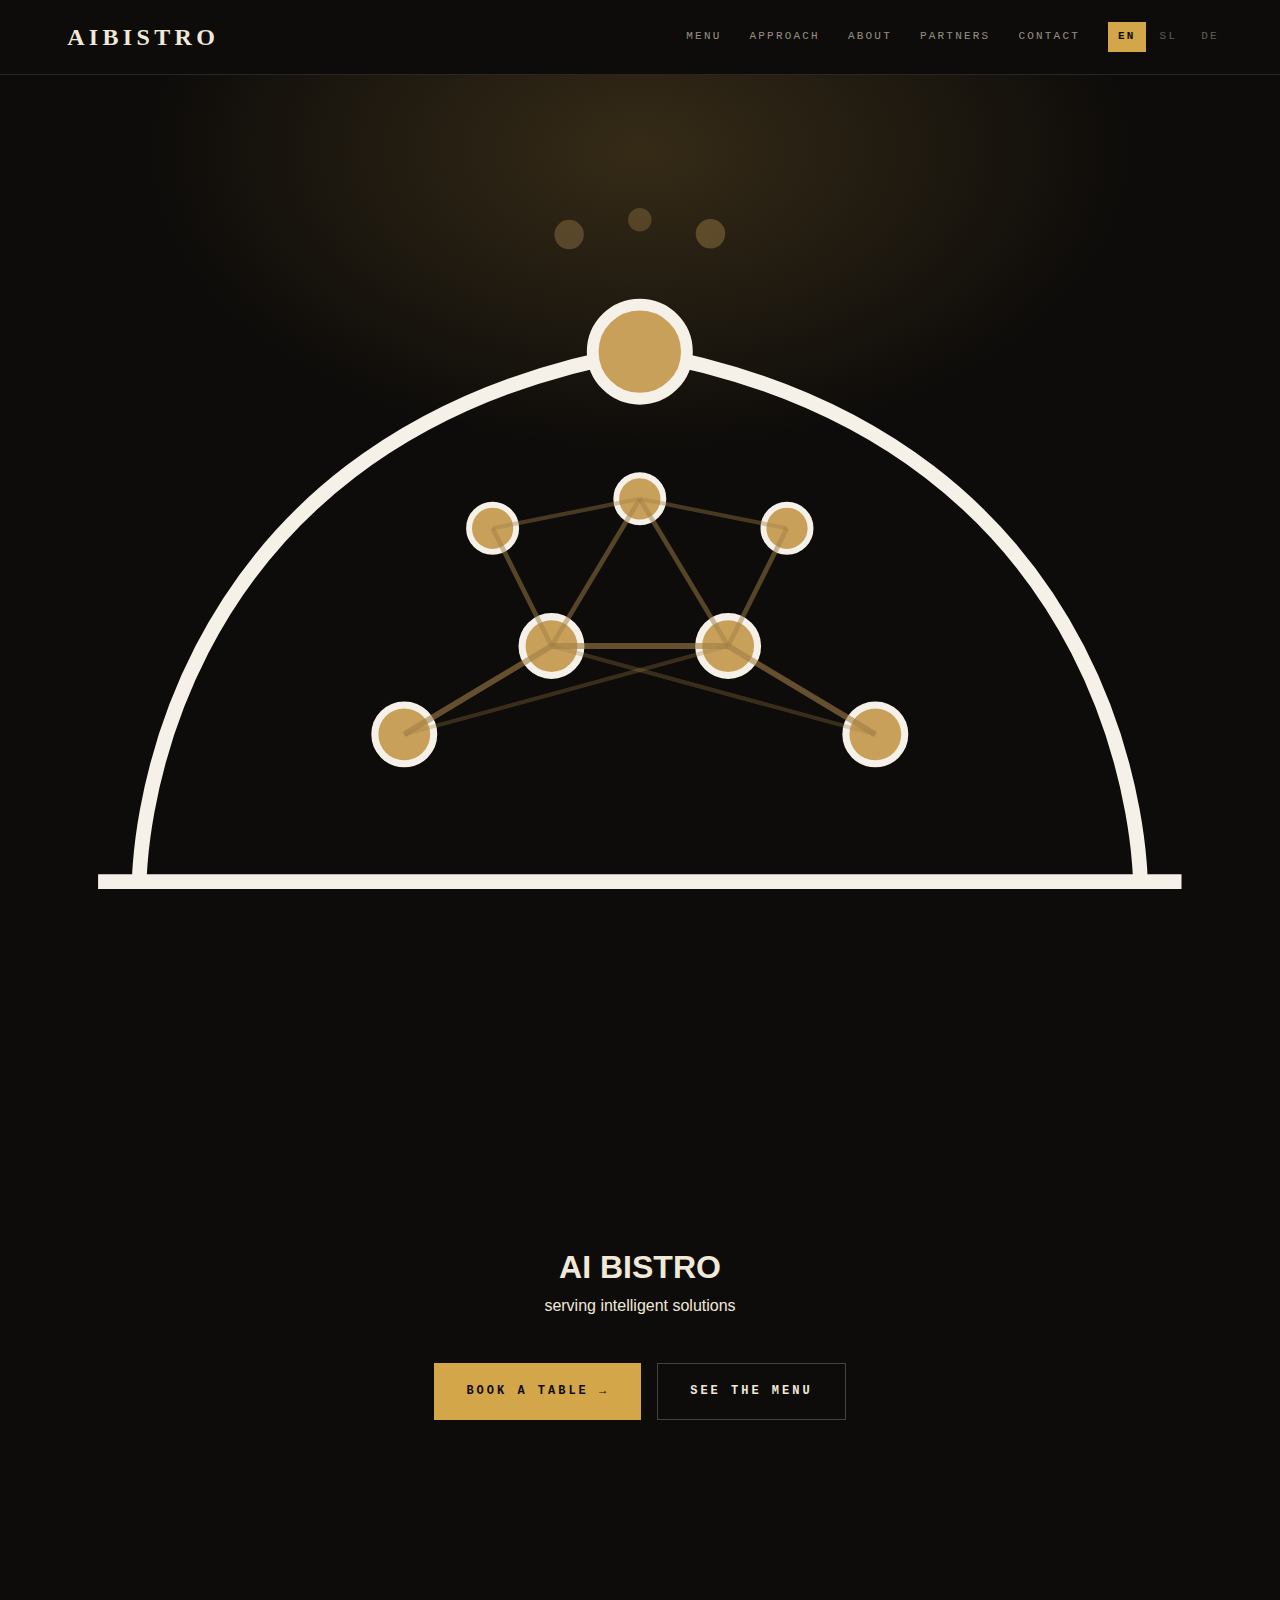
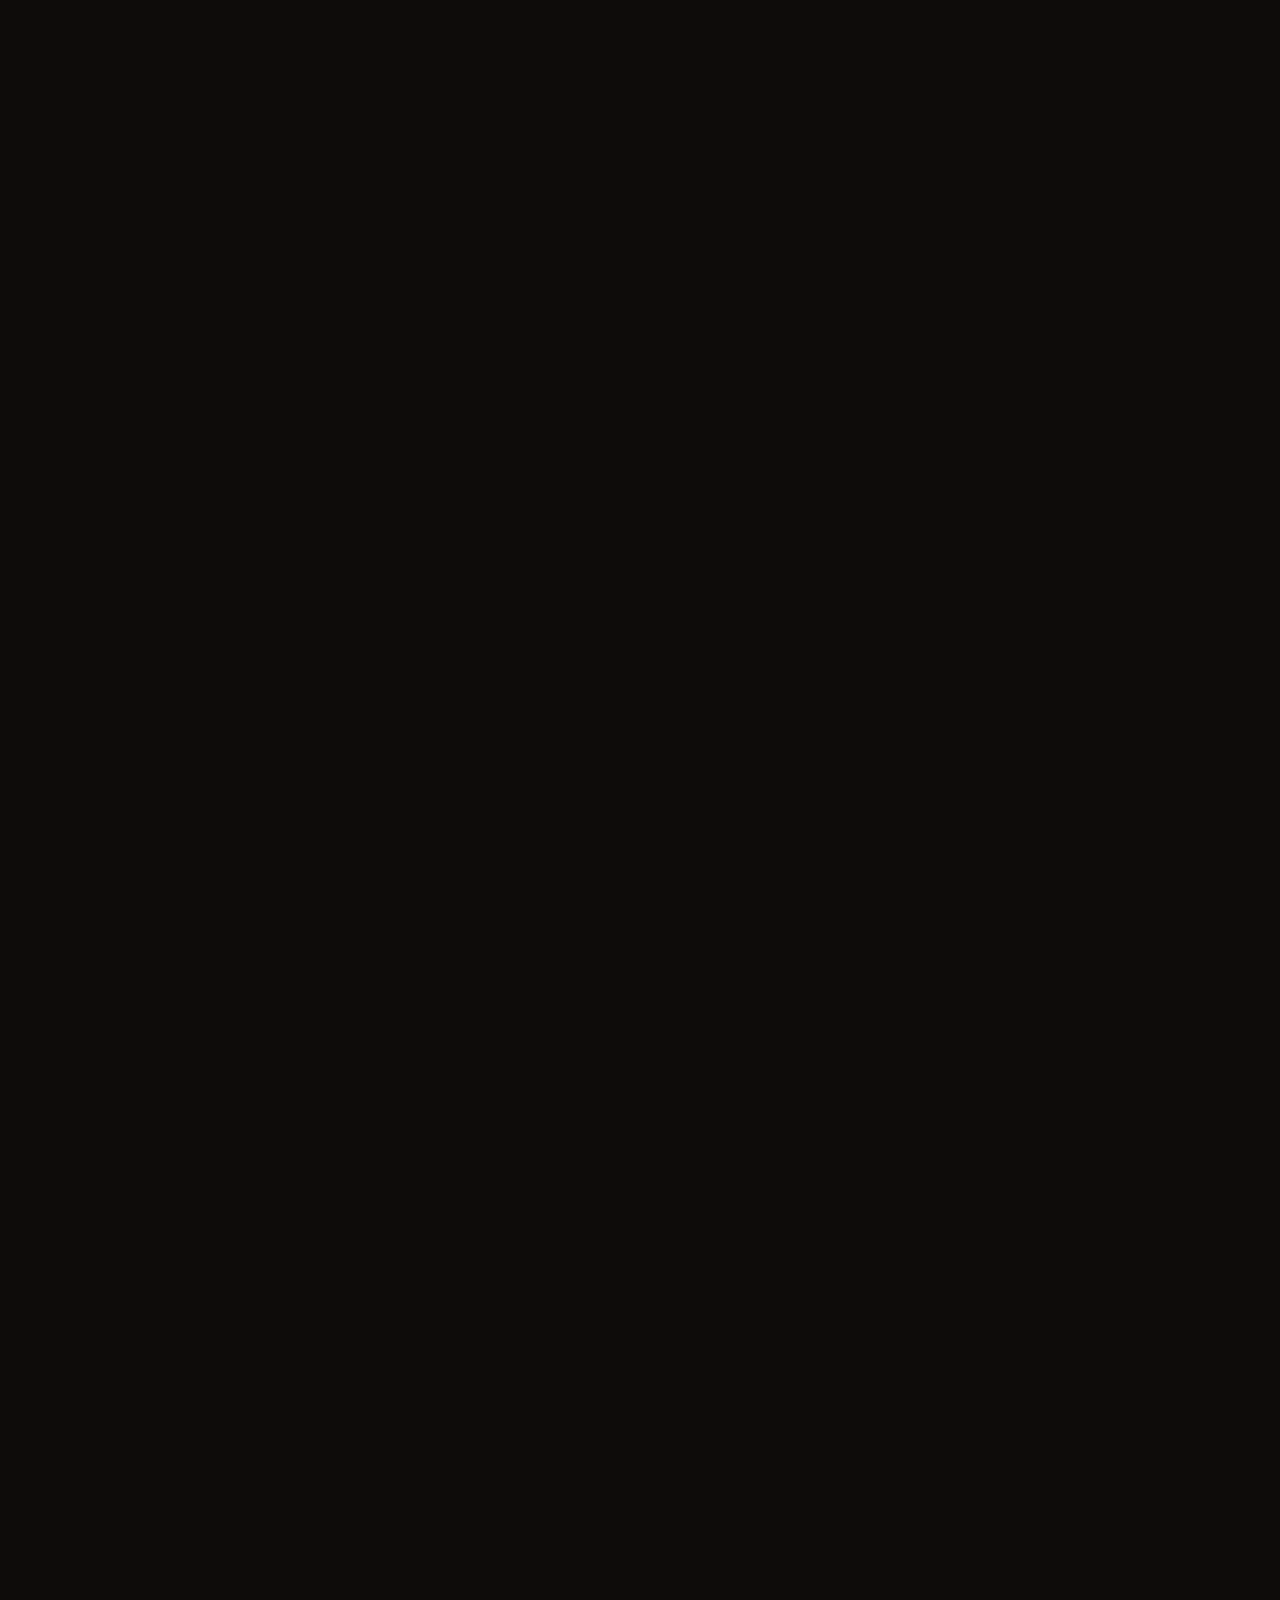
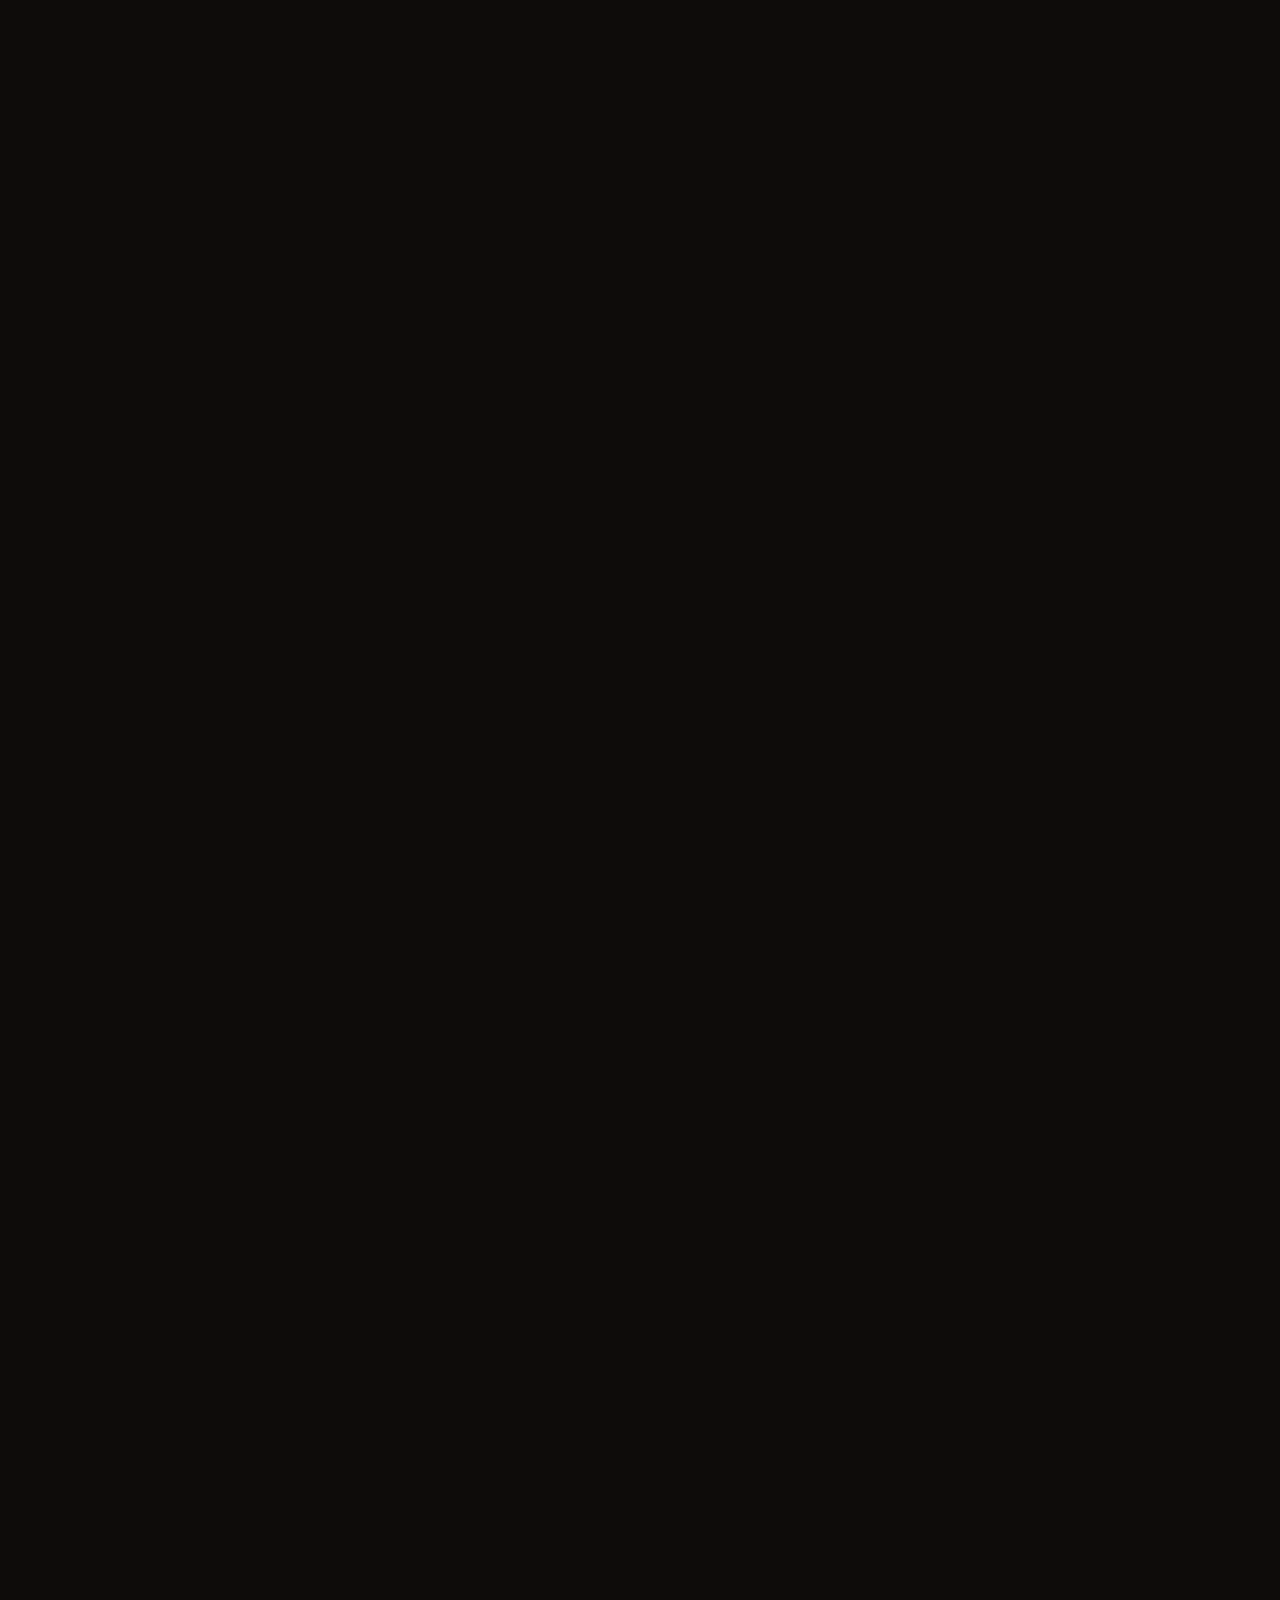
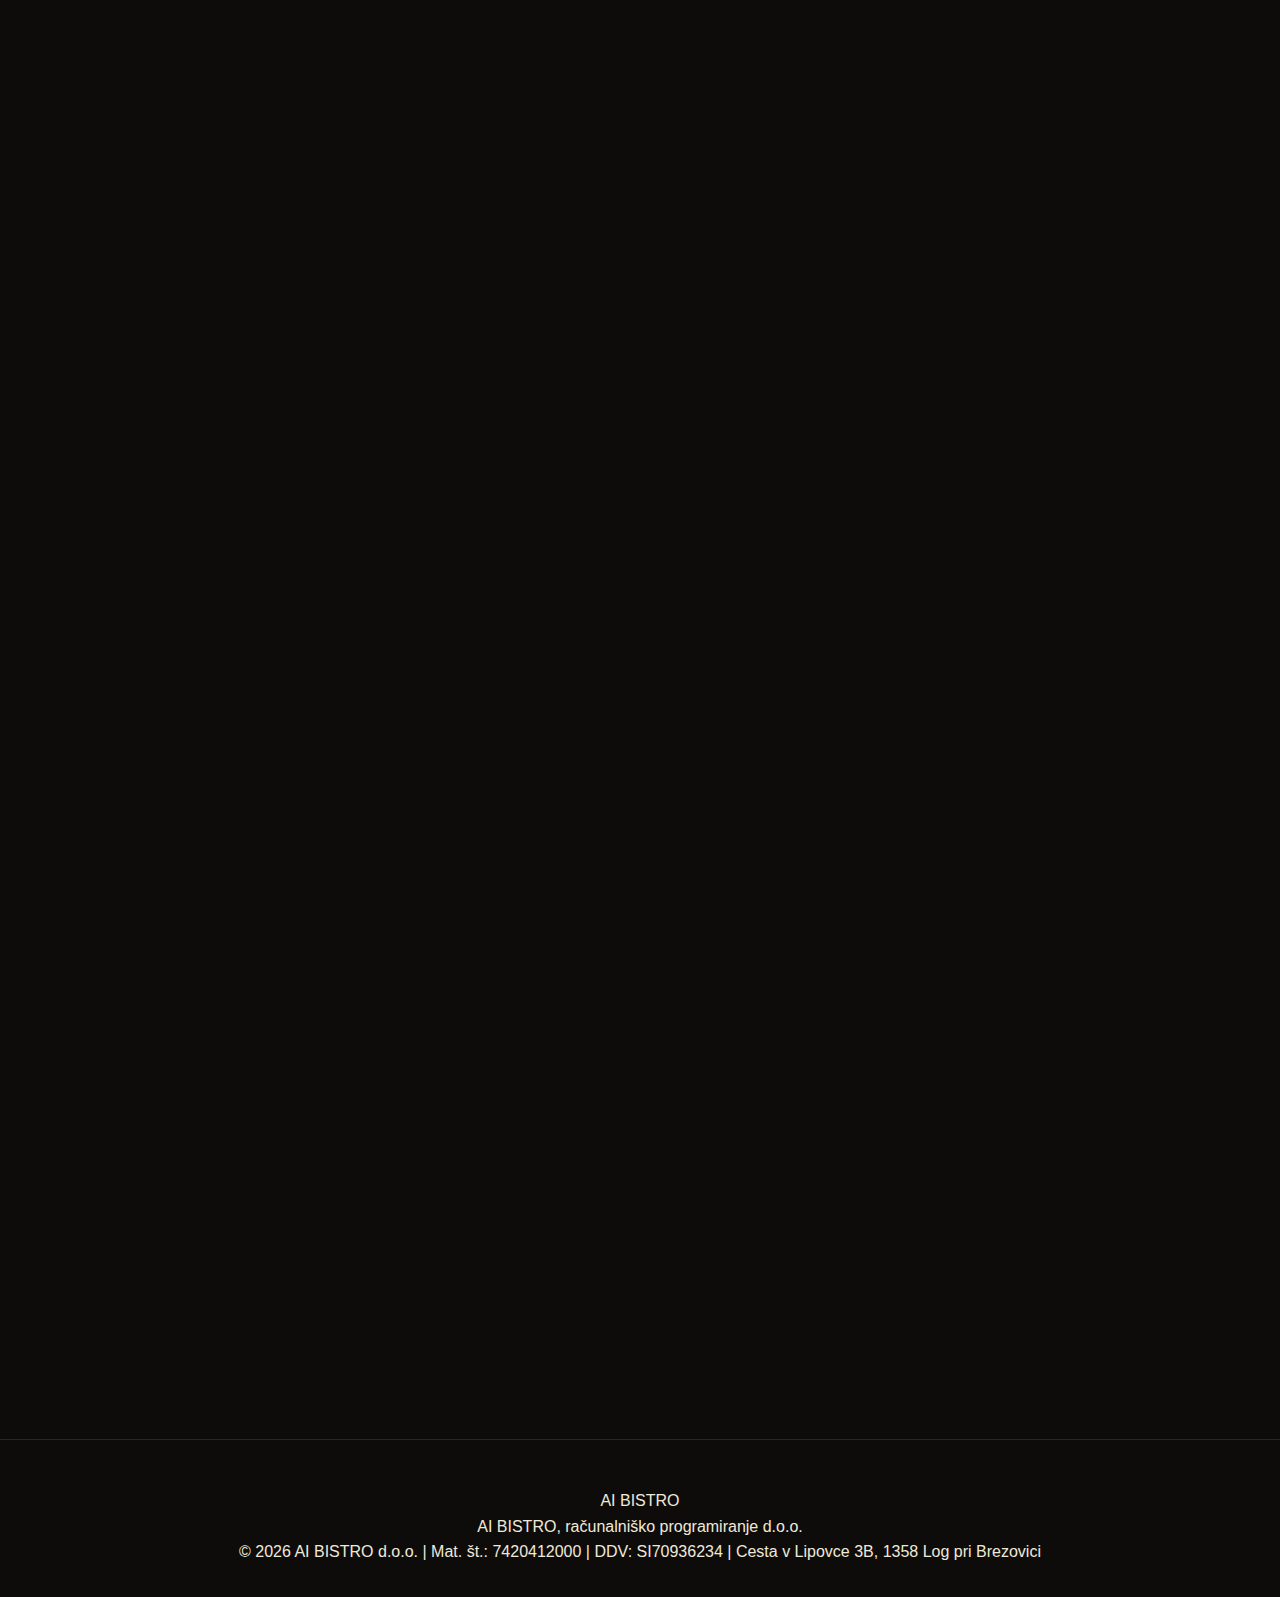
<file: index.html>
<!DOCTYPE html>
<html lang="en">
<head>
    <meta charset="UTF-8">
    <meta name="viewport" content="width=device-width, initial-scale=1.0">

    <!-- Google tag (gtag.js) -->
    <script async src="https://www.googletagmanager.com/gtag/js?id=G-CZC6XJ16E4"></script>
    <script>
      window.dataLayer = window.dataLayer || [];
      function gtag(){dataLayer.push(arguments);}
      gtag('js', new Date());
      gtag('config', 'G-CZC6XJ16E4');
    </script>

    <title>AI BISTRO — Redirecting...</title>
    <meta http-equiv="refresh" content="3;url=/en/">
    <link rel="icon" type="image/x-icon" href="/assets/favicon/favicon.ico">
    <link rel="preconnect" href="https://fonts.googleapis.com">
    <link rel="preconnect" href="https://fonts.gstatic.com" crossorigin>
    <link href="https://fonts.googleapis.com/css2?family=Young+Serif&family=Instrument+Sans:wght@400;500;600&family=DM+Mono:wght@400;500&display=swap" rel="stylesheet">
    <style>
        :root {
            --navy: #121624;
            --gold: #c8a05a;
            --cream: #f5f0e8;
            --cream-dim: #f5f0e8aa;
            --text-dim: #8a8577;
            --charcoal: #2d3250;
        }
        * { margin: 0; padding: 0; box-sizing: border-box; }
        body {
            font-family: 'Instrument Sans', -apple-system, sans-serif;
            background: var(--navy);
            color: var(--cream);
            display: flex;
            flex-direction: column;
            align-items: center;
            justify-content: center;
            min-height: 100vh;
            text-align: center;
            padding: 2rem;
        }
        h1 {
            font-family: 'Young Serif', serif;
            font-size: 2.5rem;
            margin-bottom: 2rem;
        }
        h1 .ai { color: var(--gold); }
        p {
            color: var(--text-dim);
            margin-bottom: 2rem;
            font-size: 1rem;
        }
        .lang-links {
            display: flex;
            gap: 1.5rem;
            flex-wrap: wrap;
            justify-content: center;
        }
        .lang-links a {
            display: inline-block;
            padding: 0.8rem 2rem;
            border: 1px solid var(--charcoal);
            color: var(--cream);
            text-decoration: none;
            font-family: 'DM Mono', monospace;
            font-size: 0.9rem;
            letter-spacing: 0.08em;
            transition: all 0.3s;
        }
        .lang-links a:hover {
            border-color: var(--gold);
            color: var(--gold);
        }
    </style>
    <script>
        (function() {
            var lang = (navigator.language || navigator.userLanguage || 'en').toLowerCase();
            if (lang.indexOf('sl') === 0) {
                window.location.replace('/sl/');
            } else if (lang.indexOf('de') === 0) {
                window.location.replace('/de/');
            } else {
                window.location.replace('/en/');
            }
        })();
    </script>
</head>
<body>
    <h1><span class="ai">AI</span> BISTRO</h1>
    <p>Choose your language / Izberite jezik / Sprache wählen</p>
    <div class="lang-links">
        <a href="/en/">English</a>
        <a href="/sl/">Slovenščina</a>
        <a href="/de/">Deutsch</a>
    </div>
</body>
</html>
</file>
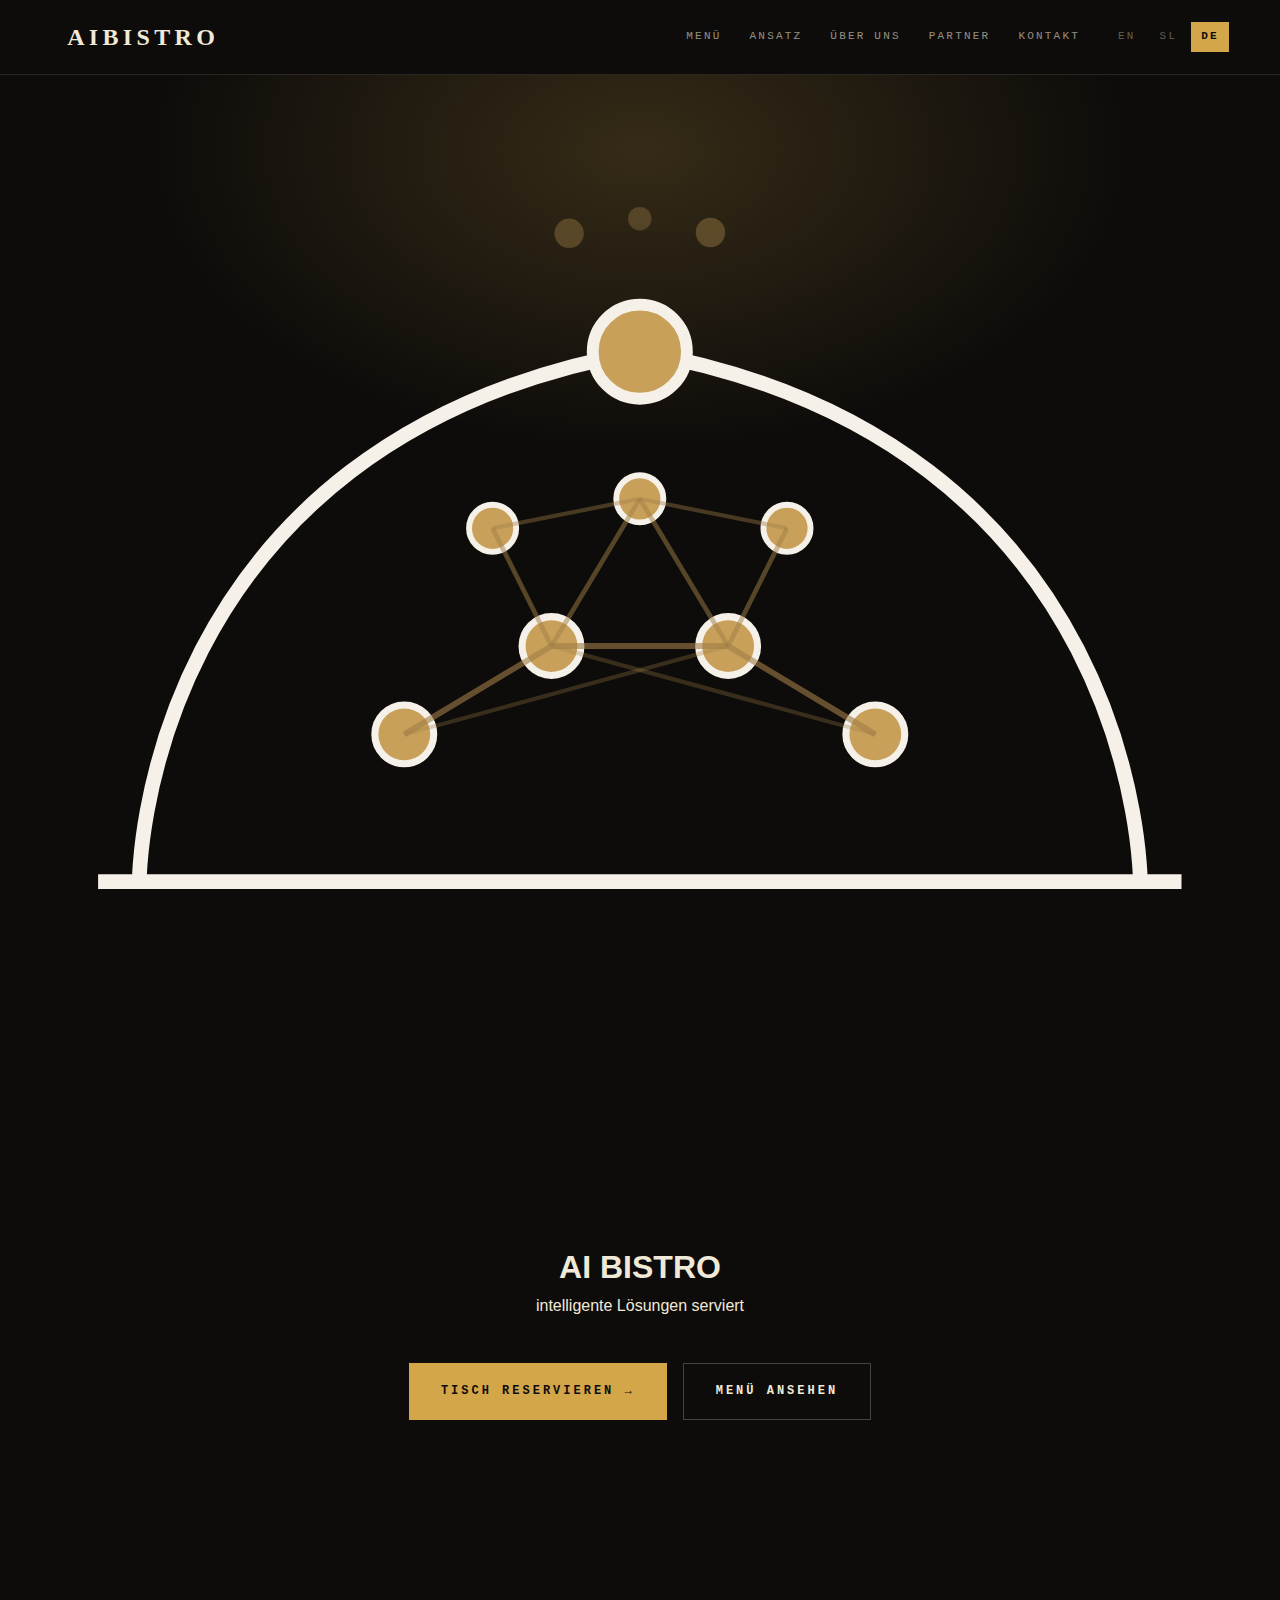
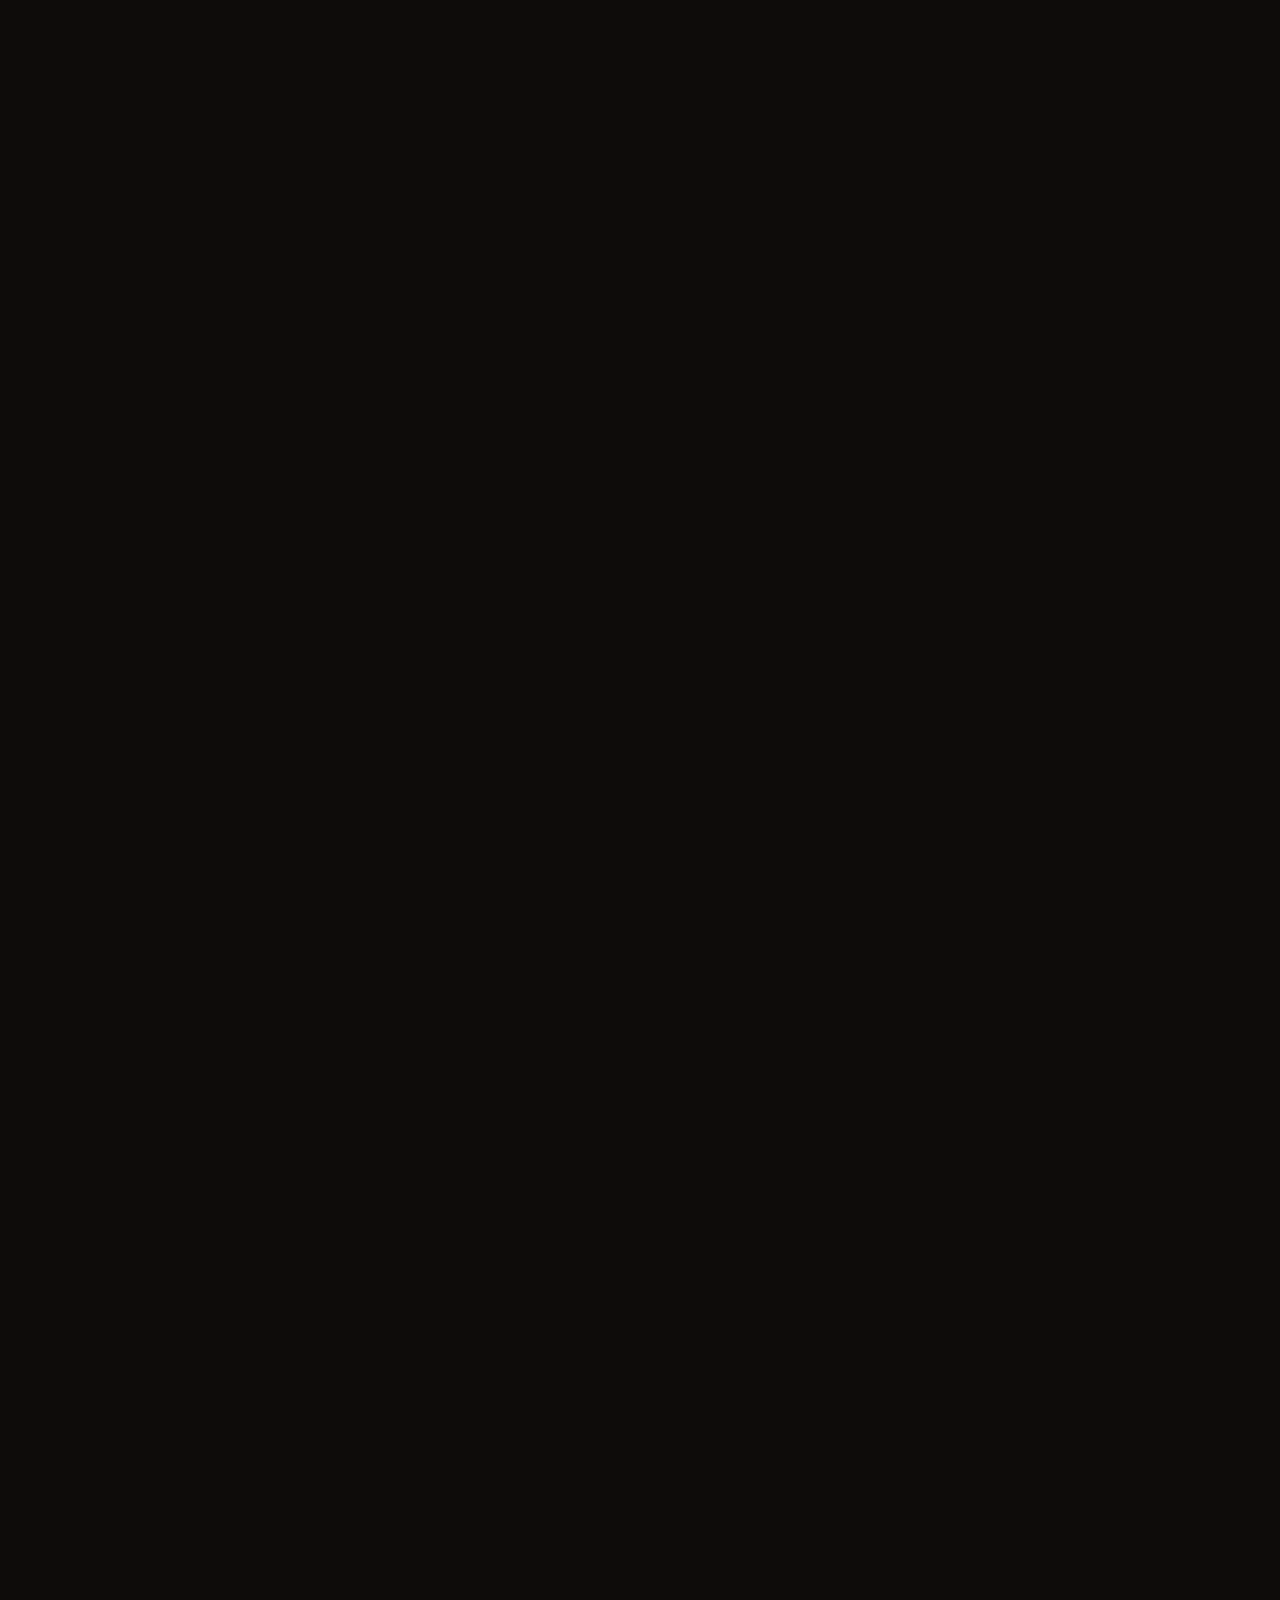
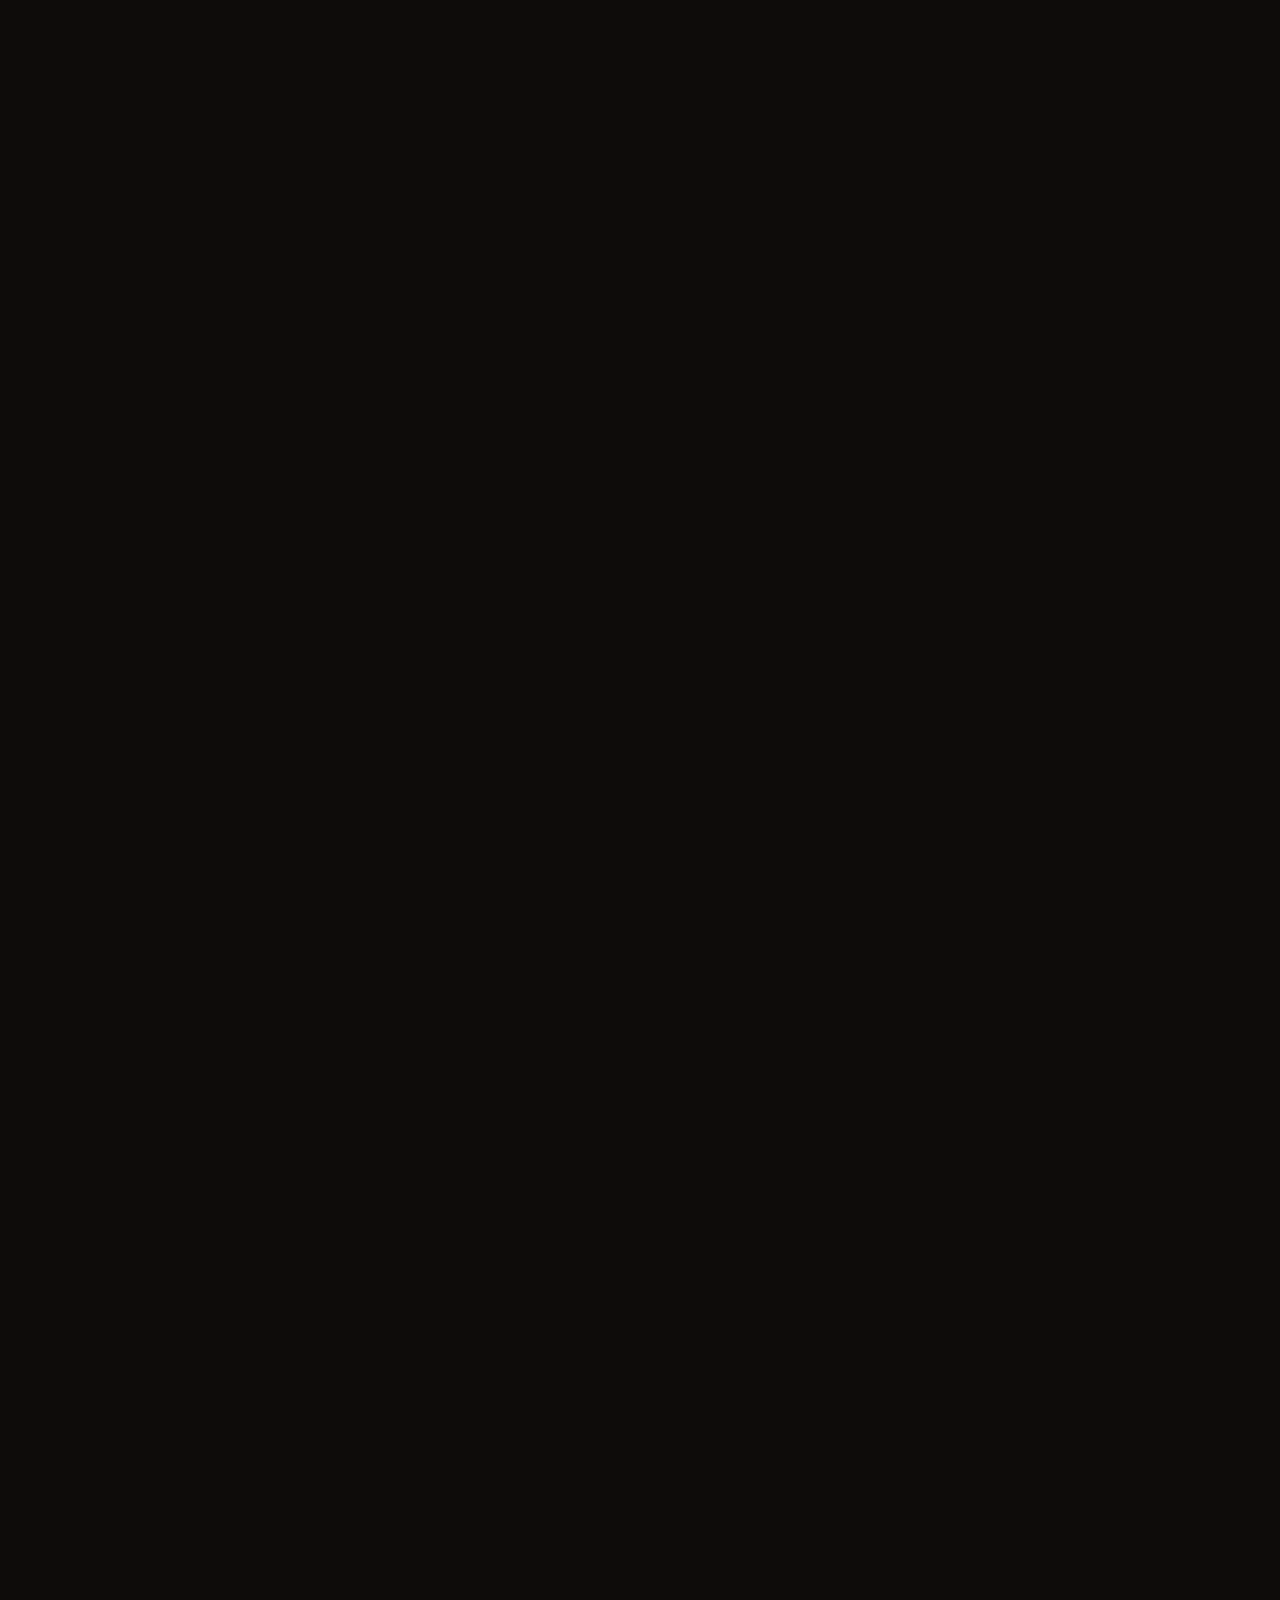
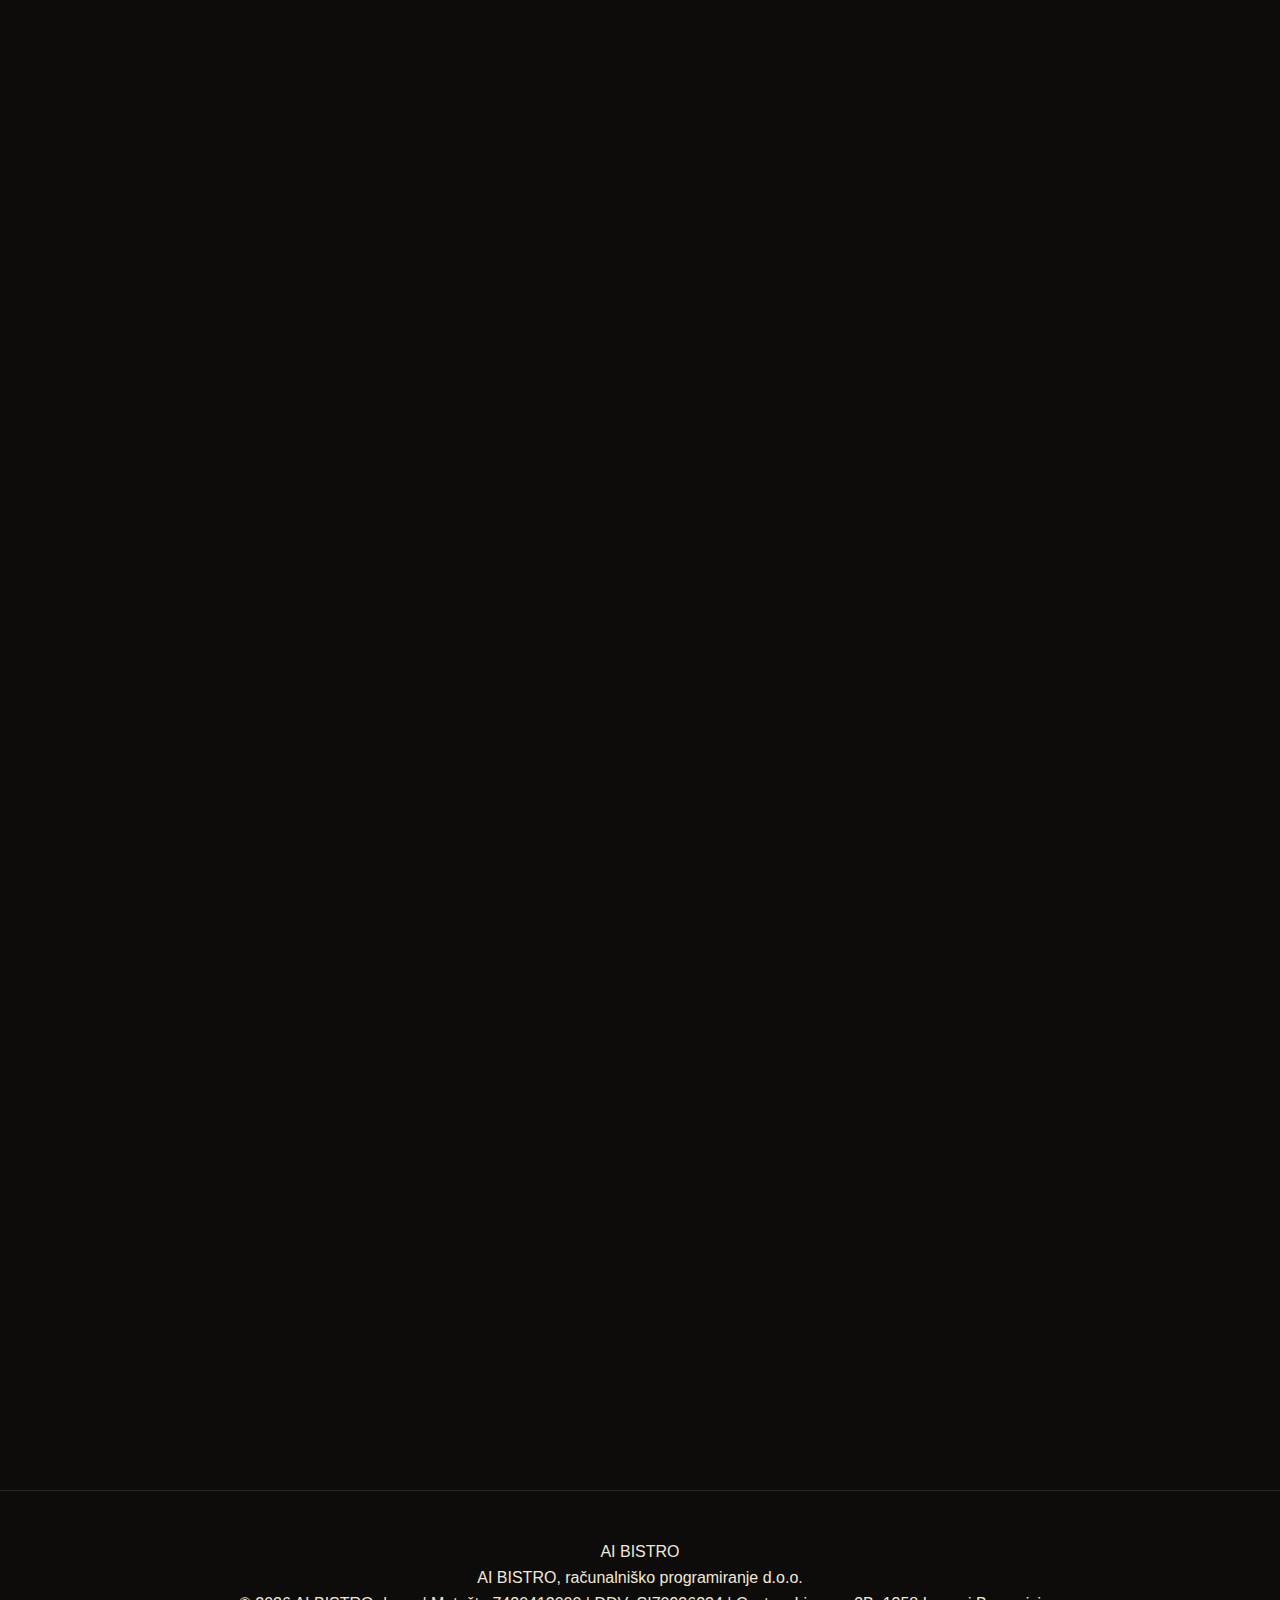
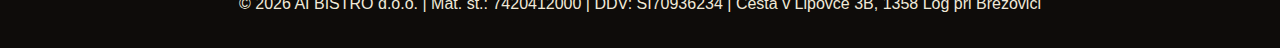
<file: de/index.html>
<!DOCTYPE html>
<html lang="de">
<head>
    <meta charset="UTF-8">
    <meta name="viewport" content="width=device-width, initial-scale=1.0">

    <!-- Google tag (gtag.js) -->
    <script async src="https://www.googletagmanager.com/gtag/js?id=G-CZC6XJ16E4"></script>
    <script>
      window.dataLayer = window.dataLayer || [];
      function gtag(){dataLayer.push(arguments);}
      gtag('js', new Date());
      gtag('config', 'G-CZC6XJ16E4');
    </script>

    <title>AI BISTRO — Intelligente Lösungen serviert</title>
    <meta name="description" content="AI BISTRO d.o.o. — Cloud-Architektur, Daten-Engineering und KI-Lösungen. Wir liefern unternehmenstaugliche intelligente Systeme.">

    <!-- Open Graph -->
    <meta property="og:title" content="AI BISTRO — Intelligente Lösungen serviert">
    <meta property="og:description" content="Cloud-Architektur, Daten-Engineering und KI-Lösungen für Unternehmen.">
    <meta property="og:type" content="website">
    <meta property="og:url" content="https://ai-bistro.com/de/">
    <meta property="og:image" content="https://ai-bistro.com/assets/img/og-image.png">
    <meta property="og:locale" content="de_DE">
    <meta property="og:site_name" content="AI BISTRO">

    <!-- Twitter Card -->
    <meta name="twitter:card" content="summary_large_image">
    <meta name="twitter:title" content="AI BISTRO — Intelligente Lösungen serviert">
    <meta name="twitter:description" content="Cloud-Architektur, Daten-Engineering und KI-Lösungen für Unternehmen.">
    <meta name="twitter:image" content="https://ai-bistro.com/assets/img/og-image.png">

    <!-- Canonical & Hreflang -->
    <link rel="canonical" href="https://ai-bistro.com/de/">
    <link rel="alternate" hreflang="en" href="https://ai-bistro.com/en/">
    <link rel="alternate" hreflang="sl" href="https://ai-bistro.com/sl/">
    <link rel="alternate" hreflang="de" href="https://ai-bistro.com/de/">
    <link rel="alternate" hreflang="x-default" href="https://ai-bistro.com/en/">

    <!-- Favicons -->
    <link rel="icon" type="image/x-icon" href="../assets/favicon/favicon.ico">
    <link rel="icon" type="image/png" sizes="16x16" href="../assets/favicon/favicon-16x16.png">
    <link rel="icon" type="image/png" sizes="32x32" href="../assets/favicon/favicon-32x32.png">
    <link rel="apple-touch-icon" sizes="180x180" href="../assets/favicon/apple-touch-icon.png">
    <link rel="manifest" href="../assets/favicon/site.webmanifest">

    <!-- Fonts -->
    <link rel="preconnect" href="https://fonts.googleapis.com">
    <link rel="preconnect" href="https://fonts.gstatic.com" crossorigin>
    <link href="https://fonts.googleapis.com/css2?family=Young+Serif&family=Instrument+Sans:wght@400;500;600&family=DM+Mono:wght@400;500&display=swap" rel="stylesheet">

    <!-- Styles -->
    <link rel="stylesheet" href="../assets/css/style.css">
</head>
<body>

<!-- Navigation -->
<nav id="nav">
    <a href="/de/" class="nav-logo">
        <svg class="nav-logo-icon" viewBox="0 0 36 36" fill="none" xmlns="http://www.w3.org/2000/svg">
            <path d="M4 22 C4 22, 4 10, 18 8 C32 10, 32 22, 32 22" stroke="#f5f0e8" stroke-width="1.5" fill="none"/>
            <line x1="2" y1="22" x2="34" y2="22" stroke="#f5f0e8" stroke-width="1.5"/>
            <circle cx="18" cy="8" r="2.5" fill="#c8a05a" stroke="#f5f0e8" stroke-width="1"/>
            <circle cx="12" cy="17" r="2" fill="#c8a05a"/>
            <circle cx="18" cy="15" r="2" fill="#c8a05a"/>
            <circle cx="24" cy="17" r="2" fill="#c8a05a"/>
            <line x1="12" y1="17" x2="18" y2="15" stroke="#a07d46" stroke-width="0.7"/>
            <line x1="18" y1="15" x2="24" y2="17" stroke="#a07d46" stroke-width="0.7"/>
            <line x1="12" y1="17" x2="24" y2="17" stroke="#a07d46" stroke-width="0.5"/>
        </svg>
        <span class="nav-logo-text"><span class="ai">AI</span> BISTRO</span>
    </a>
    <ul class="nav-links">
        <li><a href="#menu">Menü</a></li>
        <li><a href="#approach">Ansatz</a></li>
        <li><a href="#chef">Über uns</a></li>
        <li><a href="#partners">Partner</a></li>
        <li><a href="#contact">Kontakt</a></li>
        <li class="lang-switch">
            <a href="/en/">EN</a>
            <a href="/sl/">SL</a>
            <a href="/de/" class="active">DE</a>
        </li>
    </ul>
    <div class="nav-hamburger">
        <span></span><span></span><span></span>
    </div>
</nav>

<!-- Hero -->
<section class="hero">
    <div class="hero-bg">
        <div class="grid-line v" style="left: 20%"></div>
        <div class="grid-line v" style="left: 40%"></div>
        <div class="grid-line v" style="left: 60%"></div>
        <div class="grid-line v" style="left: 80%"></div>
        <div class="grid-line h" style="top: 25%"></div>
        <div class="grid-line h" style="top: 50%"></div>
        <div class="grid-line h" style="top: 75%"></div>
    </div>

    <div class="hero-cloche">
        <svg viewBox="0 0 200 180" fill="none" xmlns="http://www.w3.org/2000/svg">
            <path d="M15 120 C15 120, 15 45, 100 30 C185 45, 185 120, 185 120" stroke="#f5f0e8" stroke-width="2.5" fill="none"/>
            <line x1="8" y1="120" x2="192" y2="120" stroke="#f5f0e8" stroke-width="2.5"/>
            <circle cx="100" cy="30" r="8" fill="#c8a05a" stroke="#f5f0e8" stroke-width="2"/>
            <circle cx="60" cy="95" r="5" fill="#c8a05a" stroke="#f5f0e8" stroke-width="1.2"/>
            <circle cx="85" cy="80" r="5" fill="#c8a05a" stroke="#f5f0e8" stroke-width="1.2"/>
            <circle cx="115" cy="80" r="5" fill="#c8a05a" stroke="#f5f0e8" stroke-width="1.2"/>
            <circle cx="140" cy="95" r="5" fill="#c8a05a" stroke="#f5f0e8" stroke-width="1.2"/>
            <circle cx="75" cy="60" r="4" fill="#c8a05a" stroke="#f5f0e8" stroke-width="1"/>
            <circle cx="100" cy="55" r="4" fill="#c8a05a" stroke="#f5f0e8" stroke-width="1"/>
            <circle cx="125" cy="60" r="4" fill="#c8a05a" stroke="#f5f0e8" stroke-width="1"/>
            <line x1="60" y1="95" x2="85" y2="80" stroke="#a07d46" stroke-width="1" opacity="0.6"/>
            <line x1="85" y1="80" x2="115" y2="80" stroke="#a07d46" stroke-width="1" opacity="0.6"/>
            <line x1="115" y1="80" x2="140" y2="95" stroke="#a07d46" stroke-width="1" opacity="0.6"/>
            <line x1="60" y1="95" x2="115" y2="80" stroke="#a07d46" stroke-width="0.7" opacity="0.3"/>
            <line x1="85" y1="80" x2="140" y2="95" stroke="#a07d46" stroke-width="0.7" opacity="0.3"/>
            <line x1="75" y1="60" x2="85" y2="80" stroke="#a07d46" stroke-width="0.8" opacity="0.5"/>
            <line x1="100" y1="55" x2="85" y2="80" stroke="#a07d46" stroke-width="0.8" opacity="0.5"/>
            <line x1="100" y1="55" x2="115" y2="80" stroke="#a07d46" stroke-width="0.8" opacity="0.5"/>
            <line x1="125" y1="60" x2="115" y2="80" stroke="#a07d46" stroke-width="0.8" opacity="0.5"/>
            <line x1="75" y1="60" x2="100" y2="55" stroke="#a07d46" stroke-width="0.7" opacity="0.4"/>
            <line x1="100" y1="55" x2="125" y2="60" stroke="#a07d46" stroke-width="0.7" opacity="0.4"/>
            <circle cx="88" cy="15" r="2.5" fill="#c8a05a" opacity="0.5">
                <animate attributeName="cy" values="15;5;15" dur="3s" repeatCount="indefinite"/>
                <animate attributeName="opacity" values="0.5;0.1;0.5" dur="3s" repeatCount="indefinite"/>
            </circle>
            <circle cx="100" cy="12" r="2" fill="#c8a05a" opacity="0.4">
                <animate attributeName="cy" values="12;0;12" dur="4s" repeatCount="indefinite"/>
                <animate attributeName="opacity" values="0.4;0.05;0.4" dur="4s" repeatCount="indefinite"/>
            </circle>
            <circle cx="112" cy="15" r="2.5" fill="#c8a05a" opacity="0.5">
                <animate attributeName="cy" values="15;3;15" dur="3.5s" repeatCount="indefinite"/>
                <animate attributeName="opacity" values="0.5;0.1;0.5" dur="3.5s" repeatCount="indefinite"/>
            </circle>
        </svg>
    </div>

    <h1><span class="ai">AI</span> BISTRO</h1>
    <p class="hero-tagline">intelligente Lösungen serviert</p>

    <div class="hero-cta">
        <a href="#contact" class="btn btn-primary">Tisch reservieren &rarr;</a>
        <a href="#menu" class="btn btn-outline">Menü ansehen</a>
    </div>
</section>

<!-- Services / Menu -->
<section id="menu">
    <div class="reveal">
        <p class="section-label">// Heutige Speisekarte</p>
        <h2 class="section-title">Was wir servieren</h2>
        <p class="section-desc">Unternehmenstaugliche KI- und Datenlösungen, nach Ihren Wünschen zubereitet. Jedes Engagement ist auf Ihre Architektur und Geschäftsziele zugeschnitten.</p>
    </div>

    <div class="menu-grid">
        <div class="menu-card reveal">
            <p class="menu-number">01 — VORSPEISE</p>
            <h3>AI-Strategie & Architektur</h3>
            <p>Cloud-Architektur-Design, KI-Bereitschaftsbewertungen und Roadmaps, die auf Ihre Geschäftsziele abgestimmt sind. Wir helfen Ihnen zu verstehen, was möglich ist, und erstellen den Plan, um dorthin zu gelangen.</p>
            <div class="menu-tech">
                <span>Azure</span>
                <span>AWS</span>
                <span>GCP</span>
                <span>Architecture</span>
            </div>
        </div>

        <div class="menu-card reveal">
            <p class="menu-number">02 — HAUPTGANG</p>
            <h3>Daten- & AI-Engineering</h3>
            <p>Produktionsreife Datenpipelines, ML/AI-Systeme und Dokumentenintelligenz-Lösungen. Vom Data Lakehouse bis zur Echtzeit-Inferenz — wir bauen die Systeme, die Ihre KI-Ambitionen antreiben.</p>
            <div class="menu-tech">
                <span>Python</span>
                <span>LLM</span>
                <span>RAG</span>
                <span>MongoDB</span>
                <span>Kafka</span>
                <span>MCP</span>
                <span>Databricks</span>
            </div>
        </div>

        <div class="menu-card reveal">
            <p class="menu-number">03 — SPEZIALITÄT DES HAUSES</p>
            <h3>Intelligente Dokumentenverarbeitung</h3>
            <p>Verwandeln Sie unstrukturierte Dokumente in strukturierte, verwertbare Daten. Spezialisiert auf Versicherungen, Finanzdienstleistungen und unternehmensweite Dokumenten-Workflows mit LLM-gestützter Extraktion.</p>
            <div class="menu-tech">
                <span>LangChain</span>
                <span>LlamaIndex</span>
                <span>Pydantic</span>
                <span>OCR</span>
                <span>NLP</span>
            </div>
        </div>

        <div class="menu-card reveal">
            <p class="menu-number">04 — DESSERT</p>
            <h3>Individuelle AI-Lösungen</h3>
            <p>Massgeschneiderte KI-Anwendungen, Agenten-Workflows und Integration modernster Modelle in Ihren bestehenden Tech-Stack. Wir bringen die neueste Forschung in produktionsreife Systeme.</p>
            <div class="menu-tech">
                <span>LangGraph</span>
                <span>Agents</span>
                <span>Fine-tuning</span>
                <span>LLMOps</span>
            </div>
        </div>
    </div>
</section>

<!-- Approach -->
<section id="approach">
    <div class="approach reveal">
        <div>
            <p class="section-label">// Unser Rezept</p>
            <h2 class="section-title">Wie wir kochen</h2>
            <p class="section-desc" style="margin-bottom: 2rem;">Jedes Projekt folgt einer bewährten Methodik. Wir glauben daran, zuerst zu verstehen, dann zu bauen und stets zu iterieren.</p>
            <p style="color: var(--text-dim); font-size: 0.95rem;">Wir verbinden tiefgehende technische Expertise mit einem pragmatischen Ansatz. Keine aufgeblähten Frameworks, keine unnötige Komplexität — nur saubere, wartbare Lösungen, die echte Probleme lösen.</p>
        </div>

        <div class="approach-visual">
            <div class="approach-step">
                <div class="step-num">01</div>
                <div class="step-text">
                    <h4>Verstehen & Erfassen</h4>
                    <p>Tiefgehende Analyse Ihrer Datenlandschaft, Geschäftsanforderungen und technischen Rahmenbedingungen.</p>
                </div>
            </div>
            <div class="approach-step">
                <div class="step-num">02</div>
                <div class="step-text">
                    <h4>Rezept entwerfen</h4>
                    <p>Architektur-Design, Proof of Concept und Validierung mit realen Daten.</p>
                </div>
            </div>
            <div class="approach-step">
                <div class="step-num">03</div>
                <div class="step-text">
                    <h4>Kochen & Iterieren</h4>
                    <p>Agile Entwicklung mit kontinuierlichem Feedback und produktionsreifer Qualität.</p>
                </div>
            </div>
            <div class="approach-step">
                <div class="step-num">04</div>
                <div class="step-text">
                    <h4>Servieren & Begleiten</h4>
                    <p>Deployment, Wissenstransfer und fortlaufende Optimierung.</p>
                </div>
            </div>
        </div>
    </div>
</section>

<!-- About / Chef -->
<section id="chef" class="chef-section">
    <div class="reveal">
        <p class="section-label">// Das Küchenteam</p>
        <h2 class="section-title">Wer in der Küche steht</h2>
    </div>

    <div class="chef-member reveal">
        <div class="chef-card">
            <img class="chef-photo" src="../assets/img/nadya.png" alt="Nadezda Vykhodtseva">
            <h3>Nadezda Vykhodtseva <span class="chef-alias">(Nadya V.)</span></h3>
            <p class="chef-title">CEO & Managerin</p>
        </div>
        <div class="chef-details">
            <p>Mit einem Master in Wirtschaftswissenschaften der Universität Ljubljana und über 10 Jahren Erfahrung im Finanzsektor — von <span class="highlight">Buchhaltung und Steuerberichterstattung bis hin zur Verwaltung von Investmentfonds</span> — bringt Nadya scharfsinnige operative Expertise in AI BISTRO ein. Sie sorgt dafür, dass jedes Projekt vom ersten Gespräch bis zur finalen Lieferung reibungslos verläuft.</p>

            <div class="credentials">
                <div class="credential">
                    <div class="credential-icon">&#128188;</div>
                    <span>Business & Finanzen</span>
                </div>
                <div class="credential">
                    <div class="credential-icon">&#9881;&#65039;</div>
                    <span>Operations</span>
                </div>
                <div class="credential">
                    <div class="credential-icon">&#128200;</div>
                    <span>Investment Management</span>
                </div>
            </div>
        </div>
    </div>

    <div class="chef-member reveal">
        <div class="chef-card">
            <img class="chef-photo" src="../assets/img/andrey.jpg" alt="Andrey Vykhodtsev">
            <h3>Andrey Vykhodtsev <span class="chef-alias">(Andy V.)</span></h3>
            <p class="chef-title">CTO & Küchenchef</p>
        </div>
        <div class="chef-details">
            <p>Mit jahrelanger Erfahrung in der Konzeption von Cloud-Lösungen und dem Aufbau KI-gestützter Systeme für <span class="highlight">Versicherungen und Finanzdienstleistungen</span> hat Andrey AI BISTRO gegründet, um unternehmenstaugliche KI-Fähigkeiten für Organisationen bereitzustellen, die bereit sind, ihre Prozesse zu transformieren.</p>

            <p>Seine Arbeit umfasst den gesamten Stack moderner KI — von <span class="highlight">Daten-Engineering und Pipeline-Architektur</span> bis hin zu <span class="highlight">LLM-Integration, Dokumentenintelligenz und produktionsreifen ML-Systemen</span>. Er glaubt daran, Lösungen zu bauen, die nicht nur technisch hervorragend, sondern auch praktisch nützlich sind.</p>

            <div class="credentials">
                <div class="credential">
                    <div class="credential-icon">&#9729;&#65039;</div>
                    <span>Cloud Architecture</span>
                </div>
                <div class="credential">
                    <div class="credential-icon">&#129504;</div>
                    <span>AI/ML Engineering</span>
                </div>
                <div class="credential">
                    <div class="credential-icon">&#128202;</div>
                    <span>Data Science</span>
                </div>
                <div class="credential">
                    <div class="credential-icon">&#128013;</div>
                    <span>Python</span>
                </div>
            </div>
        </div>
    </div>
</section>

<!-- Partners -->
<section id="partners" class="partner-section">
    <div class="reveal">
        <p class="section-label">// Vertrauenswürdige Partner</p>
        <h2 class="section-title">Mit wem wir arbeiten</h2>
    </div>

    <div class="partner-grid reveal">
        <div class="partner-card">
            <img src="../assets/img/aprova-logo.png" alt="Aprova GmbH" class="partner-logo">
            <p class="partner-label">Strategic Partner</p>
            <h3>Aprova GmbH</h3>
            <p>Gemeinsam mit Aprova liefern wir KI-gestützte Lösungen für intelligente Dokumentenverarbeitung und Automatisierung für den Schweizer Versicherungs- und Finanzdienstleistungsmarkt.</p>
            <a href="https://aprova.ch" target="_blank" rel="noopener noreferrer" class="partner-link">aprova.ch &rarr;</a>
        </div>
    </div>
</section>

<!-- Contact -->
<section id="contact">
    <div class="reveal">
        <p class="section-label">// Reservierung</p>
        <h2 class="section-title">Tisch reservieren</h2>
    </div>

    <div class="contact-grid reveal">
        <div class="contact-info">
            <h3>Besprechen wir Ihr nächstes Projekt</h3>
            <p>Ob Sie KI-Möglichkeiten erkunden oder bereit sind zu bauen — ich freue mich, von Ihren Herausforderungen zu erfahren und zu sehen, wie wir helfen können.</p>

            <a href="mailto:info@ai-bistro.com" class="contact-link">
                <span class="link-label">E-Mail</span>
                <span class="link-value">info@ai-bistro.com</span>
            </a>
            <a href="#" class="contact-link">
                <span class="link-label">LinkedIn</span>
                <span class="link-value">AI BISTRO d.o.o.</span>
            </a>
            <div class="contact-link" style="cursor: default;">
                <span class="link-label">Sitz</span>
                <span class="link-value">Ljubljana, Slowenien &#127480;&#127470;</span>
            </div>
            <div class="contact-link" style="cursor: default; border-bottom: none;">
                <span class="link-label">Tätig in</span>
                <span class="link-value">Europa & darüber hinaus &#127758;</span>
            </div>
        </div>

        <div class="contact-form">
            <h3>Schnelle Anfrage</h3>
            <p class="form-subtitle">Teilen Sie uns mit, was Sie benötigen</p>
            <form action="https://formspree.io/f/xwvnkpko" method="POST">
                <div class="form-group">
                    <label>Name</label>
                    <input type="text" name="name" placeholder="Ihr Name" required>
                </div>
                <div class="form-group">
                    <label>E-Mail</label>
                    <input type="email" name="email" placeholder="sie@unternehmen.com" required>
                </div>
                <div class="form-group">
                    <label>Was wird gekocht?</label>
                    <textarea name="message" placeholder="Erzählen Sie uns von Ihrem Projekt, Ihrer Herausforderung oder Idee..."></textarea>
                </div>
                <button type="submit" class="btn btn-primary" style="width: 100%; justify-content: center;">Anfrage senden &rarr;</button>
            </form>
        </div>
    </div>
</section>

<!-- Footer -->
<footer>
    <p class="footer-logo"><span class="ai">AI</span> BISTRO</p>
    <p class="footer-company">AI BISTRO, ra&#269;unalni&#353;ko programiranje d.o.o.</p>
    <p class="footer-legal">
        &copy; 2026 AI BISTRO d.o.o.
        <span>|</span>
        Mat. &#353;t.: 7420412000
        <span>|</span>
        DDV: SI70936234
        <span>|</span>
        Cesta v Lipovce 3B, 1358 Log pri Brezovici
    </p>
</footer>

<script src="../assets/js/main.js?v=2"></script>
</body>
</html>
</file>
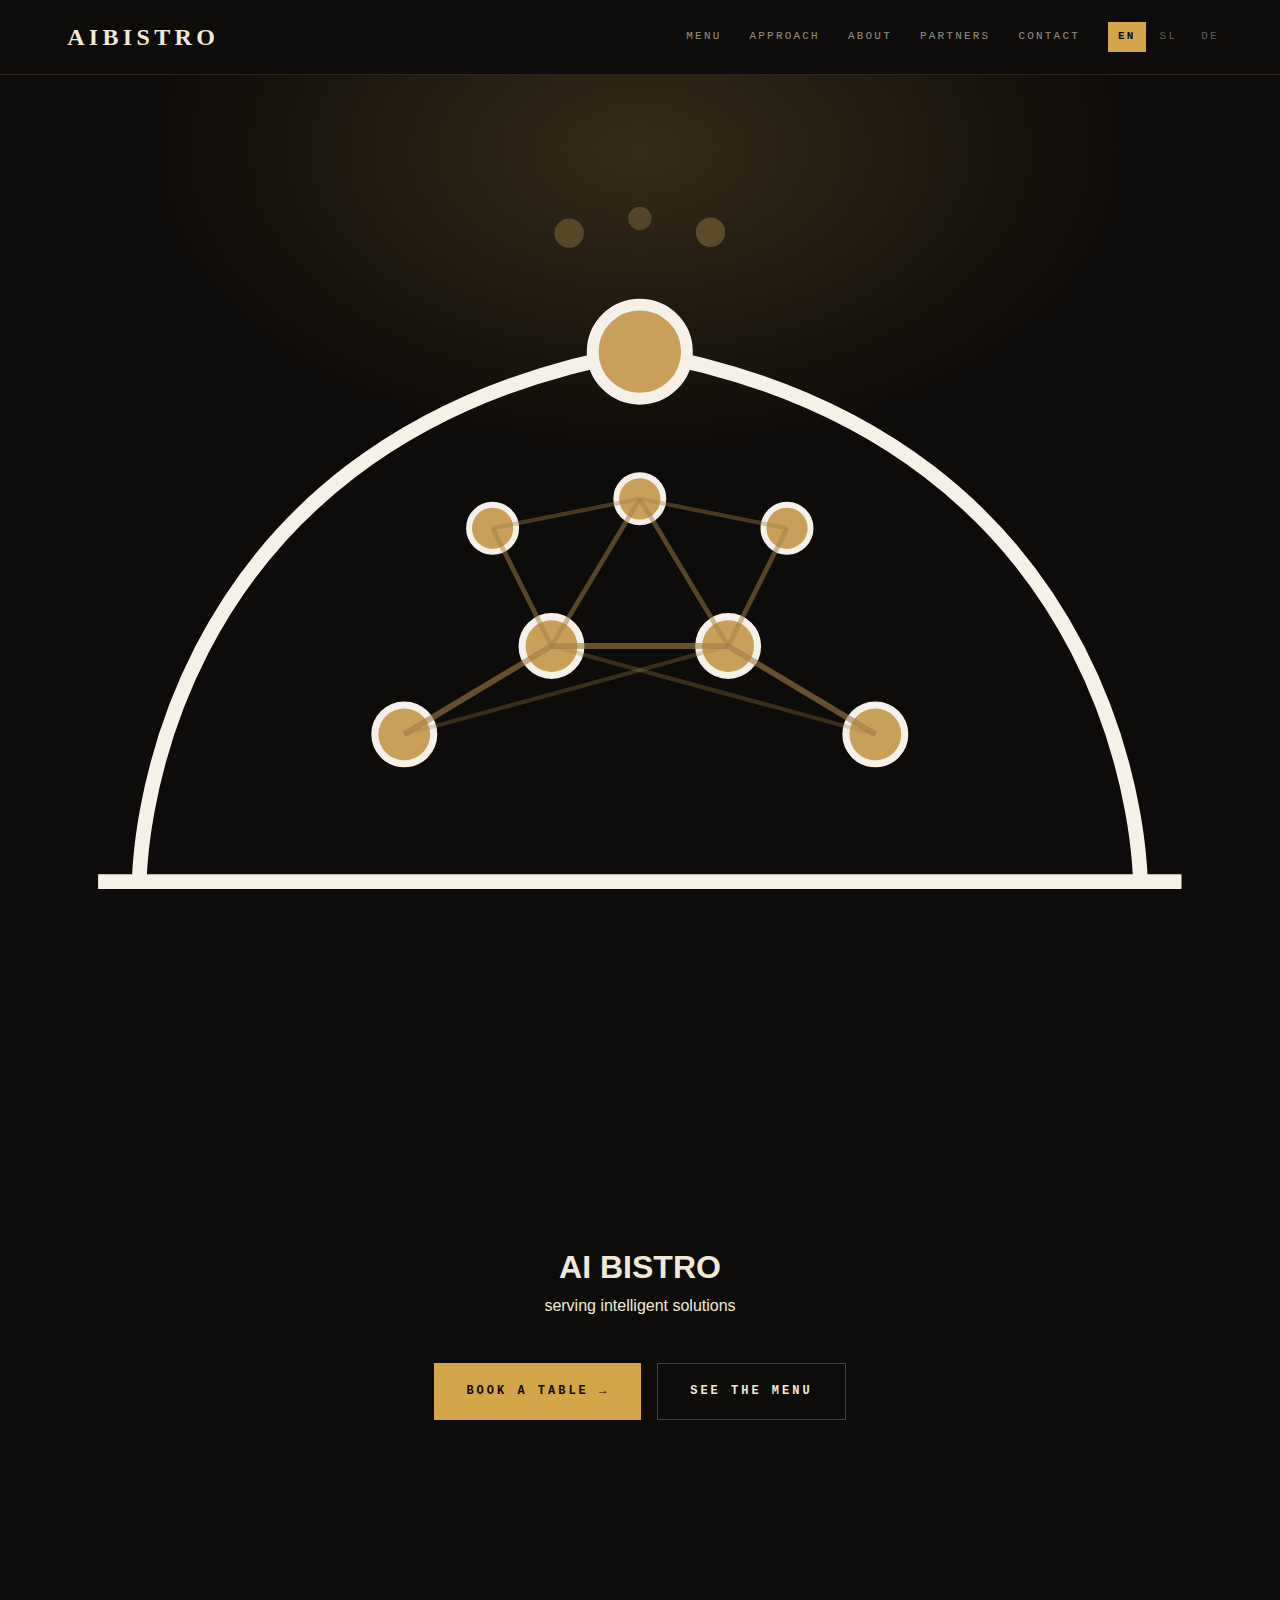
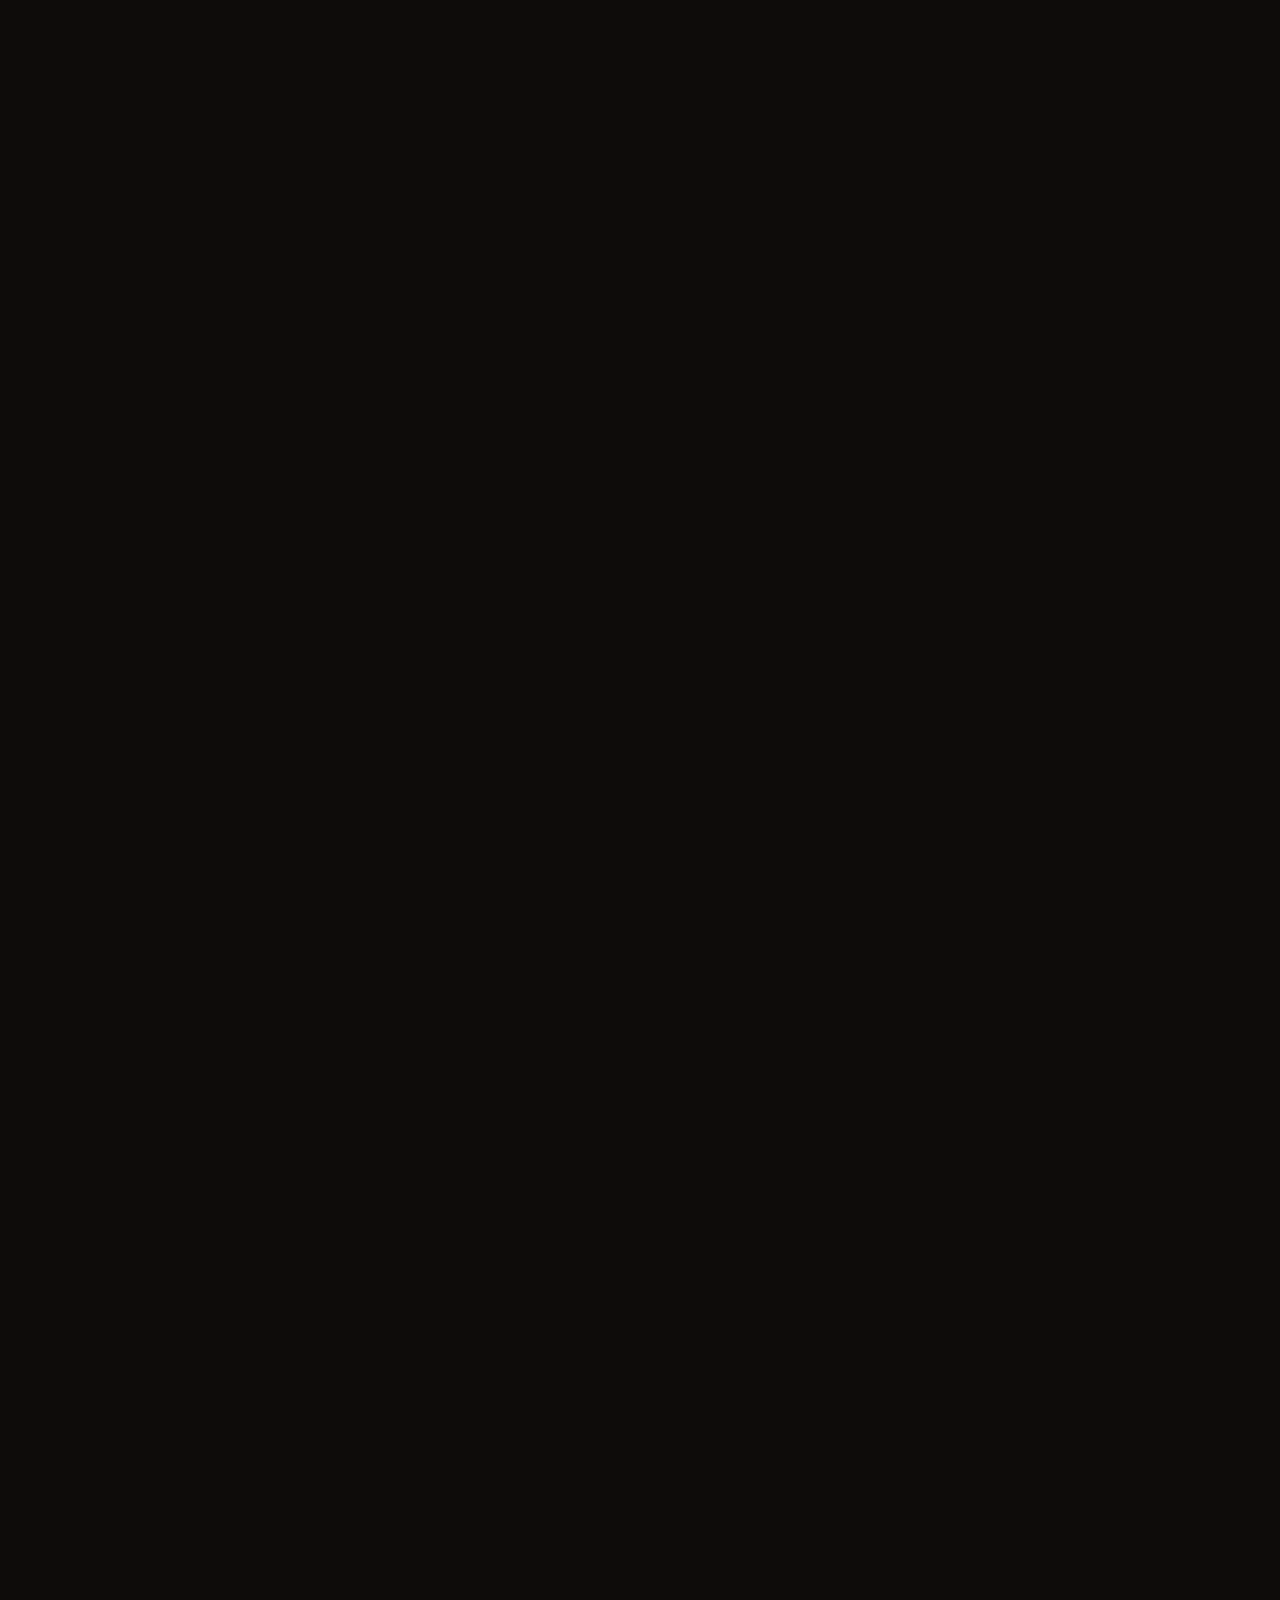
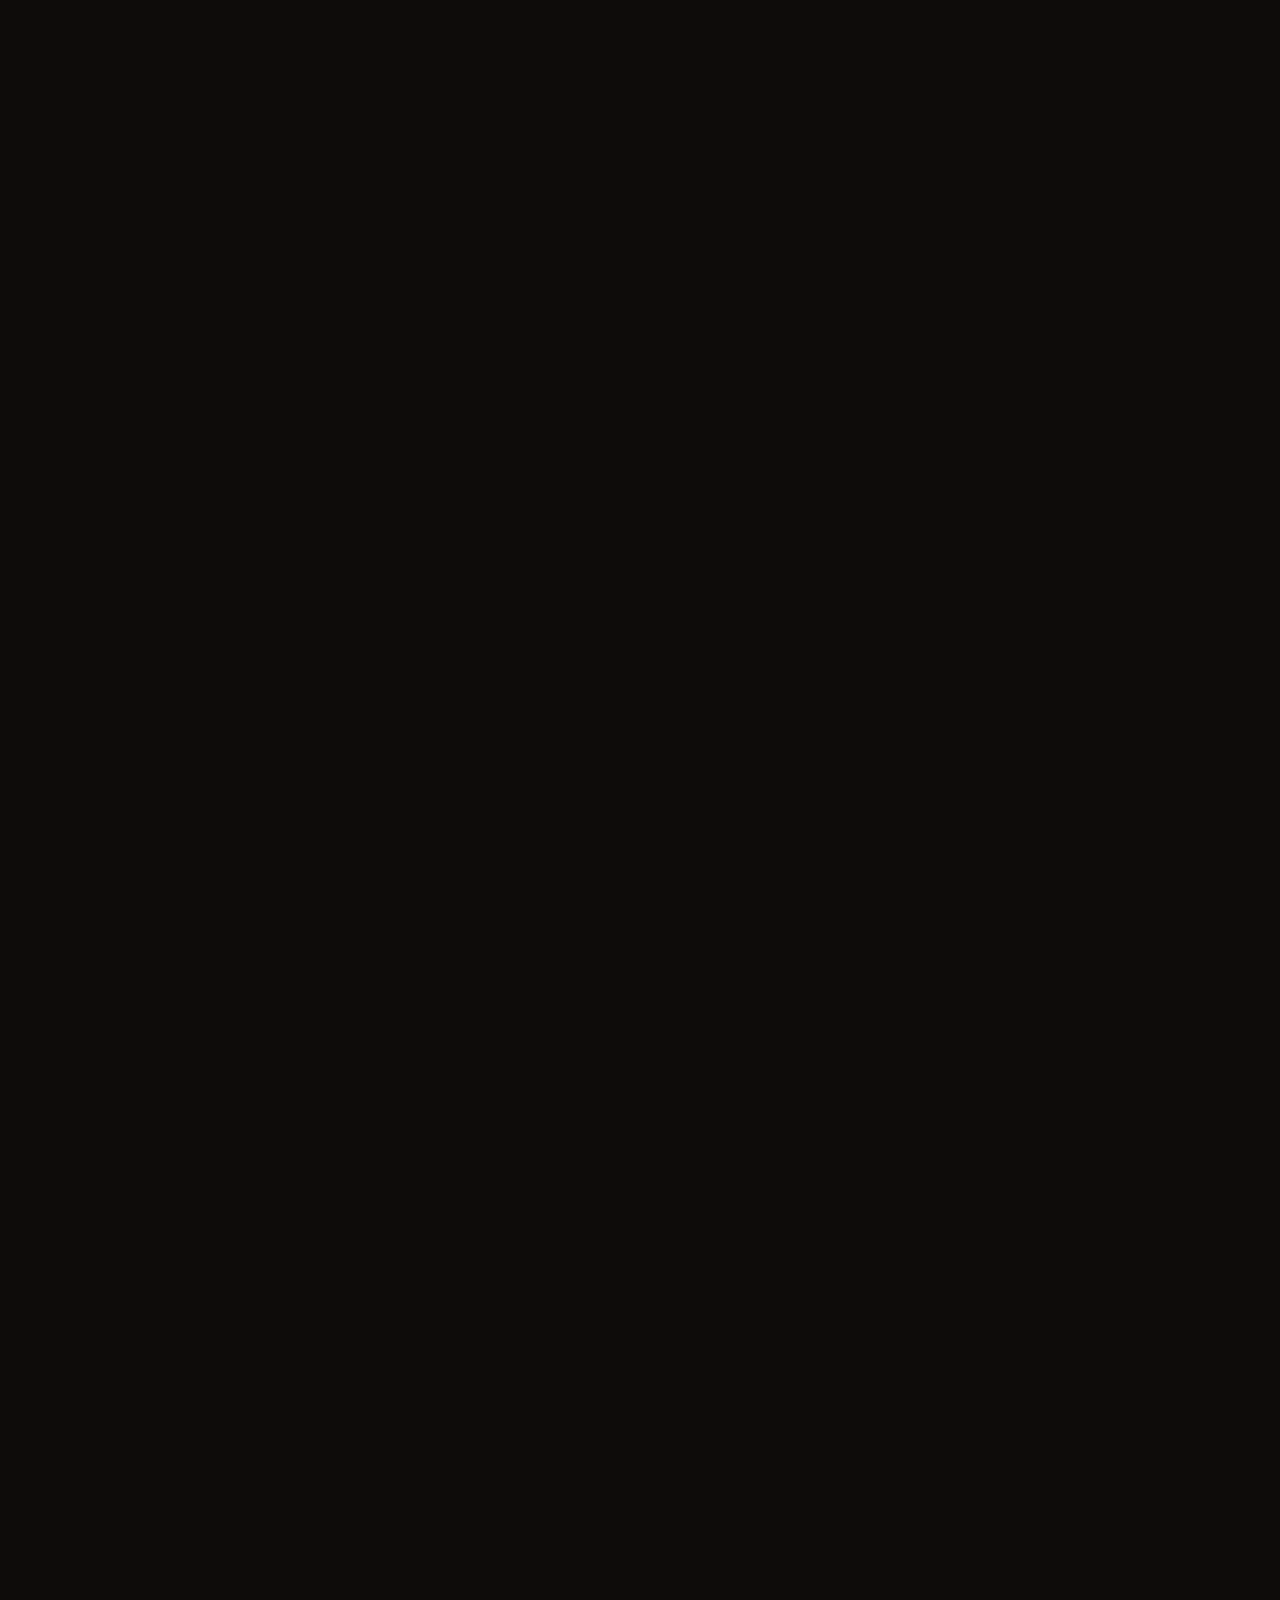
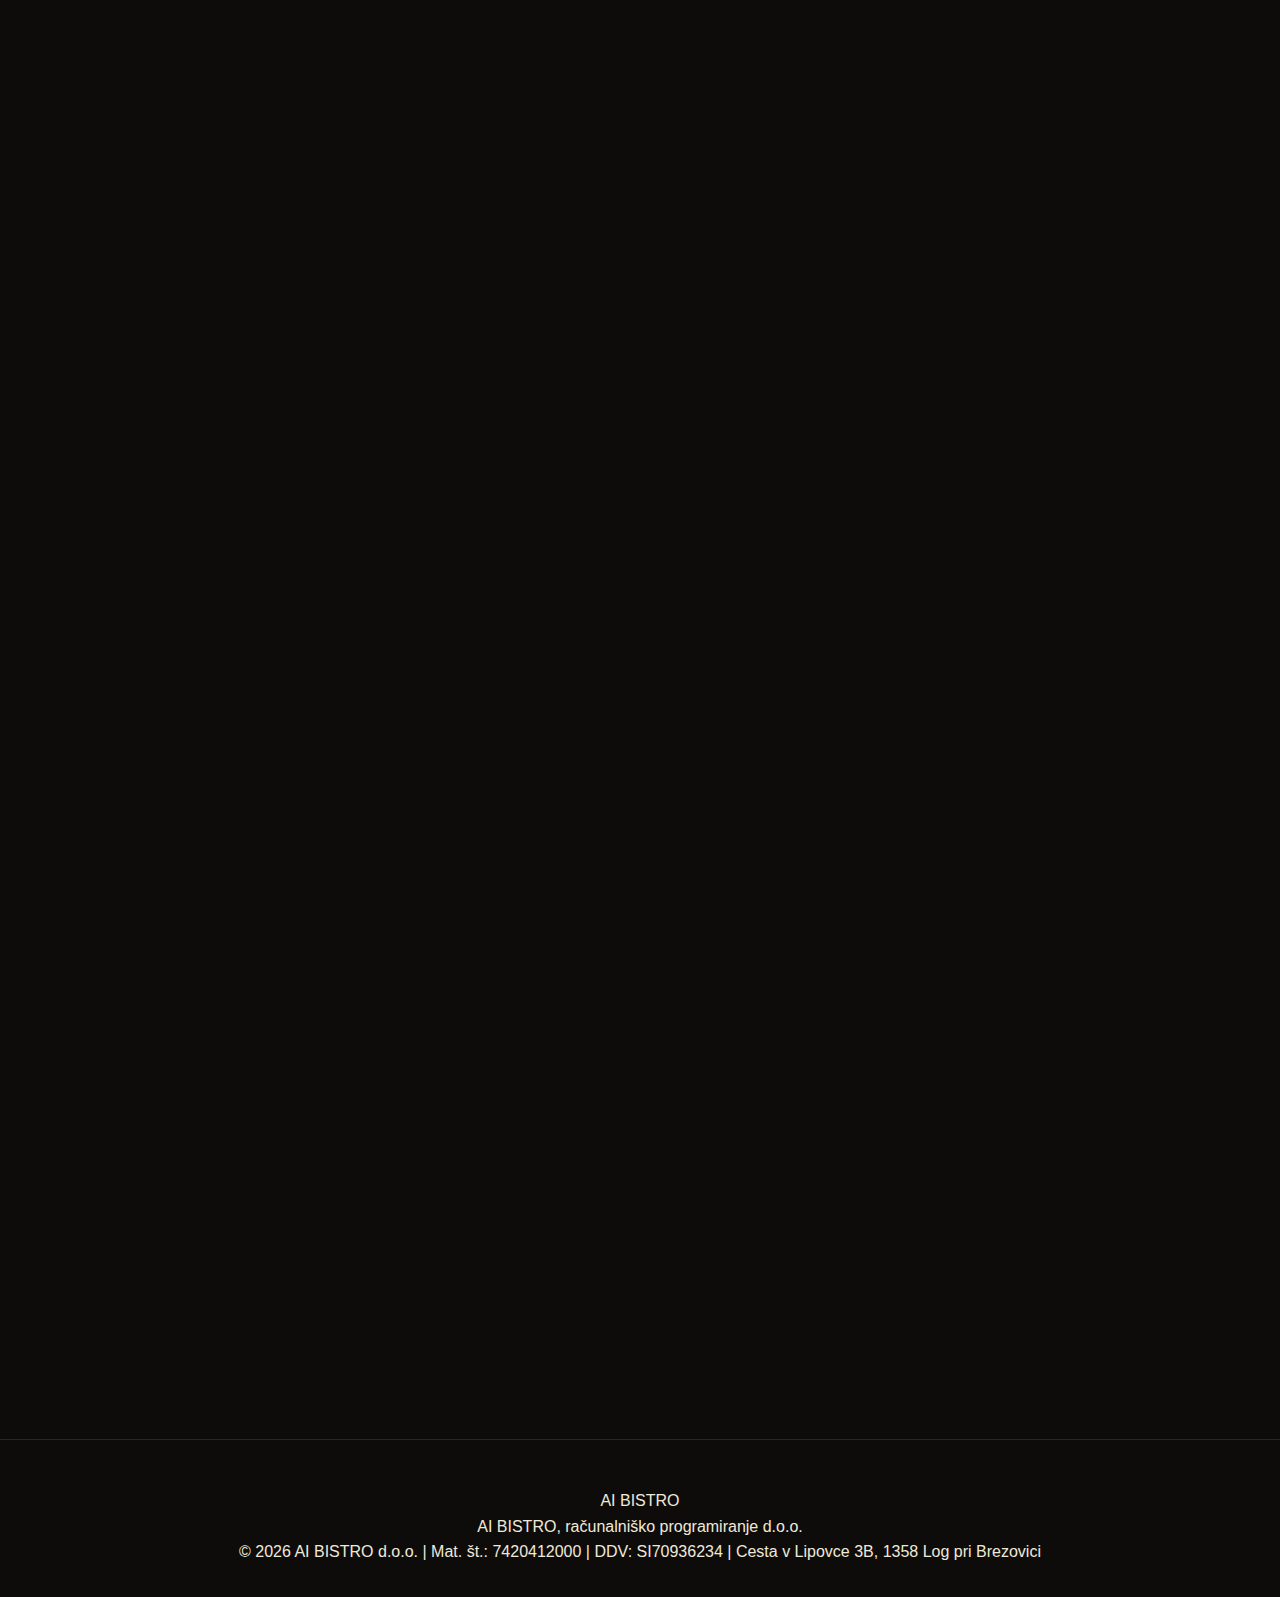
<file: en/index.html>
<!DOCTYPE html>
<html lang="en">
<head>
    <meta charset="UTF-8">
    <meta name="viewport" content="width=device-width, initial-scale=1.0">

    <!-- Google tag (gtag.js) -->
    <script async src="https://www.googletagmanager.com/gtag/js?id=G-CZC6XJ16E4"></script>
    <script>
      window.dataLayer = window.dataLayer || [];
      function gtag(){dataLayer.push(arguments);}
      gtag('js', new Date());
      gtag('config', 'G-CZC6XJ16E4');
    </script>

    <title>AI BISTRO — Serving Intelligent Solutions</title>
    <meta name="description" content="AI BISTRO d.o.o. — Cloud architecture, data engineering, and AI solutions. We serve enterprise-grade intelligent systems.">

    <!-- Open Graph -->
    <meta property="og:title" content="AI BISTRO — Serving Intelligent Solutions">
    <meta property="og:description" content="Cloud architecture, data engineering, and AI solutions for enterprise.">
    <meta property="og:type" content="website">
    <meta property="og:url" content="https://ai-bistro.com/en/">
    <meta property="og:image" content="https://ai-bistro.com/assets/img/og-image.png">
    <meta property="og:locale" content="en_US">
    <meta property="og:site_name" content="AI BISTRO">

    <!-- Twitter Card -->
    <meta name="twitter:card" content="summary_large_image">
    <meta name="twitter:title" content="AI BISTRO — Serving Intelligent Solutions">
    <meta name="twitter:description" content="Cloud architecture, data engineering, and AI solutions for enterprise.">
    <meta name="twitter:image" content="https://ai-bistro.com/assets/img/og-image.png">

    <!-- Canonical & Hreflang -->
    <link rel="canonical" href="https://ai-bistro.com/en/">
    <link rel="alternate" hreflang="en" href="https://ai-bistro.com/en/">
    <link rel="alternate" hreflang="sl" href="https://ai-bistro.com/sl/">
    <link rel="alternate" hreflang="de" href="https://ai-bistro.com/de/">
    <link rel="alternate" hreflang="x-default" href="https://ai-bistro.com/en/">

    <!-- Favicons -->
    <link rel="icon" type="image/x-icon" href="../assets/favicon/favicon.ico">
    <link rel="icon" type="image/png" sizes="16x16" href="../assets/favicon/favicon-16x16.png">
    <link rel="icon" type="image/png" sizes="32x32" href="../assets/favicon/favicon-32x32.png">
    <link rel="apple-touch-icon" sizes="180x180" href="../assets/favicon/apple-touch-icon.png">
    <link rel="manifest" href="../assets/favicon/site.webmanifest">

    <!-- Fonts -->
    <link rel="preconnect" href="https://fonts.googleapis.com">
    <link rel="preconnect" href="https://fonts.gstatic.com" crossorigin>
    <link href="https://fonts.googleapis.com/css2?family=Young+Serif&family=Instrument+Sans:wght@400;500;600&family=DM+Mono:wght@400;500&display=swap" rel="stylesheet">

    <!-- Styles -->
    <link rel="stylesheet" href="../assets/css/style.css">
</head>
<body>

<!-- Navigation -->
<nav id="nav">
    <a href="/en/" class="nav-logo">
        <svg class="nav-logo-icon" viewBox="0 0 36 36" fill="none" xmlns="http://www.w3.org/2000/svg">
            <path d="M4 22 C4 22, 4 10, 18 8 C32 10, 32 22, 32 22" stroke="#f5f0e8" stroke-width="1.5" fill="none"/>
            <line x1="2" y1="22" x2="34" y2="22" stroke="#f5f0e8" stroke-width="1.5"/>
            <circle cx="18" cy="8" r="2.5" fill="#c8a05a" stroke="#f5f0e8" stroke-width="1"/>
            <circle cx="12" cy="17" r="2" fill="#c8a05a"/>
            <circle cx="18" cy="15" r="2" fill="#c8a05a"/>
            <circle cx="24" cy="17" r="2" fill="#c8a05a"/>
            <line x1="12" y1="17" x2="18" y2="15" stroke="#a07d46" stroke-width="0.7"/>
            <line x1="18" y1="15" x2="24" y2="17" stroke="#a07d46" stroke-width="0.7"/>
            <line x1="12" y1="17" x2="24" y2="17" stroke="#a07d46" stroke-width="0.5"/>
        </svg>
        <span class="nav-logo-text"><span class="ai">AI</span> BISTRO</span>
    </a>
    <ul class="nav-links">
        <li><a href="#menu">Menu</a></li>
        <li><a href="#approach">Approach</a></li>
        <li><a href="#chef">About</a></li>
        <li><a href="#partners">Partners</a></li>
        <li><a href="#contact">Contact</a></li>
        <li class="lang-switch">
            <a href="/en/" class="active">EN</a>
            <a href="/sl/">SL</a>
            <a href="/de/">DE</a>
        </li>
    </ul>
    <div class="nav-hamburger">
        <span></span><span></span><span></span>
    </div>
</nav>

<!-- Hero -->
<section class="hero">
    <div class="hero-bg">
        <div class="grid-line v" style="left: 20%"></div>
        <div class="grid-line v" style="left: 40%"></div>
        <div class="grid-line v" style="left: 60%"></div>
        <div class="grid-line v" style="left: 80%"></div>
        <div class="grid-line h" style="top: 25%"></div>
        <div class="grid-line h" style="top: 50%"></div>
        <div class="grid-line h" style="top: 75%"></div>
    </div>

    <div class="hero-cloche">
        <svg viewBox="0 0 200 180" fill="none" xmlns="http://www.w3.org/2000/svg">
            <path d="M15 120 C15 120, 15 45, 100 30 C185 45, 185 120, 185 120" stroke="#f5f0e8" stroke-width="2.5" fill="none"/>
            <line x1="8" y1="120" x2="192" y2="120" stroke="#f5f0e8" stroke-width="2.5"/>
            <circle cx="100" cy="30" r="8" fill="#c8a05a" stroke="#f5f0e8" stroke-width="2"/>
            <circle cx="60" cy="95" r="5" fill="#c8a05a" stroke="#f5f0e8" stroke-width="1.2"/>
            <circle cx="85" cy="80" r="5" fill="#c8a05a" stroke="#f5f0e8" stroke-width="1.2"/>
            <circle cx="115" cy="80" r="5" fill="#c8a05a" stroke="#f5f0e8" stroke-width="1.2"/>
            <circle cx="140" cy="95" r="5" fill="#c8a05a" stroke="#f5f0e8" stroke-width="1.2"/>
            <circle cx="75" cy="60" r="4" fill="#c8a05a" stroke="#f5f0e8" stroke-width="1"/>
            <circle cx="100" cy="55" r="4" fill="#c8a05a" stroke="#f5f0e8" stroke-width="1"/>
            <circle cx="125" cy="60" r="4" fill="#c8a05a" stroke="#f5f0e8" stroke-width="1"/>
            <line x1="60" y1="95" x2="85" y2="80" stroke="#a07d46" stroke-width="1" opacity="0.6"/>
            <line x1="85" y1="80" x2="115" y2="80" stroke="#a07d46" stroke-width="1" opacity="0.6"/>
            <line x1="115" y1="80" x2="140" y2="95" stroke="#a07d46" stroke-width="1" opacity="0.6"/>
            <line x1="60" y1="95" x2="115" y2="80" stroke="#a07d46" stroke-width="0.7" opacity="0.3"/>
            <line x1="85" y1="80" x2="140" y2="95" stroke="#a07d46" stroke-width="0.7" opacity="0.3"/>
            <line x1="75" y1="60" x2="85" y2="80" stroke="#a07d46" stroke-width="0.8" opacity="0.5"/>
            <line x1="100" y1="55" x2="85" y2="80" stroke="#a07d46" stroke-width="0.8" opacity="0.5"/>
            <line x1="100" y1="55" x2="115" y2="80" stroke="#a07d46" stroke-width="0.8" opacity="0.5"/>
            <line x1="125" y1="60" x2="115" y2="80" stroke="#a07d46" stroke-width="0.8" opacity="0.5"/>
            <line x1="75" y1="60" x2="100" y2="55" stroke="#a07d46" stroke-width="0.7" opacity="0.4"/>
            <line x1="100" y1="55" x2="125" y2="60" stroke="#a07d46" stroke-width="0.7" opacity="0.4"/>
            <circle cx="88" cy="15" r="2.5" fill="#c8a05a" opacity="0.5">
                <animate attributeName="cy" values="15;5;15" dur="3s" repeatCount="indefinite"/>
                <animate attributeName="opacity" values="0.5;0.1;0.5" dur="3s" repeatCount="indefinite"/>
            </circle>
            <circle cx="100" cy="12" r="2" fill="#c8a05a" opacity="0.4">
                <animate attributeName="cy" values="12;0;12" dur="4s" repeatCount="indefinite"/>
                <animate attributeName="opacity" values="0.4;0.05;0.4" dur="4s" repeatCount="indefinite"/>
            </circle>
            <circle cx="112" cy="15" r="2.5" fill="#c8a05a" opacity="0.5">
                <animate attributeName="cy" values="15;3;15" dur="3.5s" repeatCount="indefinite"/>
                <animate attributeName="opacity" values="0.5;0.1;0.5" dur="3.5s" repeatCount="indefinite"/>
            </circle>
        </svg>
    </div>

    <h1><span class="ai">AI</span> BISTRO</h1>
    <p class="hero-tagline">serving intelligent solutions</p>

    <div class="hero-cta">
        <a href="#contact" class="btn btn-primary">Book a Table &rarr;</a>
        <a href="#menu" class="btn btn-outline">See the Menu</a>
    </div>
</section>

<!-- Services / Menu -->
<section id="menu">
    <div class="reveal">
        <p class="section-label">// Today's Menu</p>
        <h2 class="section-title">What We Serve</h2>
        <p class="section-desc">Enterprise-grade AI and data solutions, prepared to order. Every engagement is tailored to your architecture and business goals.</p>
    </div>

    <div class="menu-grid">
        <div class="menu-card reveal">
            <p class="menu-number">01 — APPETIZER</p>
            <h3>AI Strategy & Architecture</h3>
            <p>Cloud architecture design, AI readiness assessments, and roadmaps that align with your business objectives. We help you understand what's possible and build the plan to get there.</p>
            <div class="menu-tech">
                <span>Azure</span>
                <span>AWS</span>
                <span>GCP</span>
                <span>Architecture</span>
            </div>
        </div>

        <div class="menu-card reveal">
            <p class="menu-number">02 — MAIN COURSE</p>
            <h3>Data & AI Engineering</h3>
            <p>Production-grade data pipelines, ML/AI systems, and document intelligence solutions. From data lakehouse to real-time inference — we build the systems that power your AI ambitions.</p>
            <div class="menu-tech">
                <span>Python</span>
                <span>LLM</span>
                <span>RAG</span>
                <span>MongoDB</span>
                <span>Kafka</span>
                <span>MCP</span>
                <span>Databricks</span>
            </div>
        </div>

        <div class="menu-card reveal">
            <p class="menu-number">03 — CHEF'S SPECIAL</p>
            <h3>Intelligent Document Processing</h3>
            <p>Transform unstructured documents into structured, actionable data. Specializing in insurance, financial services, and enterprise document workflows with LLM-powered extraction.</p>
            <div class="menu-tech">
                <span>LangChain</span>
                <span>LlamaIndex</span>
                <span>Pydantic</span>
                <span>OCR</span>
                <span>NLP</span>
            </div>
        </div>

        <div class="menu-card reveal">
            <p class="menu-number">04 — DESSERT</p>
            <h3>Custom AI Solutions</h3>
            <p>Bespoke AI applications, agent workflows, and integration of cutting-edge models into your existing tech stack. We bring the latest research into production-ready systems.</p>
            <div class="menu-tech">
                <span>LangGraph</span>
                <span>Agents</span>
                <span>Fine-tuning</span>
                <span>LLMOps</span>
            </div>
        </div>
    </div>
</section>

<!-- Approach -->
<section id="approach">
    <div class="approach reveal">
        <div>
            <p class="section-label">// Our Recipe</p>
            <h2 class="section-title">How We Cook</h2>
            <p class="section-desc" style="margin-bottom: 2rem;">Every project follows a proven methodology. We believe in understanding first, building second, and iterating always.</p>
            <p style="color: var(--text-dim); font-size: 0.95rem;">We combine deep technical expertise with a pragmatic approach. No bloated frameworks, no unnecessary complexity — just clean, maintainable solutions that solve real problems.</p>
        </div>

        <div class="approach-visual">
            <div class="approach-step">
                <div class="step-num">01</div>
                <div class="step-text">
                    <h4>Taste & Understand</h4>
                    <p>Deep dive into your data landscape, business needs, and technical constraints.</p>
                </div>
            </div>
            <div class="approach-step">
                <div class="step-num">02</div>
                <div class="step-text">
                    <h4>Design the Recipe</h4>
                    <p>Architecture design, proof of concept, and validation with real data.</p>
                </div>
            </div>
            <div class="approach-step">
                <div class="step-num">03</div>
                <div class="step-text">
                    <h4>Cook & Iterate</h4>
                    <p>Agile development with continuous feedback and production-grade quality.</p>
                </div>
            </div>
            <div class="approach-step">
                <div class="step-num">04</div>
                <div class="step-text">
                    <h4>Serve & Support</h4>
                    <p>Deployment, knowledge transfer, and ongoing optimization.</p>
                </div>
            </div>
        </div>
    </div>
</section>

<!-- About / Chef -->
<section id="chef" class="chef-section">
    <div class="reveal">
        <p class="section-label">// The Kitchen Team</p>
        <h2 class="section-title">Who's in the Kitchen</h2>
    </div>

    <div class="chef-member reveal">
        <div class="chef-card">
            <img class="chef-photo" src="../assets/img/nadya.png" alt="Nadezda Vykhodtseva">
            <h3>Nadezda Vykhodtseva <span class="chef-alias">(Nadya V.)</span></h3>
            <p class="chef-title">CEO & Manager</p>
        </div>
        <div class="chef-details">
            <p>With a Master's in Business Sciences from the University of Ljubljana and over 10 years of experience in the financial sector — spanning <span class="highlight">accounting, tax reporting, and investment fund management</span> — Nadya brings sharp operational expertise to AI BISTRO. She ensures every project runs smoothly from first conversation to final delivery.</p>

            <div class="credentials">
                <div class="credential">
                    <div class="credential-icon">&#128188;</div>
                    <span>Business & Finance</span>
                </div>
                <div class="credential">
                    <div class="credential-icon">&#9881;&#65039;</div>
                    <span>Operations</span>
                </div>
                <div class="credential">
                    <div class="credential-icon">&#128200;</div>
                    <span>Investment Management</span>
                </div>
            </div>
        </div>
    </div>

    <div class="chef-member reveal">
        <div class="chef-card">
            <img class="chef-photo" src="../assets/img/andrey.jpg" alt="Andrey Vykhodtsev">
            <h3>Andrey Vykhodtsev <span class="chef-alias">(Andy V.)</span></h3>
            <p class="chef-title">CTO & Main Chef</p>
        </div>
        <div class="chef-details">
            <p>With years of experience architecting cloud solutions and building AI-powered systems for <span class="highlight">insurance and financial services</span>, Andrey founded AI BISTRO to bring enterprise-grade AI capabilities to organizations ready to transform their operations.</p>

            <p>His work spans the full stack of modern AI — from <span class="highlight">data engineering and pipeline architecture</span> to <span class="highlight">LLM integration, document intelligence, and production ML systems</span>. He believes in building solutions that are not just technically excellent, but practically useful.</p>

            <div class="credentials">
                <div class="credential">
                    <div class="credential-icon">&#9729;&#65039;</div>
                    <span>Cloud Architecture</span>
                </div>
                <div class="credential">
                    <div class="credential-icon">&#129504;</div>
                    <span>AI/ML Engineering</span>
                </div>
                <div class="credential">
                    <div class="credential-icon">&#128202;</div>
                    <span>Data Science</span>
                </div>
                <div class="credential">
                    <div class="credential-icon">&#128013;</div>
                    <span>Python</span>
                </div>
            </div>
        </div>
    </div>
</section>

<!-- Partners -->
<section id="partners" class="partner-section">
    <div class="reveal">
        <p class="section-label">// Trusted Partners</p>
        <h2 class="section-title">Who We Work With</h2>
    </div>

    <div class="partner-grid reveal">
        <div class="partner-card">
            <img src="../assets/img/aprova-logo.png" alt="Aprova GmbH" class="partner-logo">
            <p class="partner-label">Strategic Partner</p>
            <h3>Aprova GmbH</h3>
            <p>Together with Aprova, we deliver AI-powered document intelligence and automation solutions for the Swiss insurance and financial services market.</p>
            <a href="https://aprova.ch" target="_blank" rel="noopener noreferrer" class="partner-link">aprova.ch &rarr;</a>
        </div>
    </div>
</section>

<!-- Contact -->
<section id="contact">
    <div class="reveal">
        <p class="section-label">// Reservation</p>
        <h2 class="section-title">Book a Table</h2>
    </div>

    <div class="contact-grid reveal">
        <div class="contact-info">
            <h3>Let's discuss your next project</h3>
            <p>Whether you're exploring AI possibilities or ready to build, I'd love to hear about your challenges and see how we can help.</p>

            <a href="mailto:info@ai-bistro.com" class="contact-link">
                <span class="link-label">Email</span>
                <span class="link-value">info@ai-bistro.com</span>
            </a>
            <a href="#" class="contact-link">
                <span class="link-label">LinkedIn</span>
                <span class="link-value">AI BISTRO d.o.o.</span>
            </a>
            <div class="contact-link" style="cursor: default;">
                <span class="link-label">Based in</span>
                <span class="link-value">Ljubljana, Slovenia &#127480;&#127470;</span>
            </div>
            <div class="contact-link" style="cursor: default; border-bottom: none;">
                <span class="link-label">Serving</span>
                <span class="link-value">Europe & Beyond &#127758;</span>
            </div>
        </div>

        <div class="contact-form">
            <h3>Quick Inquiry</h3>
            <p class="form-subtitle">Tell us what you need</p>
            <form action="https://formspree.io/f/xwvnkpko" method="POST">
                <div class="form-group">
                    <label>Name</label>
                    <input type="text" name="name" placeholder="Your name" required>
                </div>
                <div class="form-group">
                    <label>Email</label>
                    <input type="email" name="email" placeholder="you@company.com" required>
                </div>
                <div class="form-group">
                    <label>What's cooking?</label>
                    <textarea name="message" placeholder="Tell us about your project, challenge, or idea..."></textarea>
                </div>
                <button type="submit" class="btn btn-primary" style="width: 100%; justify-content: center;">Send Inquiry &rarr;</button>
            </form>
        </div>
    </div>
</section>

<!-- Footer -->
<footer>
    <p class="footer-logo"><span class="ai">AI</span> BISTRO</p>
    <p class="footer-company">AI BISTRO, ra&#269;unalni&#353;ko programiranje d.o.o.</p>
    <p class="footer-legal">
        &copy; 2026 AI BISTRO d.o.o.
        <span>|</span>
        Mat. &#353;t.: 7420412000
        <span>|</span>
        DDV: SI70936234
        <span>|</span>
        Cesta v Lipovce 3B, 1358 Log pri Brezovici
    </p>
</footer>

<script src="../assets/js/main.js?v=2"></script>
</body>
</html>
</file>
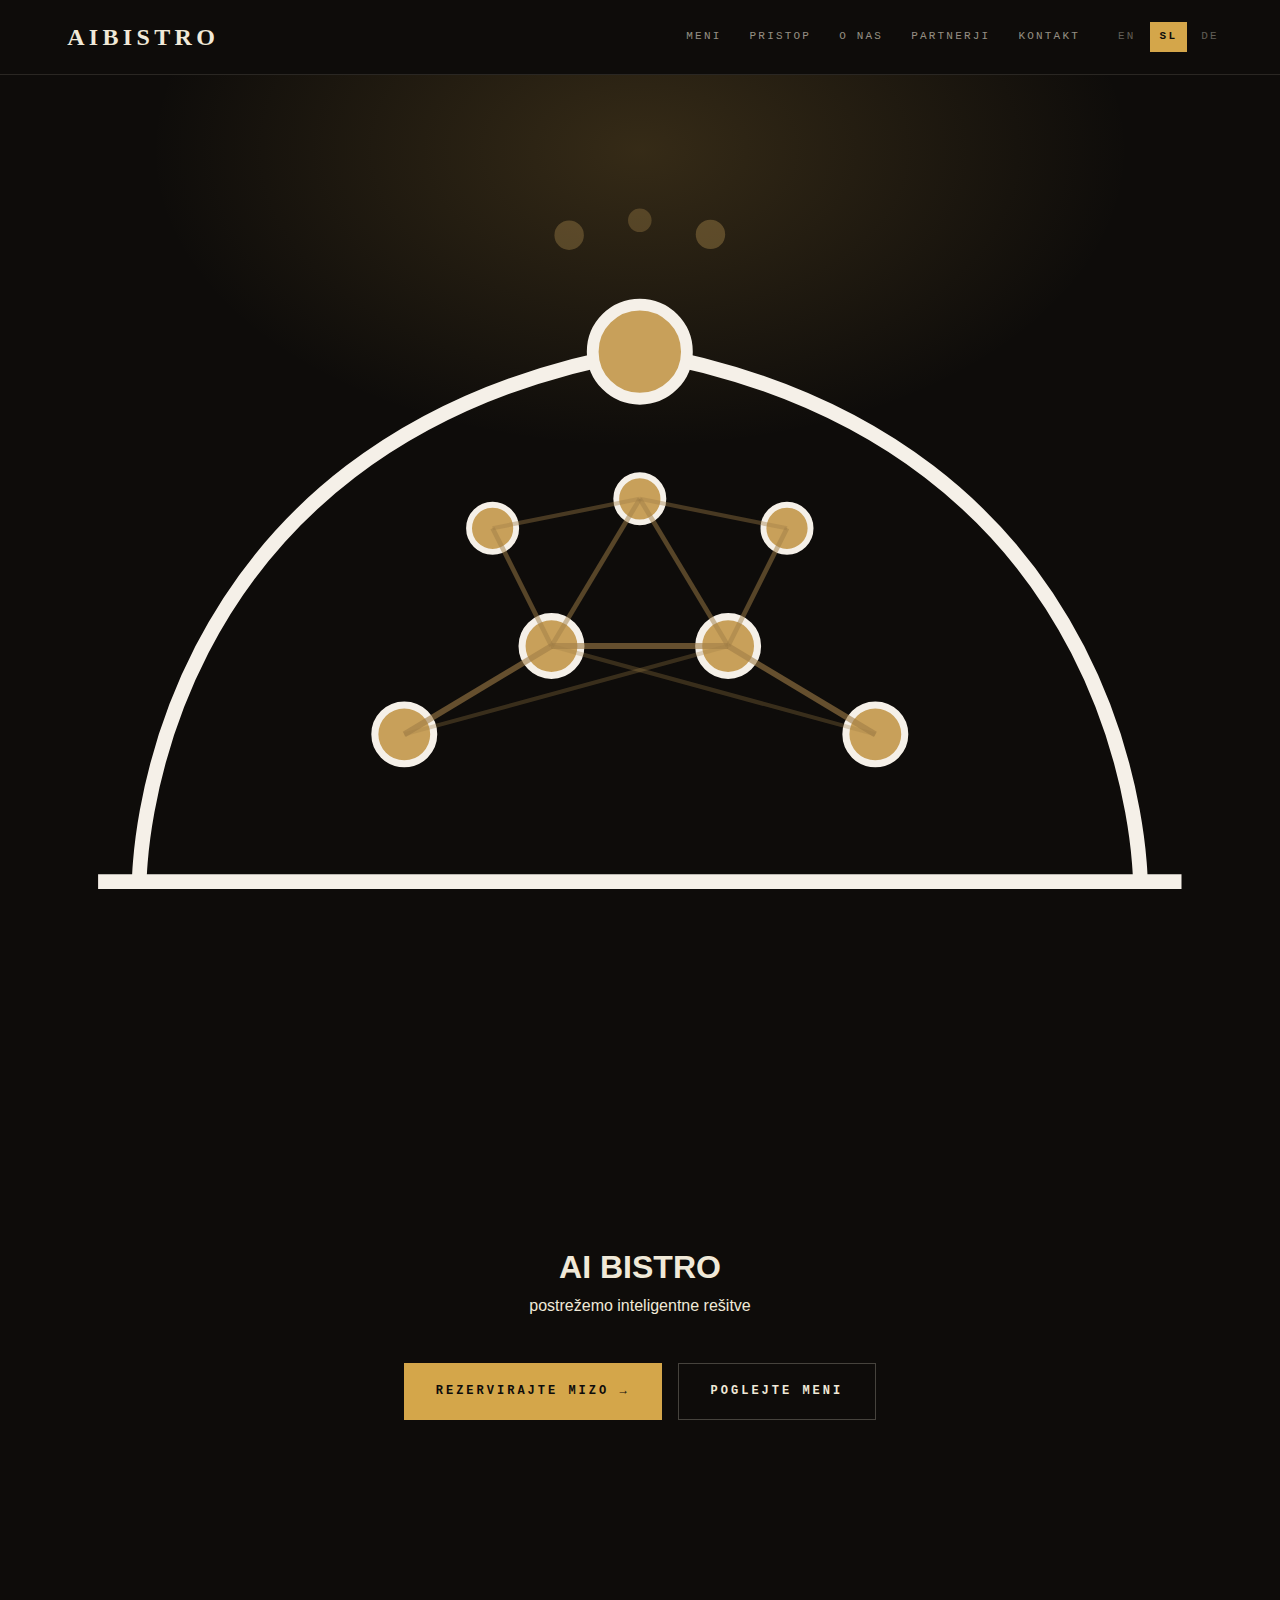
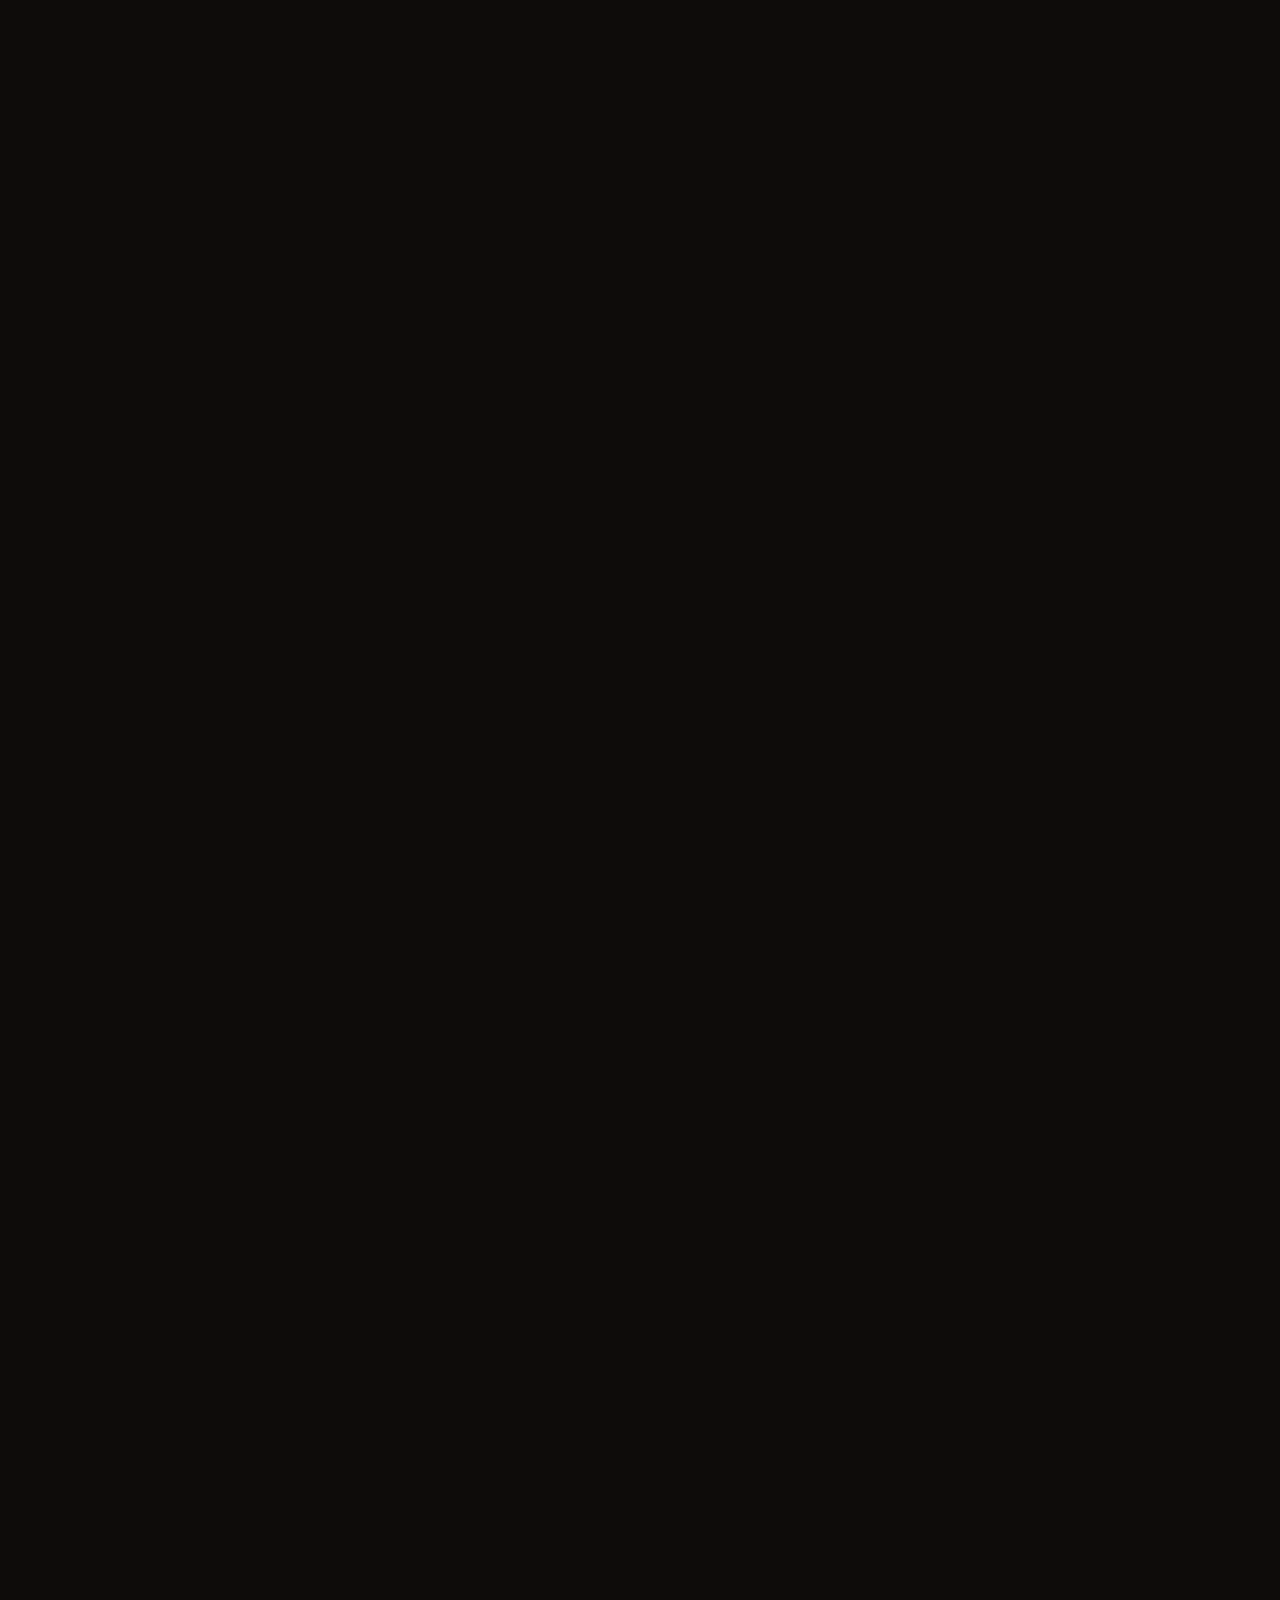
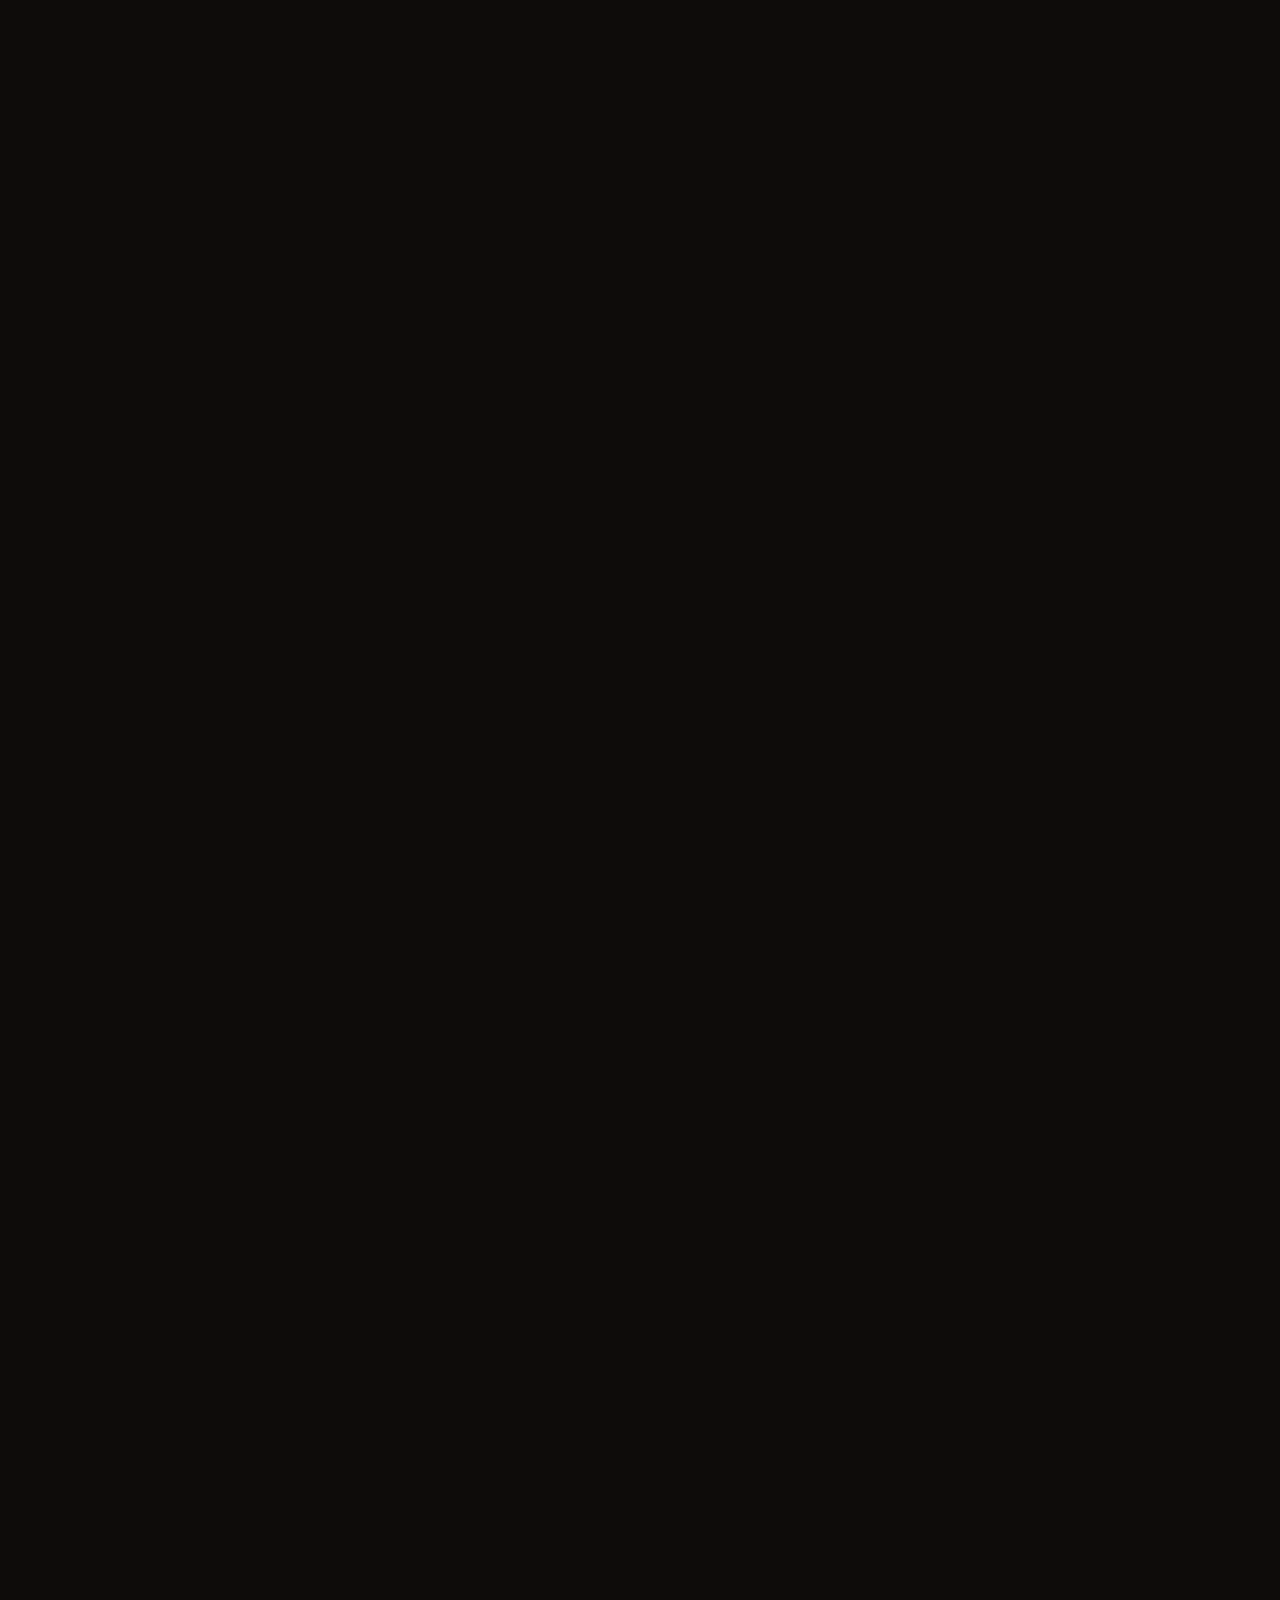
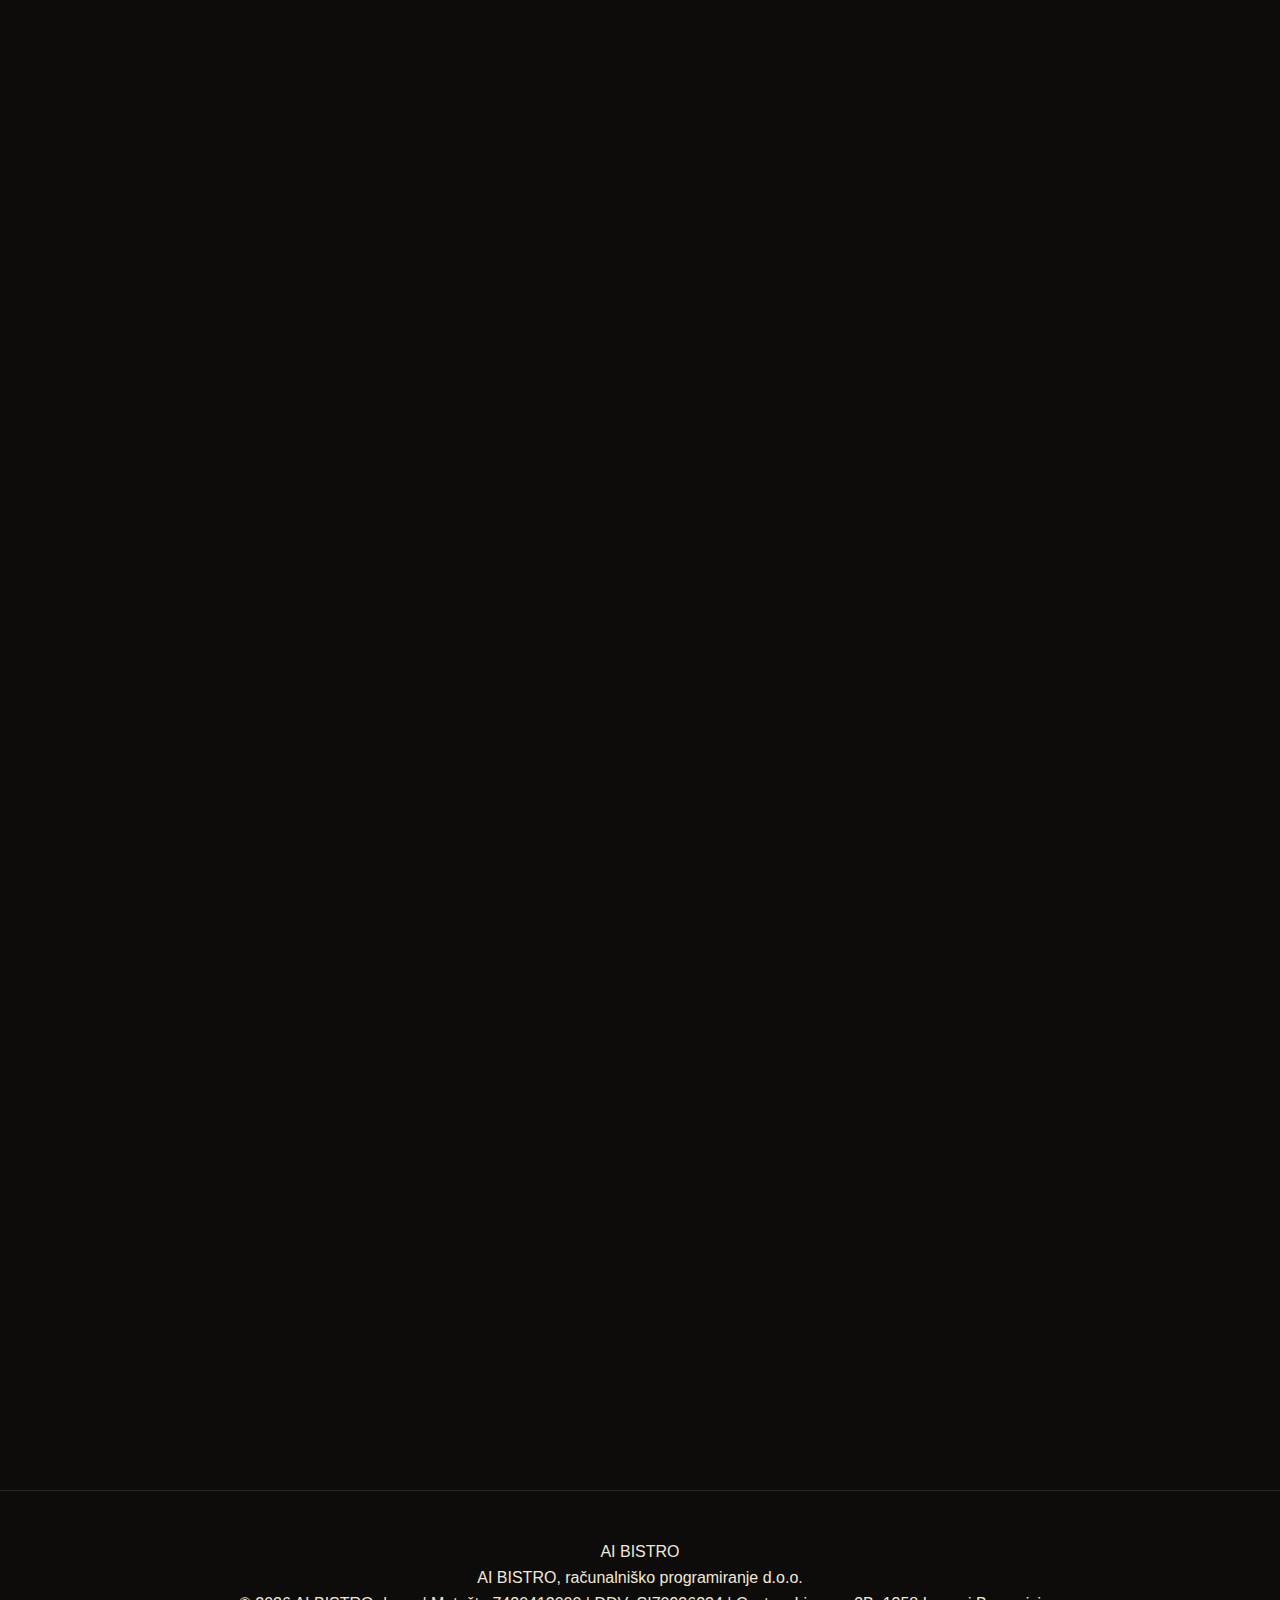
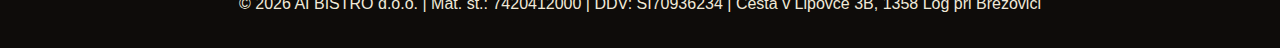
<file: sl/index.html>
<!DOCTYPE html>
<html lang="sl">
<head>
    <meta charset="UTF-8">
    <meta name="viewport" content="width=device-width, initial-scale=1.0">

    <!-- Google tag (gtag.js) -->
    <script async src="https://www.googletagmanager.com/gtag/js?id=G-CZC6XJ16E4"></script>
    <script>
      window.dataLayer = window.dataLayer || [];
      function gtag(){dataLayer.push(arguments);}
      gtag('js', new Date());
      gtag('config', 'G-CZC6XJ16E4');
    </script>

    <title>AI BISTRO — Postrežemo inteligentne rešitve</title>
    <meta name="description" content="AI BISTRO d.o.o. — Oblačna arhitektura, podatkovno inženirstvo in rešitve umetne inteligence. Postrežemo podjetniške inteligentne sisteme.">

    <!-- Open Graph -->
    <meta property="og:title" content="AI BISTRO — Postrežemo inteligentne rešitve">
    <meta property="og:description" content="Oblačna arhitektura, podatkovno inženirstvo in rešitve umetne inteligence za podjetja.">
    <meta property="og:type" content="website">
    <meta property="og:url" content="https://ai-bistro.com/sl/">
    <meta property="og:image" content="https://ai-bistro.com/assets/img/og-image.png">
    <meta property="og:locale" content="sl_SI">
    <meta property="og:site_name" content="AI BISTRO">

    <!-- Twitter Card -->
    <meta name="twitter:card" content="summary_large_image">
    <meta name="twitter:title" content="AI BISTRO — Postrežemo inteligentne rešitve">
    <meta name="twitter:description" content="Oblačna arhitektura, podatkovno inženirstvo in rešitve umetne inteligence za podjetja.">
    <meta name="twitter:image" content="https://ai-bistro.com/assets/img/og-image.png">

    <!-- Canonical & Hreflang -->
    <link rel="canonical" href="https://ai-bistro.com/sl/">
    <link rel="alternate" hreflang="en" href="https://ai-bistro.com/en/">
    <link rel="alternate" hreflang="sl" href="https://ai-bistro.com/sl/">
    <link rel="alternate" hreflang="de" href="https://ai-bistro.com/de/">
    <link rel="alternate" hreflang="x-default" href="https://ai-bistro.com/en/">

    <!-- Favicons -->
    <link rel="icon" type="image/x-icon" href="../assets/favicon/favicon.ico">
    <link rel="icon" type="image/png" sizes="16x16" href="../assets/favicon/favicon-16x16.png">
    <link rel="icon" type="image/png" sizes="32x32" href="../assets/favicon/favicon-32x32.png">
    <link rel="apple-touch-icon" sizes="180x180" href="../assets/favicon/apple-touch-icon.png">
    <link rel="manifest" href="../assets/favicon/site.webmanifest">

    <!-- Fonts -->
    <link rel="preconnect" href="https://fonts.googleapis.com">
    <link rel="preconnect" href="https://fonts.gstatic.com" crossorigin>
    <link href="https://fonts.googleapis.com/css2?family=Young+Serif&family=Instrument+Sans:wght@400;500;600&family=DM+Mono:wght@400;500&display=swap" rel="stylesheet">

    <!-- Styles -->
    <link rel="stylesheet" href="../assets/css/style.css">
</head>
<body>

<!-- Navigation -->
<nav id="nav">
    <a href="/sl/" class="nav-logo">
        <svg class="nav-logo-icon" viewBox="0 0 36 36" fill="none" xmlns="http://www.w3.org/2000/svg">
            <path d="M4 22 C4 22, 4 10, 18 8 C32 10, 32 22, 32 22" stroke="#f5f0e8" stroke-width="1.5" fill="none"/>
            <line x1="2" y1="22" x2="34" y2="22" stroke="#f5f0e8" stroke-width="1.5"/>
            <circle cx="18" cy="8" r="2.5" fill="#c8a05a" stroke="#f5f0e8" stroke-width="1"/>
            <circle cx="12" cy="17" r="2" fill="#c8a05a"/>
            <circle cx="18" cy="15" r="2" fill="#c8a05a"/>
            <circle cx="24" cy="17" r="2" fill="#c8a05a"/>
            <line x1="12" y1="17" x2="18" y2="15" stroke="#a07d46" stroke-width="0.7"/>
            <line x1="18" y1="15" x2="24" y2="17" stroke="#a07d46" stroke-width="0.7"/>
            <line x1="12" y1="17" x2="24" y2="17" stroke="#a07d46" stroke-width="0.5"/>
        </svg>
        <span class="nav-logo-text"><span class="ai">AI</span> BISTRO</span>
    </a>
    <ul class="nav-links">
        <li><a href="#menu">Meni</a></li>
        <li><a href="#approach">Pristop</a></li>
        <li><a href="#chef">O nas</a></li>
        <li><a href="#partners">Partnerji</a></li>
        <li><a href="#contact">Kontakt</a></li>
        <li class="lang-switch">
            <a href="/en/">EN</a>
            <a href="/sl/" class="active">SL</a>
            <a href="/de/">DE</a>
        </li>
    </ul>
    <div class="nav-hamburger">
        <span></span><span></span><span></span>
    </div>
</nav>

<!-- Hero -->
<section class="hero">
    <div class="hero-bg">
        <div class="grid-line v" style="left: 20%"></div>
        <div class="grid-line v" style="left: 40%"></div>
        <div class="grid-line v" style="left: 60%"></div>
        <div class="grid-line v" style="left: 80%"></div>
        <div class="grid-line h" style="top: 25%"></div>
        <div class="grid-line h" style="top: 50%"></div>
        <div class="grid-line h" style="top: 75%"></div>
    </div>

    <div class="hero-cloche">
        <svg viewBox="0 0 200 180" fill="none" xmlns="http://www.w3.org/2000/svg">
            <path d="M15 120 C15 120, 15 45, 100 30 C185 45, 185 120, 185 120" stroke="#f5f0e8" stroke-width="2.5" fill="none"/>
            <line x1="8" y1="120" x2="192" y2="120" stroke="#f5f0e8" stroke-width="2.5"/>
            <circle cx="100" cy="30" r="8" fill="#c8a05a" stroke="#f5f0e8" stroke-width="2"/>
            <circle cx="60" cy="95" r="5" fill="#c8a05a" stroke="#f5f0e8" stroke-width="1.2"/>
            <circle cx="85" cy="80" r="5" fill="#c8a05a" stroke="#f5f0e8" stroke-width="1.2"/>
            <circle cx="115" cy="80" r="5" fill="#c8a05a" stroke="#f5f0e8" stroke-width="1.2"/>
            <circle cx="140" cy="95" r="5" fill="#c8a05a" stroke="#f5f0e8" stroke-width="1.2"/>
            <circle cx="75" cy="60" r="4" fill="#c8a05a" stroke="#f5f0e8" stroke-width="1"/>
            <circle cx="100" cy="55" r="4" fill="#c8a05a" stroke="#f5f0e8" stroke-width="1"/>
            <circle cx="125" cy="60" r="4" fill="#c8a05a" stroke="#f5f0e8" stroke-width="1"/>
            <line x1="60" y1="95" x2="85" y2="80" stroke="#a07d46" stroke-width="1" opacity="0.6"/>
            <line x1="85" y1="80" x2="115" y2="80" stroke="#a07d46" stroke-width="1" opacity="0.6"/>
            <line x1="115" y1="80" x2="140" y2="95" stroke="#a07d46" stroke-width="1" opacity="0.6"/>
            <line x1="60" y1="95" x2="115" y2="80" stroke="#a07d46" stroke-width="0.7" opacity="0.3"/>
            <line x1="85" y1="80" x2="140" y2="95" stroke="#a07d46" stroke-width="0.7" opacity="0.3"/>
            <line x1="75" y1="60" x2="85" y2="80" stroke="#a07d46" stroke-width="0.8" opacity="0.5"/>
            <line x1="100" y1="55" x2="85" y2="80" stroke="#a07d46" stroke-width="0.8" opacity="0.5"/>
            <line x1="100" y1="55" x2="115" y2="80" stroke="#a07d46" stroke-width="0.8" opacity="0.5"/>
            <line x1="125" y1="60" x2="115" y2="80" stroke="#a07d46" stroke-width="0.8" opacity="0.5"/>
            <line x1="75" y1="60" x2="100" y2="55" stroke="#a07d46" stroke-width="0.7" opacity="0.4"/>
            <line x1="100" y1="55" x2="125" y2="60" stroke="#a07d46" stroke-width="0.7" opacity="0.4"/>
            <circle cx="88" cy="15" r="2.5" fill="#c8a05a" opacity="0.5">
                <animate attributeName="cy" values="15;5;15" dur="3s" repeatCount="indefinite"/>
                <animate attributeName="opacity" values="0.5;0.1;0.5" dur="3s" repeatCount="indefinite"/>
            </circle>
            <circle cx="100" cy="12" r="2" fill="#c8a05a" opacity="0.4">
                <animate attributeName="cy" values="12;0;12" dur="4s" repeatCount="indefinite"/>
                <animate attributeName="opacity" values="0.4;0.05;0.4" dur="4s" repeatCount="indefinite"/>
            </circle>
            <circle cx="112" cy="15" r="2.5" fill="#c8a05a" opacity="0.5">
                <animate attributeName="cy" values="15;3;15" dur="3.5s" repeatCount="indefinite"/>
                <animate attributeName="opacity" values="0.5;0.1;0.5" dur="3.5s" repeatCount="indefinite"/>
            </circle>
        </svg>
    </div>

    <h1><span class="ai">AI</span> BISTRO</h1>
    <p class="hero-tagline">postrežemo inteligentne rešitve</p>

    <div class="hero-cta">
        <a href="#contact" class="btn btn-primary">Rezervirajte mizo &rarr;</a>
        <a href="#menu" class="btn btn-outline">Poglejte meni</a>
    </div>
</section>

<!-- Services / Menu -->
<section id="menu">
    <div class="reveal">
        <p class="section-label">// Današnji meni</p>
        <h2 class="section-title">Kaj postrežemo</h2>
        <p class="section-desc">Podjetniške rešitve umetne inteligence in podatkov, pripravljene po naročilu. Vsak projekt je prilagojen vaši arhitekturi in poslovnim ciljem.</p>
    </div>

    <div class="menu-grid">
        <div class="menu-card reveal">
            <p class="menu-number">01 — PREDJED</p>
            <h3>Strategija AI in arhitektura</h3>
            <p>Načrtovanje oblačne arhitekture, ocene pripravljenosti na AI in načrti, usklajeni z vašimi poslovnimi cilji. Pomagamo vam razumeti, kaj je mogoče, in zgraditi načrt za dosego cilja.</p>
            <div class="menu-tech">
                <span>Azure</span>
                <span>AWS</span>
                <span>GCP</span>
                <span>Architecture</span>
            </div>
        </div>

        <div class="menu-card reveal">
            <p class="menu-number">02 — GLAVNA JED</p>
            <h3>Podatkovni in AI inženiring</h3>
            <p>Produkcijski podatkovni cevovodi, ML/AI sistemi in rešitve za dokumentno inteligenco. Od podatkovnega skladišča do sklepanja v realnem času — gradimo sisteme, ki poganjajo vaše ambicije na področju AI.</p>
            <div class="menu-tech">
                <span>Python</span>
                <span>LLM</span>
                <span>RAG</span>
                <span>MongoDB</span>
                <span>Kafka</span>
                <span>MCP</span>
                <span>Databricks</span>
            </div>
        </div>

        <div class="menu-card reveal">
            <p class="menu-number">03 — SPECIALITETA ŠEFA</p>
            <h3>Inteligentna obdelava dokumentov</h3>
            <p>Pretvorite nestrukturirane dokumente v strukturirane, uporabne podatke. Specializirani za zavarovalništvo, finančne storitve in podjetniške dokumentne procese z ekstrakcijo, ki jo poganja LLM.</p>
            <div class="menu-tech">
                <span>LangChain</span>
                <span>LlamaIndex</span>
                <span>Pydantic</span>
                <span>OCR</span>
                <span>NLP</span>
            </div>
        </div>

        <div class="menu-card reveal">
            <p class="menu-number">04 — SLADICA</p>
            <h3>AI rešitve po meri</h3>
            <p>Aplikacije umetne inteligence po meri, agentni delovni tokovi in integracija najsodobnejših modelov v vaš obstoječi tehnološki sklad. Najnovejše raziskave prinašamo v produkcijsko pripravljene sisteme.</p>
            <div class="menu-tech">
                <span>LangGraph</span>
                <span>Agents</span>
                <span>Fine-tuning</span>
                <span>LLMOps</span>
            </div>
        </div>
    </div>
</section>

<!-- Approach -->
<section id="approach">
    <div class="approach reveal">
        <div>
            <p class="section-label">// Naš recept</p>
            <h2 class="section-title">Kako kuhamo</h2>
            <p class="section-desc" style="margin-bottom: 2rem;">Vsak projekt sledi preizkušeni metodologiji. Verjamemo v razumevanje najprej, gradnjo drugič in nenehno izboljševanje.</p>
            <p style="color: var(--text-dim); font-size: 0.95rem;">Združujemo poglobljeno tehnično znanje s pragmatičnim pristopom. Brez napihnjenih ogrodij, brez nepotrebne kompleksnosti — le čiste, vzdržljive rešitve, ki rešujejo resnične probleme.</p>
        </div>

        <div class="approach-visual">
            <div class="approach-step">
                <div class="step-num">01</div>
                <div class="step-text">
                    <h4>Okusimo in razumemo</h4>
                    <p>Poglobljen vpogled v vaše podatkovne okolje, poslovne potrebe in tehnične omejitve.</p>
                </div>
            </div>
            <div class="approach-step">
                <div class="step-num">02</div>
                <div class="step-text">
                    <h4>Oblikujemo recept</h4>
                    <p>Načrtovanje arhitekture, dokaz koncepta in validacija z resničnimi podatki.</p>
                </div>
            </div>
            <div class="approach-step">
                <div class="step-num">03</div>
                <div class="step-text">
                    <h4>Kuhamo in izboljšujemo</h4>
                    <p>Agilni razvoj z nenehnimi povratnimi informacijami in produkcijsko kakovostjo.</p>
                </div>
            </div>
            <div class="approach-step">
                <div class="step-num">04</div>
                <div class="step-text">
                    <h4>Postrežemo in podpiramo</h4>
                    <p>Namestitev, prenos znanja in stalna optimizacija.</p>
                </div>
            </div>
        </div>
    </div>
</section>

<!-- About / Chef -->
<section id="chef" class="chef-section">
    <div class="reveal">
        <p class="section-label">// Kuhinjska ekipa</p>
        <h2 class="section-title">Kdo je v kuhinji</h2>
    </div>

    <div class="chef-member reveal">
        <div class="chef-card">
            <img class="chef-photo" src="../assets/img/nadya.png" alt="Nadezda Vykhodtseva">
            <h3>Nadezda Vykhodtseva <span class="chef-alias">(Nadya V.)</span></h3>
            <p class="chef-title">CEO & vodja</p>
        </div>
        <div class="chef-details">
            <p>Z magisterijem iz poslovnih ved na Univerzi v Ljubljani in več kot 10-letnimi izkušnjami v finančnem sektorju — od <span class="highlight">računovodstva in davčnega poročanja do upravljanja investicijskih skladov</span> — Nadya prinaša ostro operativno strokovno znanje v AI BISTRO. Zagotavlja, da vsak projekt teče gladko od prvega pogovora do končne dostave.</p>

            <div class="credentials">
                <div class="credential">
                    <div class="credential-icon">&#128188;</div>
                    <span>Poslovanje & finance</span>
                </div>
                <div class="credential">
                    <div class="credential-icon">&#9881;&#65039;</div>
                    <span>Operacije</span>
                </div>
                <div class="credential">
                    <div class="credential-icon">&#128200;</div>
                    <span>Upravljanje naložb</span>
                </div>
            </div>
        </div>
    </div>

    <div class="chef-member reveal">
        <div class="chef-card">
            <img class="chef-photo" src="../assets/img/andrey.jpg" alt="Andrey Vykhodtsev">
            <h3>Andrey Vykhodtsev <span class="chef-alias">(Andy V.)</span></h3>
            <p class="chef-title">CTO & glavni šef</p>
        </div>
        <div class="chef-details">
            <p>Z dolgoletnimi izkušnjami pri načrtovanju oblačnih rešitev in gradnji AI-poganjanih sistemov za <span class="highlight">zavarovalništvo in finančne storitve</span> je Andrey ustanovil AI BISTRO, da bi prinesel podjetniške zmogljivosti umetne inteligence organizacijam, ki so pripravljene preoblikovati svoje poslovanje.</p>

            <p>Njegovo delo pokriva celoten sklad sodobne umetne inteligence — od <span class="highlight">podatkovnega inženirstva in arhitekture cevovodov</span> do <span class="highlight">integracije LLM, dokumentne inteligence in produkcijskih ML sistemov</span>. Verjame v gradnjo rešitev, ki niso le tehnično odlične, temveč tudi praktično uporabne.</p>

            <div class="credentials">
                <div class="credential">
                    <div class="credential-icon">&#9729;&#65039;</div>
                    <span>Cloud Architecture</span>
                </div>
                <div class="credential">
                    <div class="credential-icon">&#129504;</div>
                    <span>AI/ML Engineering</span>
                </div>
                <div class="credential">
                    <div class="credential-icon">&#128202;</div>
                    <span>Data Science</span>
                </div>
                <div class="credential">
                    <div class="credential-icon">&#128013;</div>
                    <span>Python</span>
                </div>
            </div>
        </div>
    </div>
</section>

<!-- Partners -->
<section id="partners" class="partner-section">
    <div class="reveal">
        <p class="section-label">// Zaupanja vredni partnerji</p>
        <h2 class="section-title">S kom sodelujemo</h2>
    </div>

    <div class="partner-grid reveal">
        <div class="partner-card">
            <img src="../assets/img/aprova-logo.png" alt="Aprova GmbH" class="partner-logo">
            <p class="partner-label">Strategic Partner</p>
            <h3>Aprova GmbH</h3>
            <p>Skupaj z Aprova zagotavljamo rešitve za inteligentno obdelavo dokumentov in avtomatizacijo, ki jih poganja umetna inteligenca, za švicarski zavarovalni in finančni trg.</p>
            <a href="https://aprova.ch" target="_blank" rel="noopener noreferrer" class="partner-link">aprova.ch &rarr;</a>
        </div>
    </div>
</section>

<!-- Contact -->
<section id="contact">
    <div class="reveal">
        <p class="section-label">// Rezervacija</p>
        <h2 class="section-title">Rezervirajte mizo</h2>
    </div>

    <div class="contact-grid reveal">
        <div class="contact-info">
            <h3>Pogovorimo se o vašem projektu</h3>
            <p>Ne glede na to, ali raziskujete možnosti umetne inteligence ali ste pripravljeni na gradnjo, z veseljem bom slišal o vaših izzivih in pogledal, kako vam lahko pomagamo.</p>

            <a href="mailto:info@ai-bistro.com" class="contact-link">
                <span class="link-label">E-pošta</span>
                <span class="link-value">info@ai-bistro.com</span>
            </a>
            <a href="#" class="contact-link">
                <span class="link-label">LinkedIn</span>
                <span class="link-value">AI BISTRO d.o.o.</span>
            </a>
            <div class="contact-link" style="cursor: default;">
                <span class="link-label">Sedež</span>
                <span class="link-value">Ljubljana, Slovenija &#127480;&#127470;</span>
            </div>
            <div class="contact-link" style="cursor: default; border-bottom: none;">
                <span class="link-label">Delujemo</span>
                <span class="link-value">Evropa in širše &#127758;</span>
            </div>
        </div>

        <div class="contact-form">
            <h3>Hitra poizvedba</h3>
            <p class="form-subtitle">Povejte nam, kaj potrebujete</p>
            <form action="https://formspree.io/f/xwvnkpko" method="POST">
                <div class="form-group">
                    <label>Ime</label>
                    <input type="text" name="name" placeholder="Vaše ime" required>
                </div>
                <div class="form-group">
                    <label>E-pošta</label>
                    <input type="email" name="email" placeholder="vi@podjetje.com" required>
                </div>
                <div class="form-group">
                    <label>Kaj se kuha?</label>
                    <textarea name="message" placeholder="Povejte nam o vašem projektu, izzivu ali ideji..."></textarea>
                </div>
                <button type="submit" class="btn btn-primary" style="width: 100%; justify-content: center;">Pošlji poizvedbo &rarr;</button>
            </form>
        </div>
    </div>
</section>

<!-- Footer -->
<footer>
    <p class="footer-logo"><span class="ai">AI</span> BISTRO</p>
    <p class="footer-company">AI BISTRO, ra&#269;unalni&#353;ko programiranje d.o.o.</p>
    <p class="footer-legal">
        &copy; 2026 AI BISTRO d.o.o.
        <span>|</span>
        Mat. &#353;t.: 7420412000
        <span>|</span>
        DDV: SI70936234
        <span>|</span>
        Cesta v Lipovce 3B, 1358 Log pri Brezovici
    </p>
</footer>

<script src="../assets/js/main.js?v=2"></script>
</body>
</html>
</file>
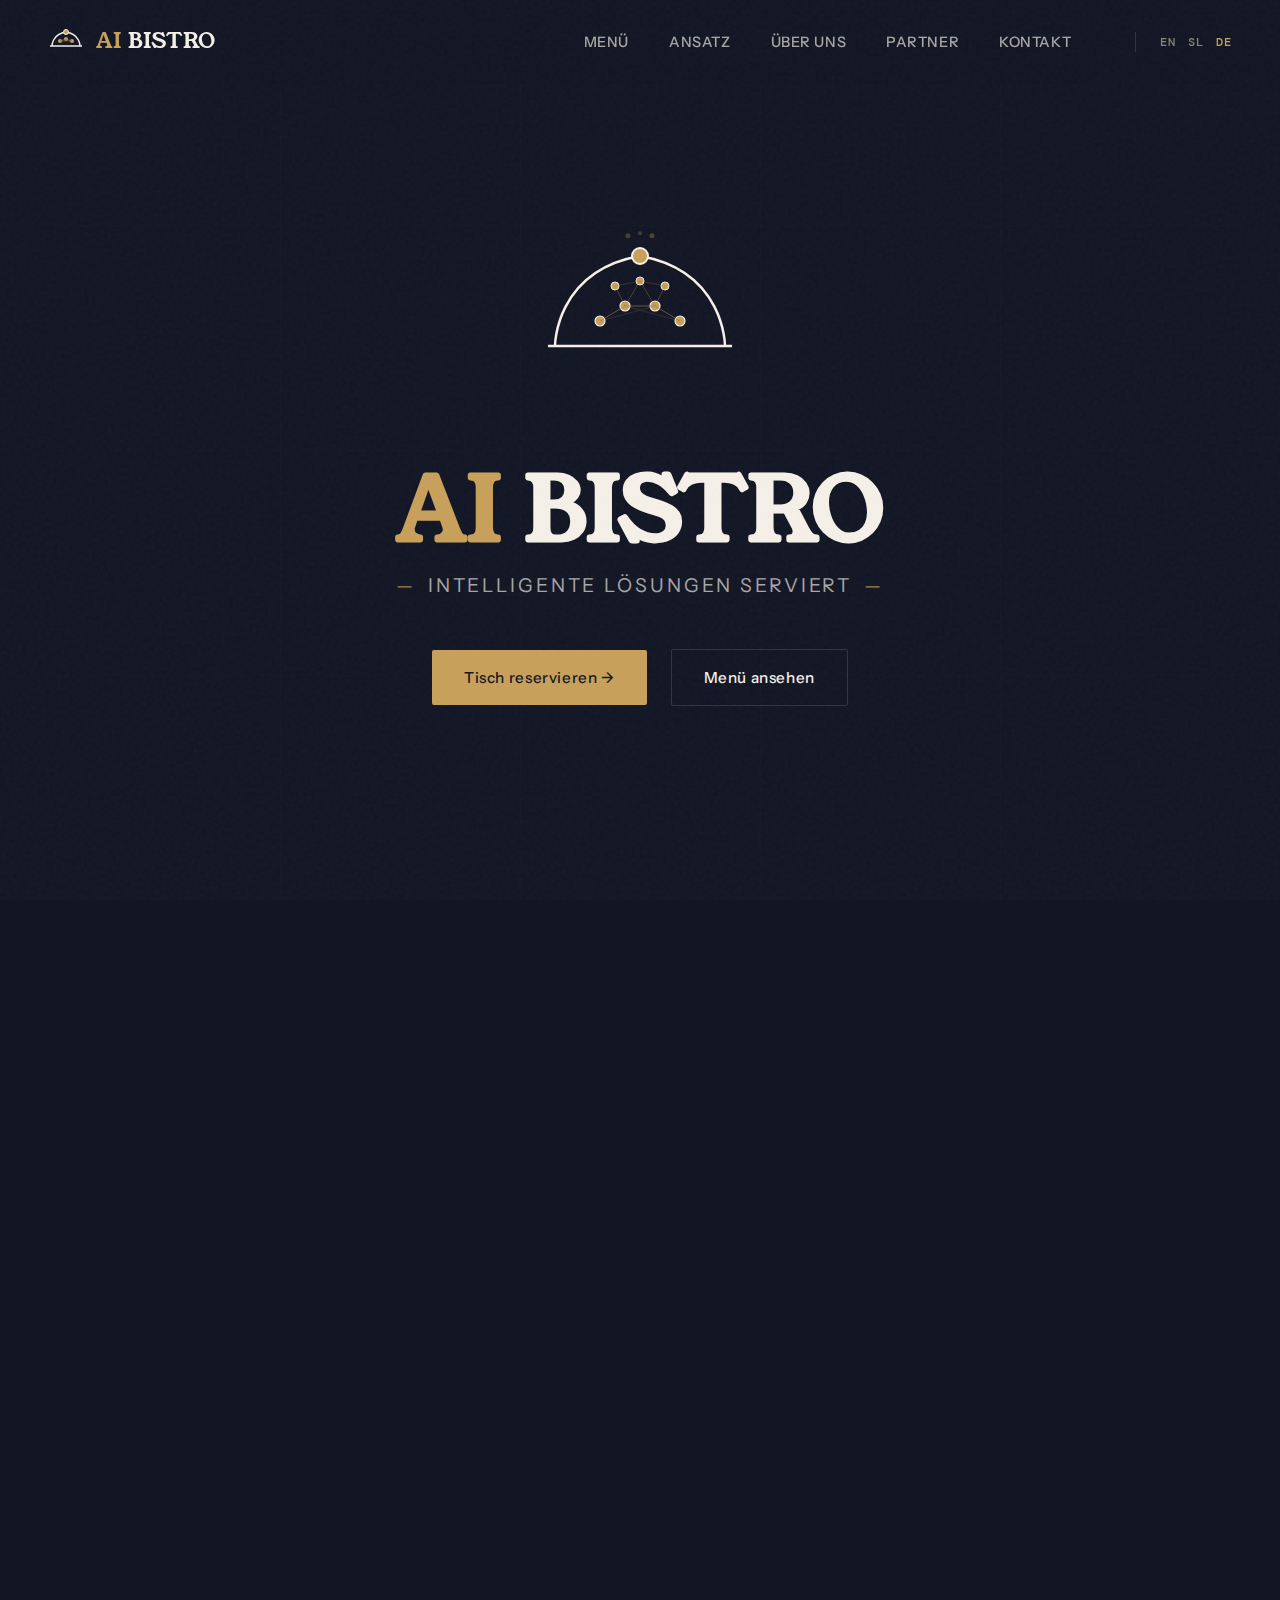
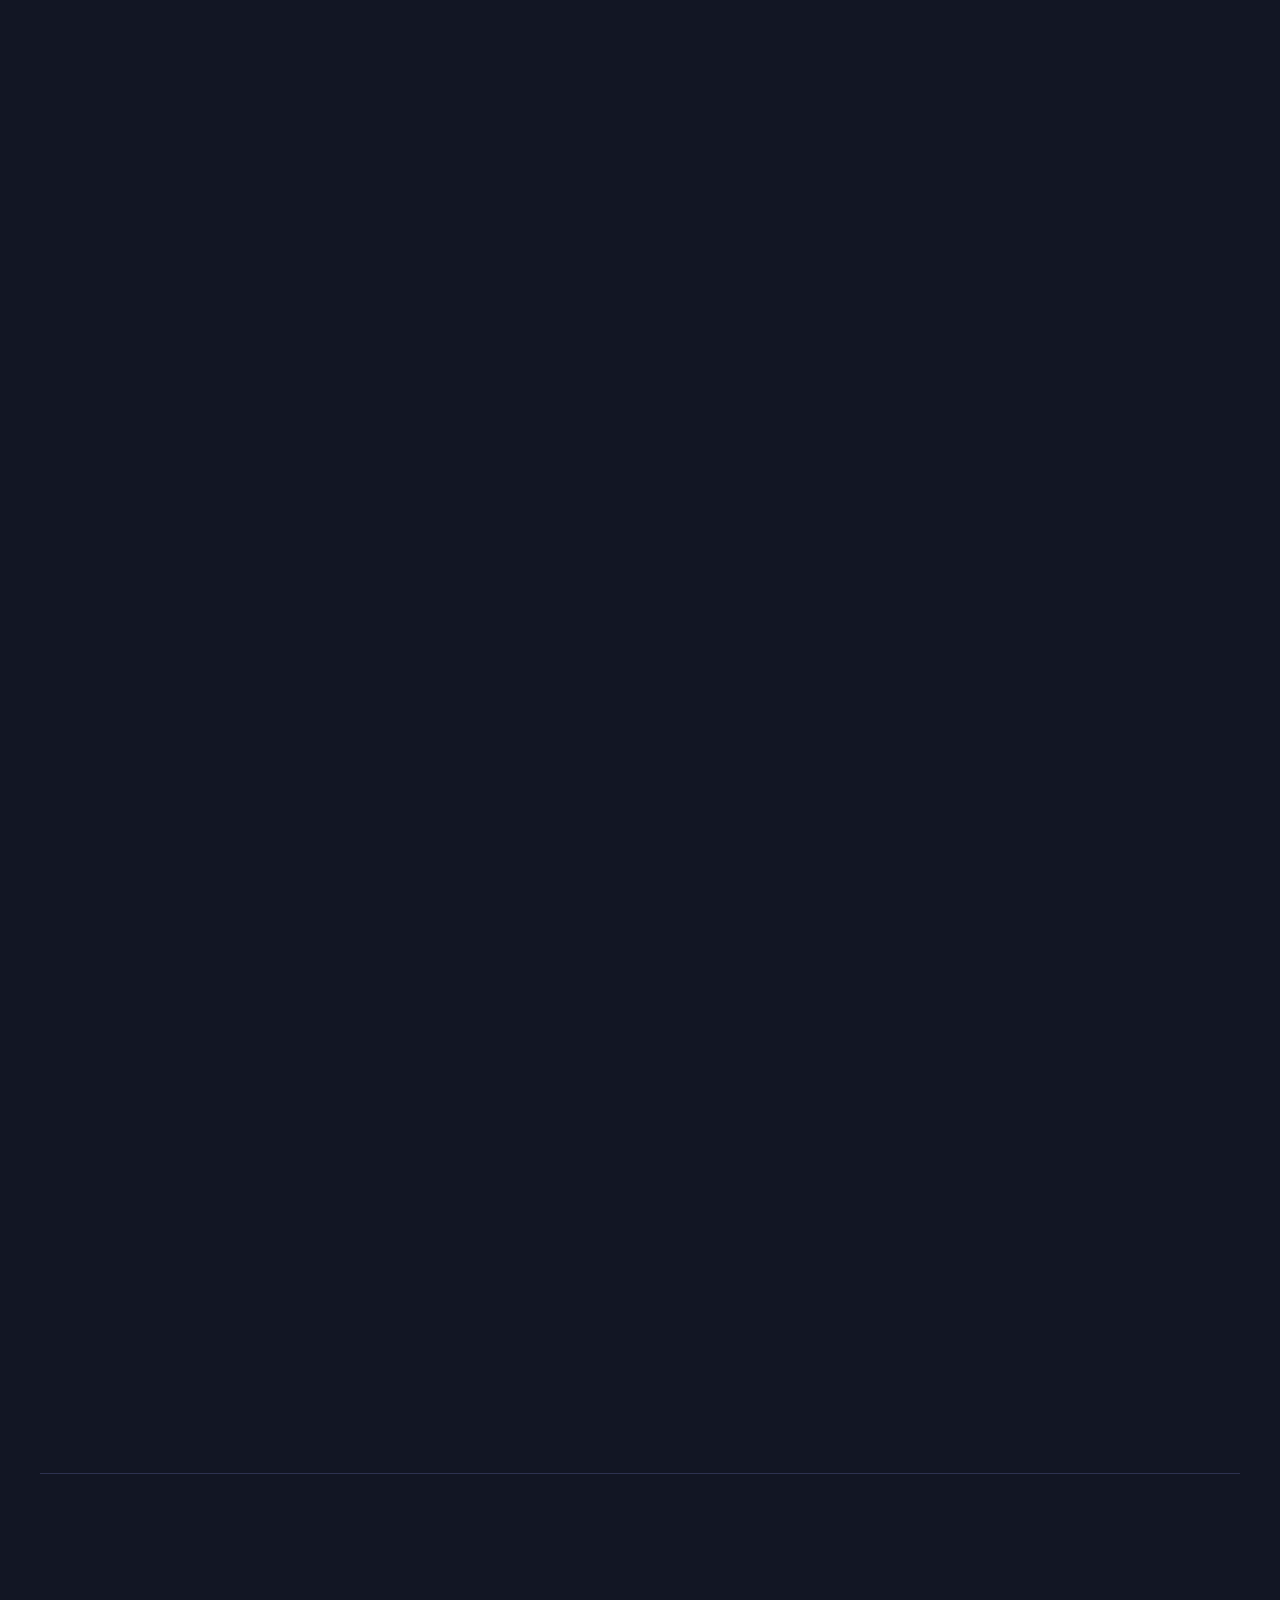
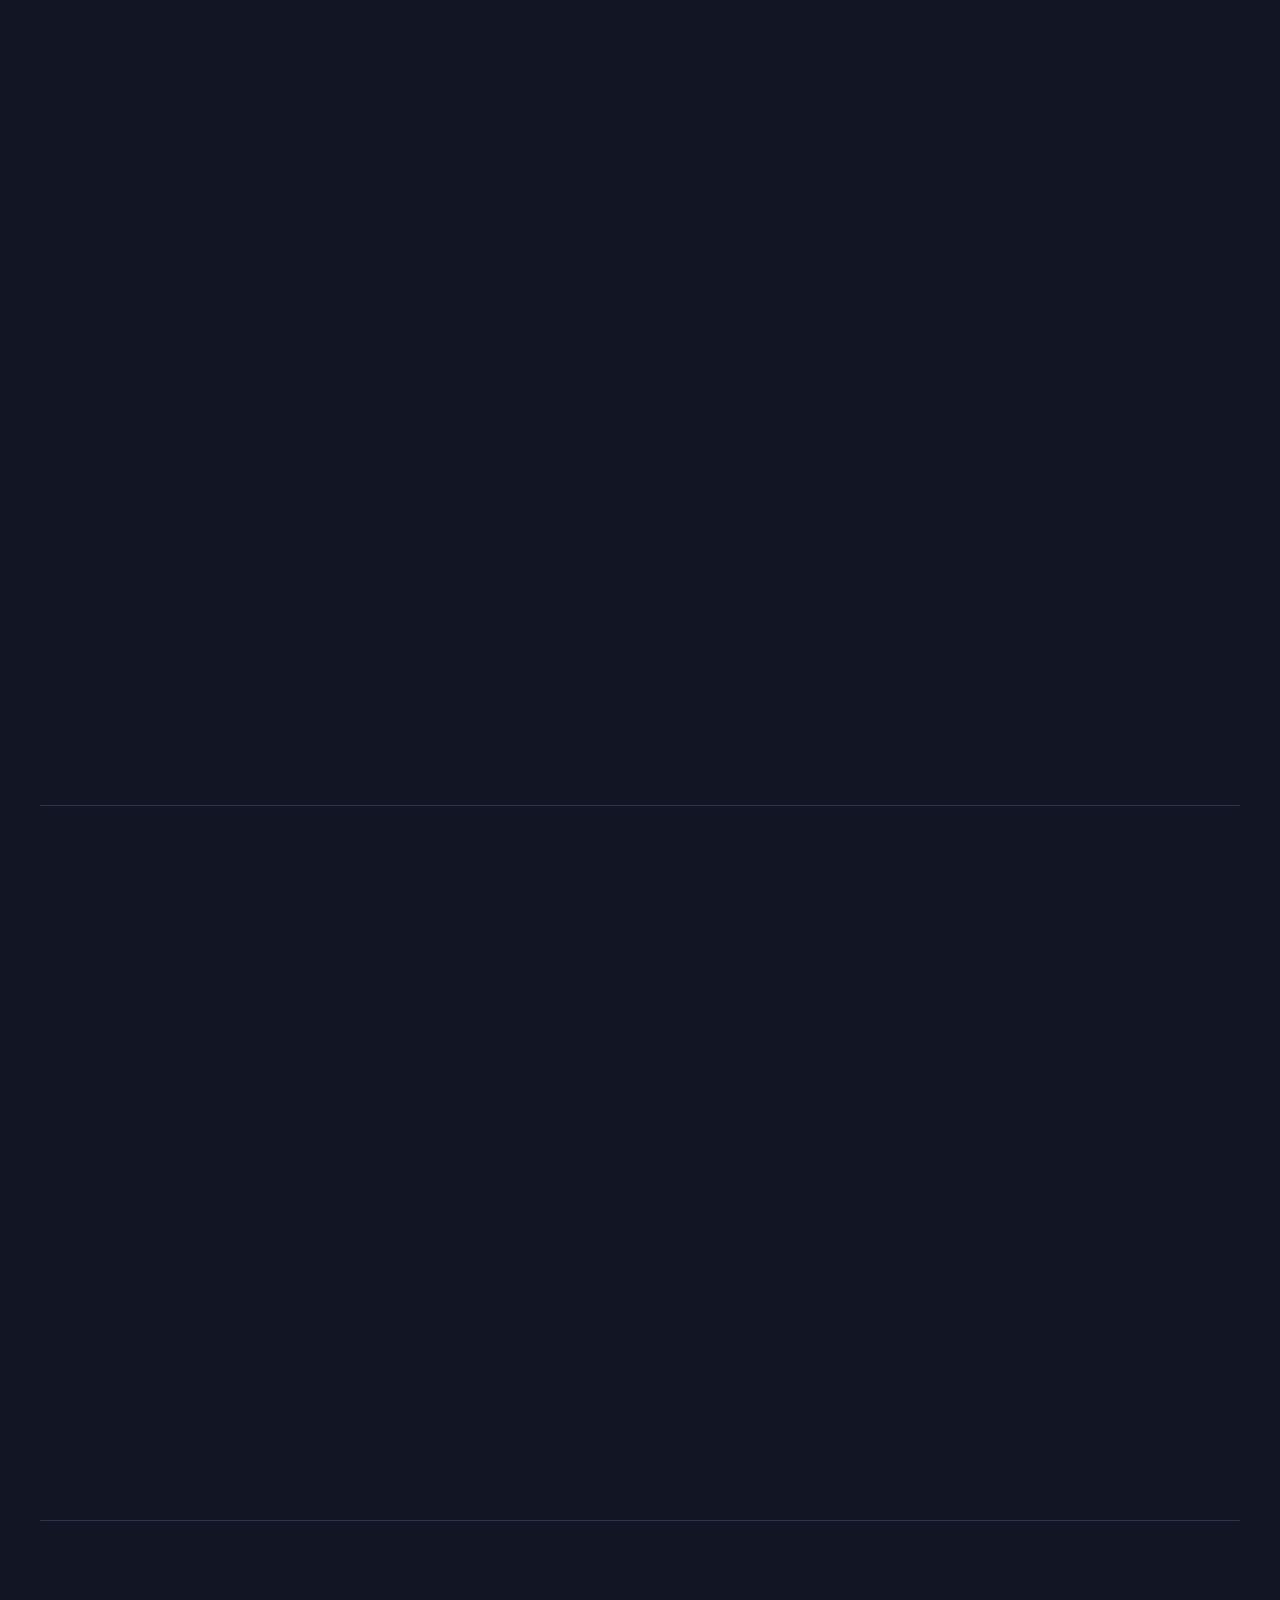
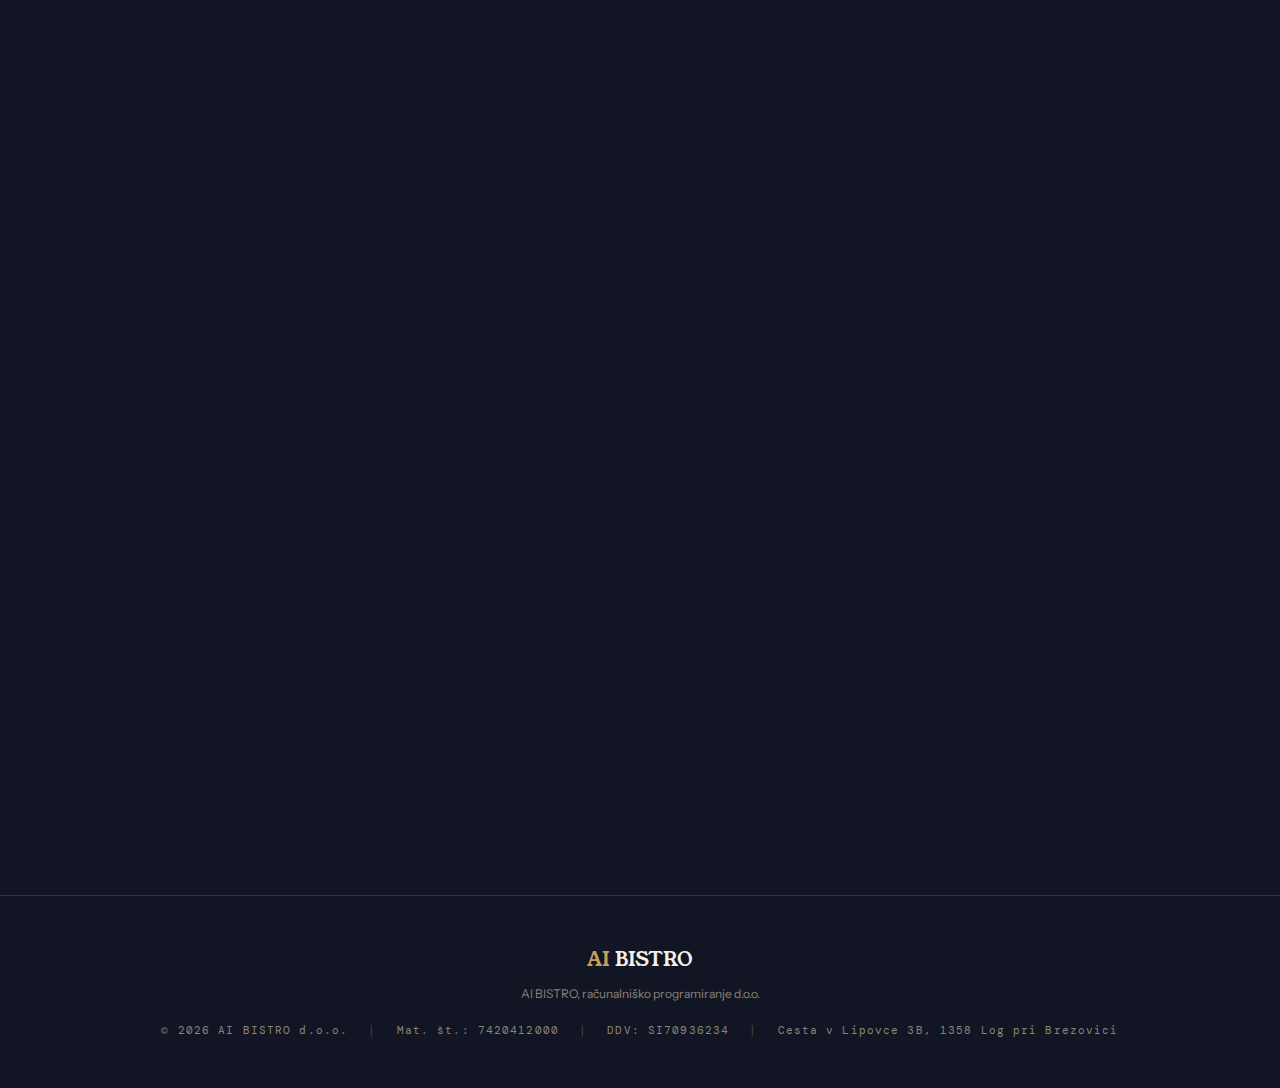
<file: old/de/index.html>
<!DOCTYPE html>
<html lang="de">
<head>
    <meta charset="UTF-8">
    <meta name="robots" content="noindex, nofollow">
    <meta name="viewport" content="width=device-width, initial-scale=1.0">

    <!-- Google tag (gtag.js) -->
    <script async src="https://www.googletagmanager.com/gtag/js?id=G-CZC6XJ16E4"></script>
    <script>
      window.dataLayer = window.dataLayer || [];
      function gtag(){dataLayer.push(arguments);}
      gtag('js', new Date());
      gtag('config', 'G-CZC6XJ16E4');
    </script>

    <title>AI BISTRO — Intelligente Lösungen serviert</title>
    <meta name="description" content="AI BISTRO d.o.o. — Cloud-Architektur, Daten-Engineering und KI-Lösungen. Wir liefern unternehmenstaugliche intelligente Systeme.">

    <!-- Open Graph -->
    <meta property="og:title" content="AI BISTRO — Intelligente Lösungen serviert">
    <meta property="og:description" content="Cloud-Architektur, Daten-Engineering und KI-Lösungen für Unternehmen.">
    <meta property="og:type" content="website">
    <meta property="og:url" content="https://ai-bistro.com/de/">
    <meta property="og:image" content="https://ai-bistro.com/assets/img/og-image.png">
    <meta property="og:locale" content="de_DE">
    <meta property="og:site_name" content="AI BISTRO">

    <!-- Twitter Card -->
    <meta name="twitter:card" content="summary_large_image">
    <meta name="twitter:title" content="AI BISTRO — Intelligente Lösungen serviert">
    <meta name="twitter:description" content="Cloud-Architektur, Daten-Engineering und KI-Lösungen für Unternehmen.">
    <meta name="twitter:image" content="https://ai-bistro.com/assets/img/og-image.png">

    <!-- Canonical & Hreflang -->
    <link rel="canonical" href="https://ai-bistro.com/de/">
    <link rel="alternate" hreflang="en" href="https://ai-bistro.com/en/">
    <link rel="alternate" hreflang="sl" href="https://ai-bistro.com/sl/">
    <link rel="alternate" hreflang="de" href="https://ai-bistro.com/de/">
    <link rel="alternate" hreflang="x-default" href="https://ai-bistro.com/en/">

    <!-- Favicons -->
    <link rel="icon" type="image/x-icon" href="../assets/favicon/favicon.ico">
    <link rel="icon" type="image/png" sizes="16x16" href="../assets/favicon/favicon-16x16.png">
    <link rel="icon" type="image/png" sizes="32x32" href="../assets/favicon/favicon-32x32.png">
    <link rel="apple-touch-icon" sizes="180x180" href="../assets/favicon/apple-touch-icon.png">
    <link rel="manifest" href="../assets/favicon/site.webmanifest">

    <!-- Fonts -->
    <link rel="preconnect" href="https://fonts.googleapis.com">
    <link rel="preconnect" href="https://fonts.gstatic.com" crossorigin>
    <link href="https://fonts.googleapis.com/css2?family=Young+Serif&family=Instrument+Sans:wght@400;500;600&family=DM+Mono:wght@400;500&display=swap" rel="stylesheet">

    <!-- Styles -->
    <link rel="stylesheet" href="../assets/css/style.css">
</head>
<body>

<!-- Navigation -->
<nav id="nav">
    <a href="/de/" class="nav-logo">
        <svg class="nav-logo-icon" viewBox="0 0 36 36" fill="none" xmlns="http://www.w3.org/2000/svg">
            <path d="M4 22 C4 22, 4 10, 18 8 C32 10, 32 22, 32 22" stroke="#f5f0e8" stroke-width="1.5" fill="none"/>
            <line x1="2" y1="22" x2="34" y2="22" stroke="#f5f0e8" stroke-width="1.5"/>
            <circle cx="18" cy="8" r="2.5" fill="#c8a05a" stroke="#f5f0e8" stroke-width="1"/>
            <circle cx="12" cy="17" r="2" fill="#c8a05a"/>
            <circle cx="18" cy="15" r="2" fill="#c8a05a"/>
            <circle cx="24" cy="17" r="2" fill="#c8a05a"/>
            <line x1="12" y1="17" x2="18" y2="15" stroke="#a07d46" stroke-width="0.7"/>
            <line x1="18" y1="15" x2="24" y2="17" stroke="#a07d46" stroke-width="0.7"/>
            <line x1="12" y1="17" x2="24" y2="17" stroke="#a07d46" stroke-width="0.5"/>
        </svg>
        <span class="nav-logo-text"><span class="ai">AI</span> BISTRO</span>
    </a>
    <ul class="nav-links">
        <li><a href="#menu">Menü</a></li>
        <li><a href="#approach">Ansatz</a></li>
        <li><a href="#chef">Über uns</a></li>
        <li><a href="#partners">Partner</a></li>
        <li><a href="#contact">Kontakt</a></li>
        <li class="lang-switch">
            <a href="/en/">EN</a>
            <a href="/sl/">SL</a>
            <a href="/de/" class="active">DE</a>
        </li>
    </ul>
    <div class="nav-hamburger">
        <span></span><span></span><span></span>
    </div>
</nav>

<!-- Hero -->
<section class="hero">
    <div class="hero-bg">
        <div class="grid-line v" style="left: 20%"></div>
        <div class="grid-line v" style="left: 40%"></div>
        <div class="grid-line v" style="left: 60%"></div>
        <div class="grid-line v" style="left: 80%"></div>
        <div class="grid-line h" style="top: 25%"></div>
        <div class="grid-line h" style="top: 50%"></div>
        <div class="grid-line h" style="top: 75%"></div>
    </div>

    <div class="hero-cloche">
        <svg viewBox="0 0 200 180" fill="none" xmlns="http://www.w3.org/2000/svg">
            <path d="M15 120 C15 120, 15 45, 100 30 C185 45, 185 120, 185 120" stroke="#f5f0e8" stroke-width="2.5" fill="none"/>
            <line x1="8" y1="120" x2="192" y2="120" stroke="#f5f0e8" stroke-width="2.5"/>
            <circle cx="100" cy="30" r="8" fill="#c8a05a" stroke="#f5f0e8" stroke-width="2"/>
            <circle cx="60" cy="95" r="5" fill="#c8a05a" stroke="#f5f0e8" stroke-width="1.2"/>
            <circle cx="85" cy="80" r="5" fill="#c8a05a" stroke="#f5f0e8" stroke-width="1.2"/>
            <circle cx="115" cy="80" r="5" fill="#c8a05a" stroke="#f5f0e8" stroke-width="1.2"/>
            <circle cx="140" cy="95" r="5" fill="#c8a05a" stroke="#f5f0e8" stroke-width="1.2"/>
            <circle cx="75" cy="60" r="4" fill="#c8a05a" stroke="#f5f0e8" stroke-width="1"/>
            <circle cx="100" cy="55" r="4" fill="#c8a05a" stroke="#f5f0e8" stroke-width="1"/>
            <circle cx="125" cy="60" r="4" fill="#c8a05a" stroke="#f5f0e8" stroke-width="1"/>
            <line x1="60" y1="95" x2="85" y2="80" stroke="#a07d46" stroke-width="1" opacity="0.6"/>
            <line x1="85" y1="80" x2="115" y2="80" stroke="#a07d46" stroke-width="1" opacity="0.6"/>
            <line x1="115" y1="80" x2="140" y2="95" stroke="#a07d46" stroke-width="1" opacity="0.6"/>
            <line x1="60" y1="95" x2="115" y2="80" stroke="#a07d46" stroke-width="0.7" opacity="0.3"/>
            <line x1="85" y1="80" x2="140" y2="95" stroke="#a07d46" stroke-width="0.7" opacity="0.3"/>
            <line x1="75" y1="60" x2="85" y2="80" stroke="#a07d46" stroke-width="0.8" opacity="0.5"/>
            <line x1="100" y1="55" x2="85" y2="80" stroke="#a07d46" stroke-width="0.8" opacity="0.5"/>
            <line x1="100" y1="55" x2="115" y2="80" stroke="#a07d46" stroke-width="0.8" opacity="0.5"/>
            <line x1="125" y1="60" x2="115" y2="80" stroke="#a07d46" stroke-width="0.8" opacity="0.5"/>
            <line x1="75" y1="60" x2="100" y2="55" stroke="#a07d46" stroke-width="0.7" opacity="0.4"/>
            <line x1="100" y1="55" x2="125" y2="60" stroke="#a07d46" stroke-width="0.7" opacity="0.4"/>
            <circle cx="88" cy="15" r="2.5" fill="#c8a05a" opacity="0.5">
                <animate attributeName="cy" values="15;5;15" dur="3s" repeatCount="indefinite"/>
                <animate attributeName="opacity" values="0.5;0.1;0.5" dur="3s" repeatCount="indefinite"/>
            </circle>
            <circle cx="100" cy="12" r="2" fill="#c8a05a" opacity="0.4">
                <animate attributeName="cy" values="12;0;12" dur="4s" repeatCount="indefinite"/>
                <animate attributeName="opacity" values="0.4;0.05;0.4" dur="4s" repeatCount="indefinite"/>
            </circle>
            <circle cx="112" cy="15" r="2.5" fill="#c8a05a" opacity="0.5">
                <animate attributeName="cy" values="15;3;15" dur="3.5s" repeatCount="indefinite"/>
                <animate attributeName="opacity" values="0.5;0.1;0.5" dur="3.5s" repeatCount="indefinite"/>
            </circle>
        </svg>
    </div>

    <h1><span class="ai">AI</span> BISTRO</h1>
    <p class="hero-tagline">intelligente Lösungen serviert</p>

    <div class="hero-cta">
        <a href="#contact" class="btn btn-primary">Tisch reservieren &rarr;</a>
        <a href="#menu" class="btn btn-outline">Menü ansehen</a>
    </div>
</section>

<!-- Services / Menu -->
<section id="menu">
    <div class="reveal">
        <p class="section-label">// Heutige Speisekarte</p>
        <h2 class="section-title">Was wir servieren</h2>
        <p class="section-desc">Unternehmenstaugliche KI- und Datenlösungen, nach Ihren Wünschen zubereitet. Jedes Engagement ist auf Ihre Architektur und Geschäftsziele zugeschnitten.</p>
    </div>

    <div class="menu-grid">
        <div class="menu-card reveal">
            <p class="menu-number">01 — VORSPEISE</p>
            <h3>AI-Strategie & Architektur</h3>
            <p>Cloud-Architektur-Design, KI-Bereitschaftsbewertungen und Roadmaps, die auf Ihre Geschäftsziele abgestimmt sind. Wir helfen Ihnen zu verstehen, was möglich ist, und erstellen den Plan, um dorthin zu gelangen.</p>
            <div class="menu-tech">
                <span>Azure</span>
                <span>AWS</span>
                <span>GCP</span>
                <span>Architecture</span>
            </div>
        </div>

        <div class="menu-card reveal">
            <p class="menu-number">02 — HAUPTGANG</p>
            <h3>Daten- & AI-Engineering</h3>
            <p>Produktionsreife Datenpipelines, ML/AI-Systeme und Dokumentenintelligenz-Lösungen. Vom Data Lakehouse bis zur Echtzeit-Inferenz — wir bauen die Systeme, die Ihre KI-Ambitionen antreiben.</p>
            <div class="menu-tech">
                <span>Python</span>
                <span>LLM</span>
                <span>RAG</span>
                <span>MongoDB</span>
                <span>Kafka</span>
                <span>MCP</span>
                <span>Databricks</span>
            </div>
        </div>

        <div class="menu-card reveal">
            <p class="menu-number">03 — SPEZIALITÄT DES HAUSES</p>
            <h3>Intelligente Dokumentenverarbeitung</h3>
            <p>Verwandeln Sie unstrukturierte Dokumente in strukturierte, verwertbare Daten. Spezialisiert auf Versicherungen, Finanzdienstleistungen und unternehmensweite Dokumenten-Workflows mit LLM-gestützter Extraktion.</p>
            <div class="menu-tech">
                <span>LangChain</span>
                <span>LlamaIndex</span>
                <span>Pydantic</span>
                <span>OCR</span>
                <span>NLP</span>
            </div>
        </div>

        <div class="menu-card reveal">
            <p class="menu-number">04 — DESSERT</p>
            <h3>Individuelle AI-Lösungen</h3>
            <p>Massgeschneiderte KI-Anwendungen, Agenten-Workflows und Integration modernster Modelle in Ihren bestehenden Tech-Stack. Wir bringen die neueste Forschung in produktionsreife Systeme.</p>
            <div class="menu-tech">
                <span>LangGraph</span>
                <span>Agents</span>
                <span>Fine-tuning</span>
                <span>LLMOps</span>
            </div>
        </div>
    </div>
</section>

<!-- Approach -->
<section id="approach">
    <div class="approach reveal">
        <div>
            <p class="section-label">// Unser Rezept</p>
            <h2 class="section-title">Wie wir kochen</h2>
            <p class="section-desc" style="margin-bottom: 2rem;">Jedes Projekt folgt einer bewährten Methodik. Wir glauben daran, zuerst zu verstehen, dann zu bauen und stets zu iterieren.</p>
            <p style="color: var(--text-dim); font-size: 0.95rem;">Wir verbinden tiefgehende technische Expertise mit einem pragmatischen Ansatz. Keine aufgeblähten Frameworks, keine unnötige Komplexität — nur saubere, wartbare Lösungen, die echte Probleme lösen.</p>
        </div>

        <div class="approach-visual">
            <div class="approach-step">
                <div class="step-num">01</div>
                <div class="step-text">
                    <h4>Verstehen & Erfassen</h4>
                    <p>Tiefgehende Analyse Ihrer Datenlandschaft, Geschäftsanforderungen und technischen Rahmenbedingungen.</p>
                </div>
            </div>
            <div class="approach-step">
                <div class="step-num">02</div>
                <div class="step-text">
                    <h4>Rezept entwerfen</h4>
                    <p>Architektur-Design, Proof of Concept und Validierung mit realen Daten.</p>
                </div>
            </div>
            <div class="approach-step">
                <div class="step-num">03</div>
                <div class="step-text">
                    <h4>Kochen & Iterieren</h4>
                    <p>Agile Entwicklung mit kontinuierlichem Feedback und produktionsreifer Qualität.</p>
                </div>
            </div>
            <div class="approach-step">
                <div class="step-num">04</div>
                <div class="step-text">
                    <h4>Servieren & Begleiten</h4>
                    <p>Deployment, Wissenstransfer und fortlaufende Optimierung.</p>
                </div>
            </div>
        </div>
    </div>
</section>

<!-- About / Chef -->
<section id="chef" class="chef-section">
    <div class="reveal">
        <p class="section-label">// Das Küchenteam</p>
        <h2 class="section-title">Wer in der Küche steht</h2>
    </div>

    <div class="chef-member reveal">
        <div class="chef-card">
            <img class="chef-photo" src="../assets/img/nadya.png" alt="Nadezda Vykhodtseva">
            <h3>Nadezda Vykhodtseva <span class="chef-alias">(Nadya V.)</span></h3>
            <p class="chef-title">CEO & Managerin</p>
        </div>
        <div class="chef-details">
            <p>Mit einem Master in Wirtschaftswissenschaften der Universität Ljubljana und über 10 Jahren Erfahrung im Finanzsektor — von <span class="highlight">Buchhaltung und Steuerberichterstattung bis hin zur Verwaltung von Investmentfonds</span> — bringt Nadya scharfsinnige operative Expertise in AI BISTRO ein. Sie sorgt dafür, dass jedes Projekt vom ersten Gespräch bis zur finalen Lieferung reibungslos verläuft.</p>

            <div class="credentials">
                <div class="credential">
                    <div class="credential-icon">&#128188;</div>
                    <span>Business & Finanzen</span>
                </div>
                <div class="credential">
                    <div class="credential-icon">&#9881;&#65039;</div>
                    <span>Operations</span>
                </div>
                <div class="credential">
                    <div class="credential-icon">&#128200;</div>
                    <span>Investment Management</span>
                </div>
            </div>
        </div>
    </div>

    <div class="chef-member reveal">
        <div class="chef-card">
            <img class="chef-photo" src="../assets/img/andrey.jpg" alt="Andrey Vykhodtsev">
            <h3>Andrey Vykhodtsev <span class="chef-alias">(Andy V.)</span></h3>
            <p class="chef-title">CTO & Küchenchef</p>
        </div>
        <div class="chef-details">
            <p>Mit jahrelanger Erfahrung in der Konzeption von Cloud-Lösungen und dem Aufbau KI-gestützter Systeme für <span class="highlight">Versicherungen und Finanzdienstleistungen</span> hat Andrey AI BISTRO gegründet, um unternehmenstaugliche KI-Fähigkeiten für Organisationen bereitzustellen, die bereit sind, ihre Prozesse zu transformieren.</p>

            <p>Seine Arbeit umfasst den gesamten Stack moderner KI — von <span class="highlight">Daten-Engineering und Pipeline-Architektur</span> bis hin zu <span class="highlight">LLM-Integration, Dokumentenintelligenz und produktionsreifen ML-Systemen</span>. Er glaubt daran, Lösungen zu bauen, die nicht nur technisch hervorragend, sondern auch praktisch nützlich sind.</p>

            <div class="credentials">
                <div class="credential">
                    <div class="credential-icon">&#9729;&#65039;</div>
                    <span>Cloud Architecture</span>
                </div>
                <div class="credential">
                    <div class="credential-icon">&#129504;</div>
                    <span>AI/ML Engineering</span>
                </div>
                <div class="credential">
                    <div class="credential-icon">&#128202;</div>
                    <span>Data Science</span>
                </div>
                <div class="credential">
                    <div class="credential-icon">&#128013;</div>
                    <span>Python</span>
                </div>
            </div>
        </div>
    </div>
</section>

<!-- Partners -->
<section id="partners" class="partner-section">
    <div class="reveal">
        <p class="section-label">// Vertrauenswürdige Partner</p>
        <h2 class="section-title">Mit wem wir arbeiten</h2>
    </div>

    <div class="partner-grid reveal">
        <div class="partner-card">
            <img src="../assets/img/aprova-logo.png" alt="Aprova GmbH" class="partner-logo">
            <p class="partner-label">Strategic Partner</p>
            <h3>Aprova GmbH</h3>
            <p>Gemeinsam mit Aprova liefern wir KI-gestützte Lösungen für intelligente Dokumentenverarbeitung und Automatisierung für den Schweizer Versicherungs- und Finanzdienstleistungsmarkt.</p>
            <a href="https://aprova.ch" target="_blank" rel="noopener noreferrer" class="partner-link">aprova.ch &rarr;</a>
        </div>
    </div>
</section>

<!-- Contact -->
<section id="contact">
    <div class="reveal">
        <p class="section-label">// Reservierung</p>
        <h2 class="section-title">Tisch reservieren</h2>
    </div>

    <div class="contact-grid reveal">
        <div class="contact-info">
            <h3>Besprechen wir Ihr nächstes Projekt</h3>
            <p>Ob Sie KI-Möglichkeiten erkunden oder bereit sind zu bauen — ich freue mich, von Ihren Herausforderungen zu erfahren und zu sehen, wie wir helfen können.</p>

            <a href="mailto:info@ai-bistro.com" class="contact-link">
                <span class="link-label">E-Mail</span>
                <span class="link-value">info@ai-bistro.com</span>
            </a>
            <a href="#" class="contact-link">
                <span class="link-label">LinkedIn</span>
                <span class="link-value">AI BISTRO d.o.o.</span>
            </a>
            <div class="contact-link" style="cursor: default;">
                <span class="link-label">Sitz</span>
                <span class="link-value">Ljubljana, Slowenien &#127480;&#127470;</span>
            </div>
            <div class="contact-link" style="cursor: default; border-bottom: none;">
                <span class="link-label">Tätig in</span>
                <span class="link-value">Europa & darüber hinaus &#127758;</span>
            </div>
        </div>

        <div class="contact-form">
            <h3>Schnelle Anfrage</h3>
            <p class="form-subtitle">Teilen Sie uns mit, was Sie benötigen</p>
            <form action="https://formspree.io/f/xwvnkpko" method="POST">
                <div class="form-group">
                    <label>Name</label>
                    <input type="text" name="name" placeholder="Ihr Name" required>
                </div>
                <div class="form-group">
                    <label>E-Mail</label>
                    <input type="email" name="email" placeholder="sie@unternehmen.com" required>
                </div>
                <div class="form-group">
                    <label>Was wird gekocht?</label>
                    <textarea name="message" placeholder="Erzählen Sie uns von Ihrem Projekt, Ihrer Herausforderung oder Idee..."></textarea>
                </div>
                <button type="submit" class="btn btn-primary" style="width: 100%; justify-content: center;">Anfrage senden &rarr;</button>
            </form>
        </div>
    </div>
</section>

<!-- Footer -->
<footer>
    <p class="footer-logo"><span class="ai">AI</span> BISTRO</p>
    <p class="footer-company">AI BISTRO, ra&#269;unalni&#353;ko programiranje d.o.o.</p>
    <p class="footer-legal">
        &copy; 2026 AI BISTRO d.o.o.
        <span>|</span>
        Mat. &#353;t.: 7420412000
        <span>|</span>
        DDV: SI70936234
        <span>|</span>
        Cesta v Lipovce 3B, 1358 Log pri Brezovici
    </p>
</footer>

<script src="../assets/js/main.js?v=2"></script>
</body>
</html>
</file>
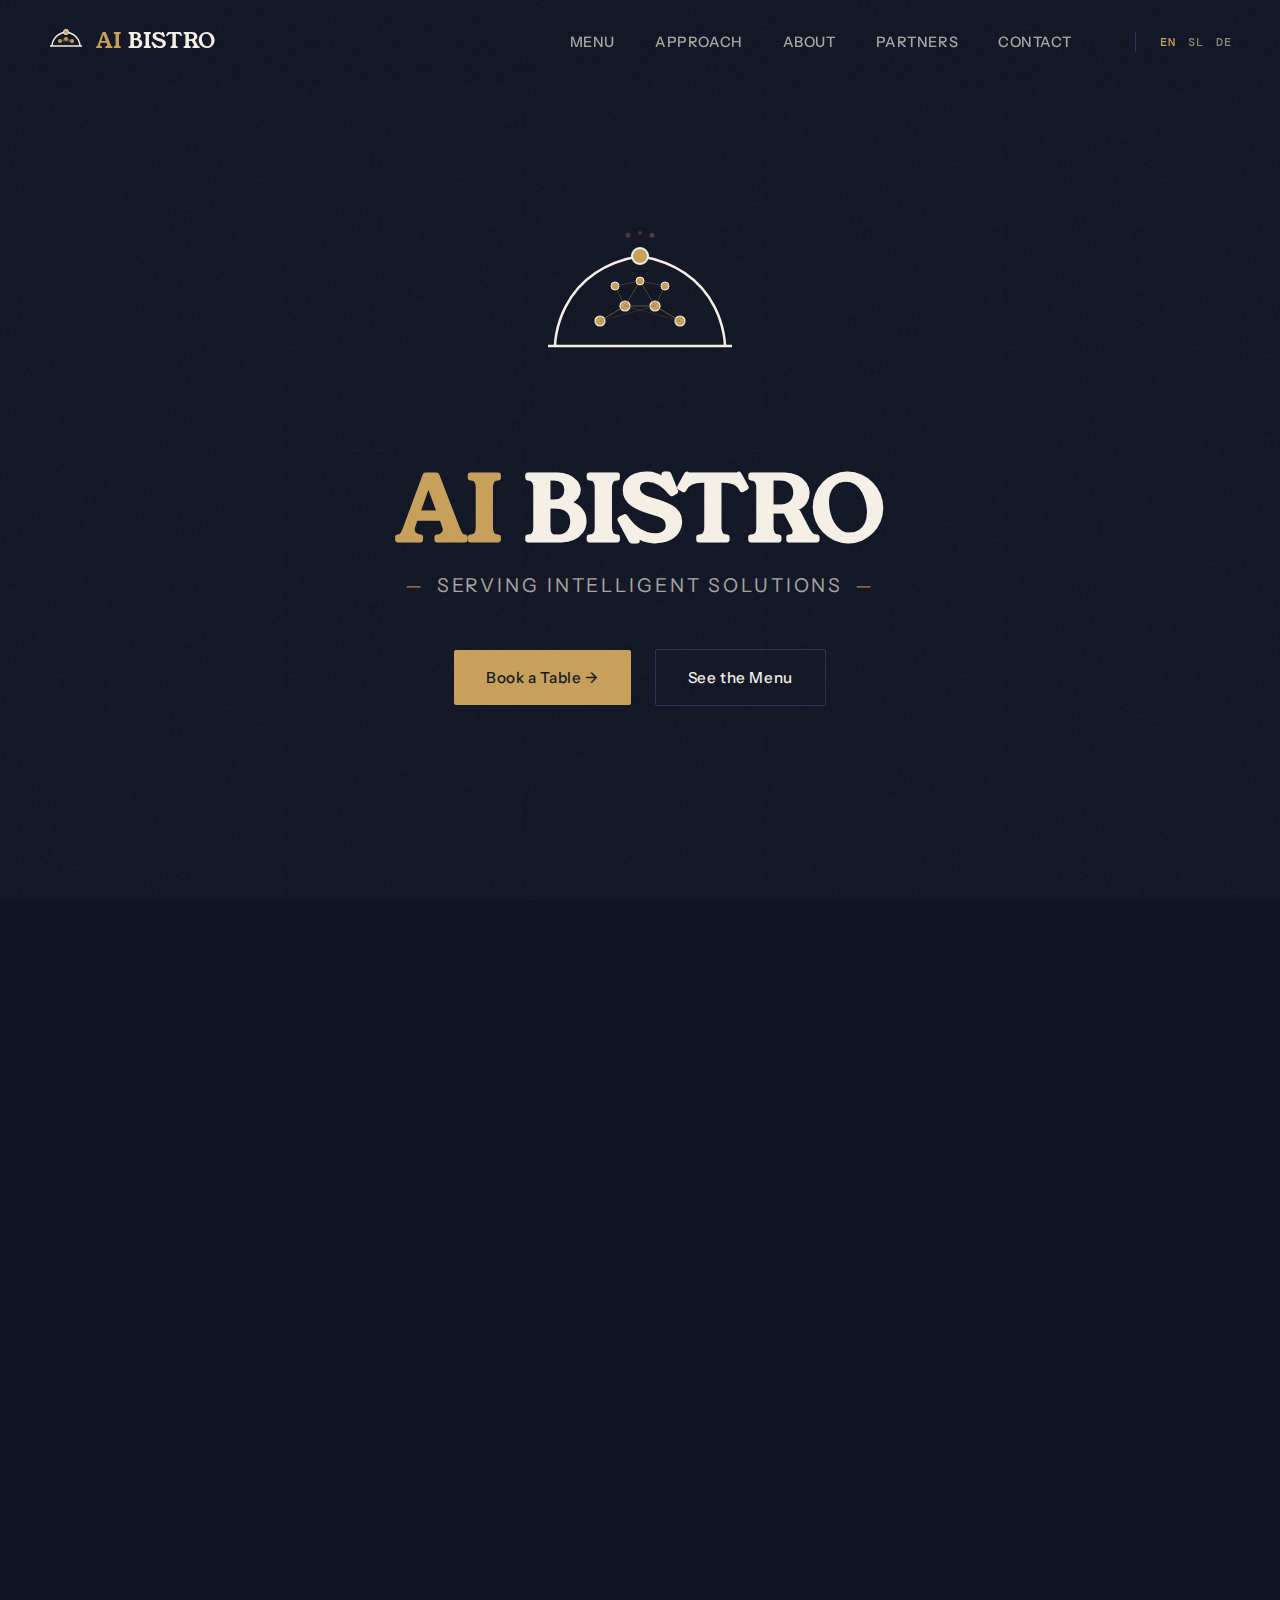
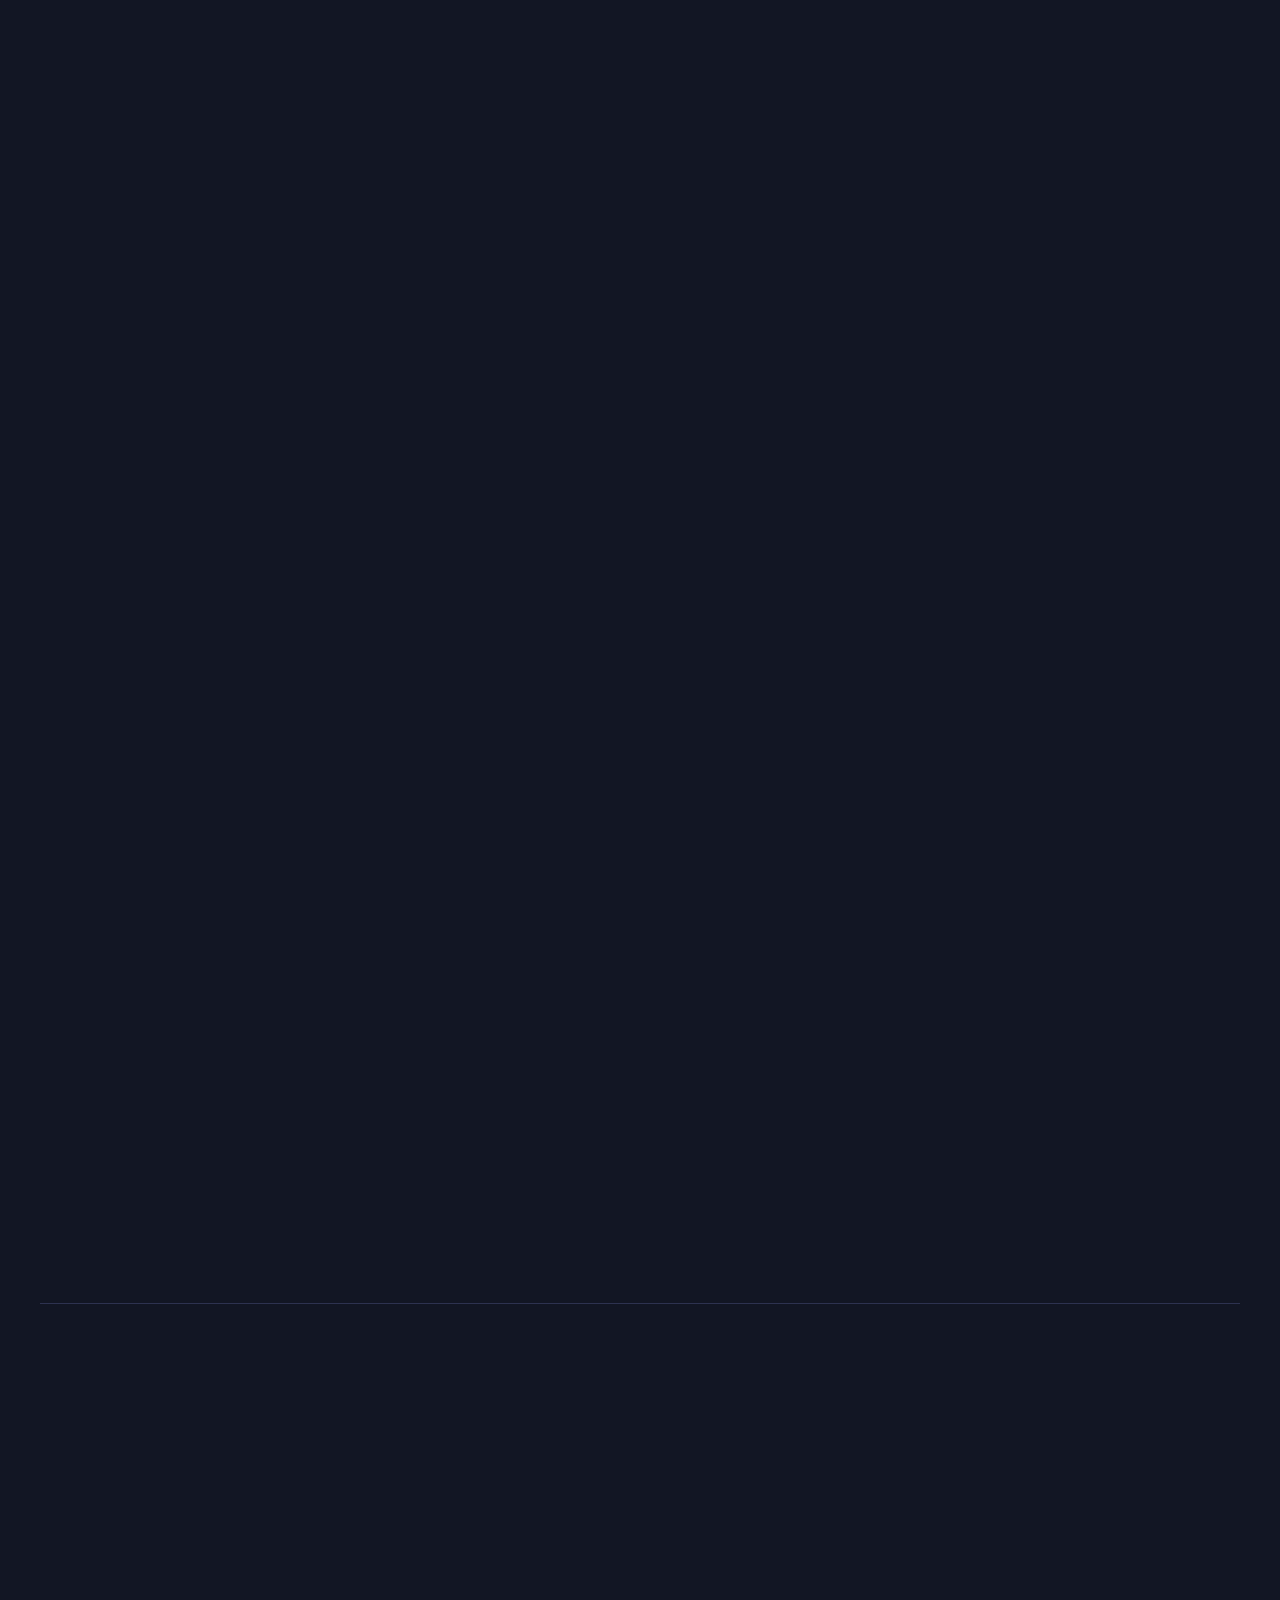
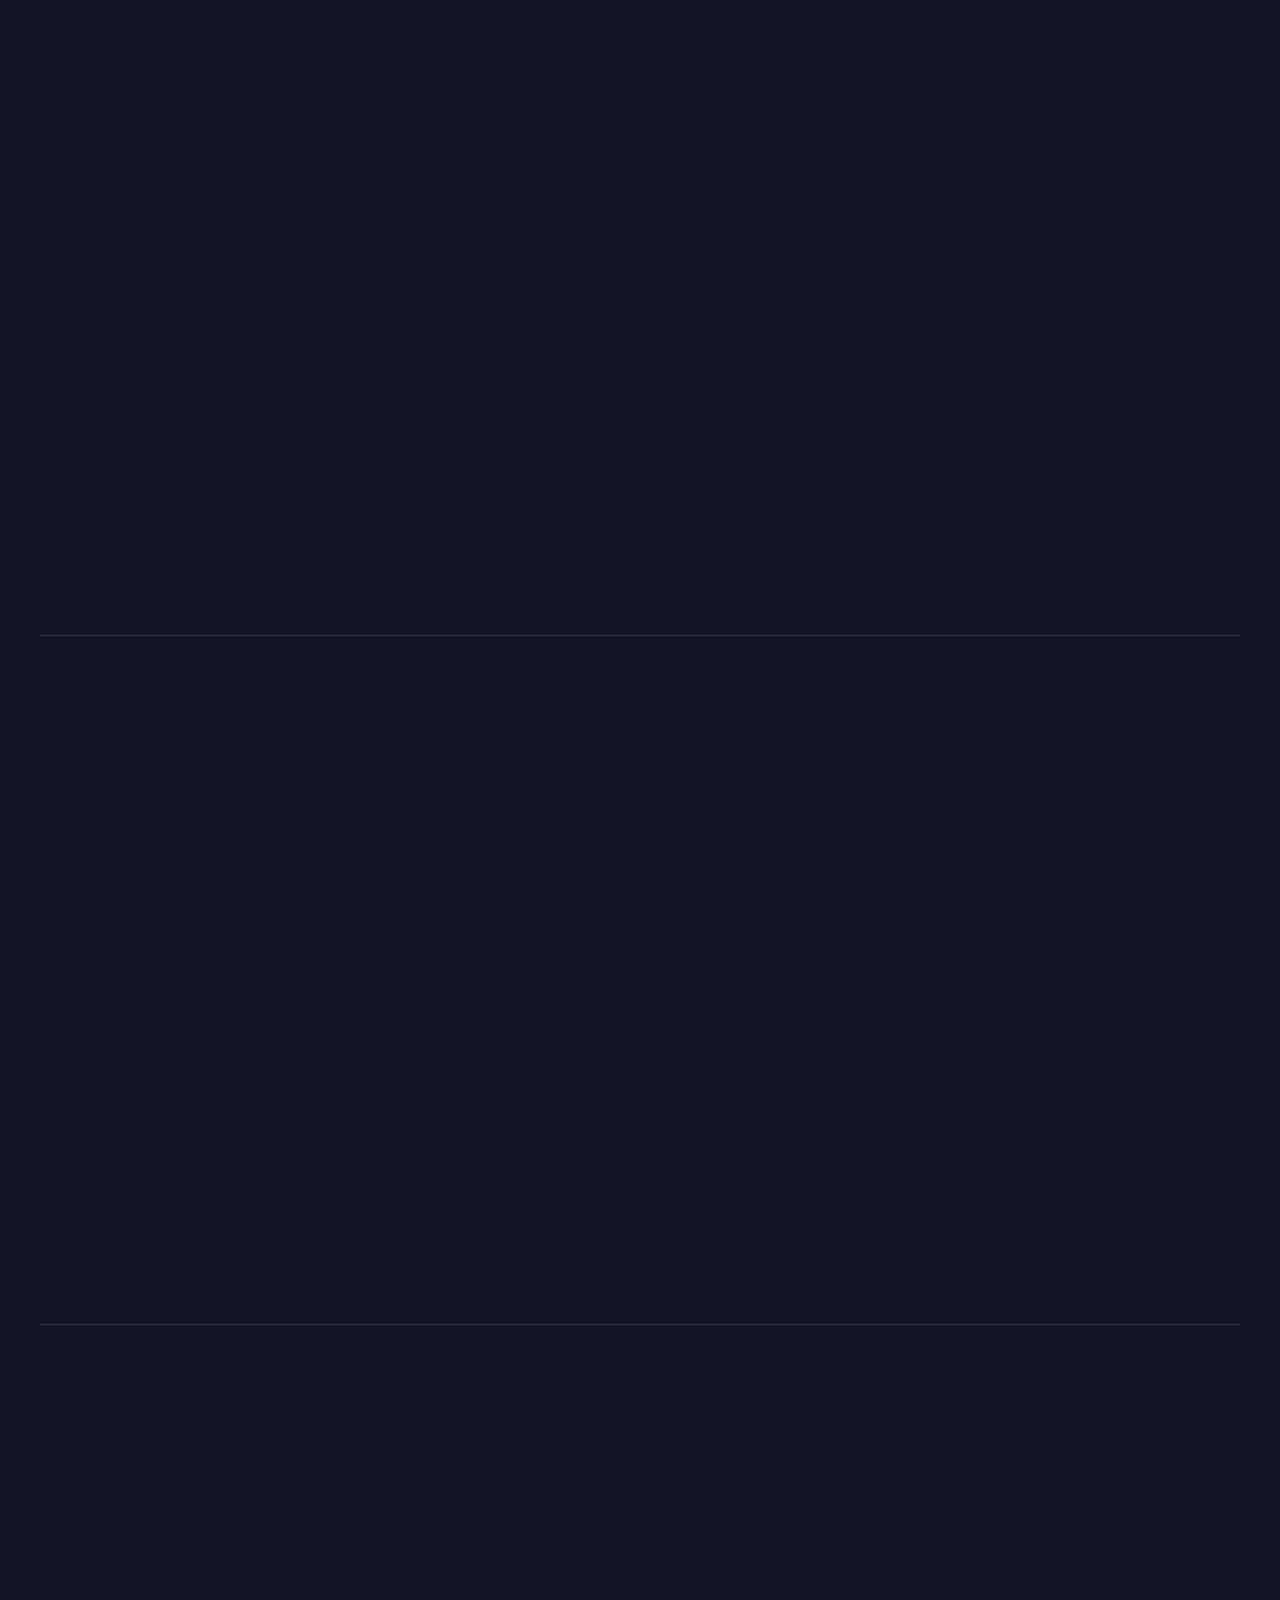
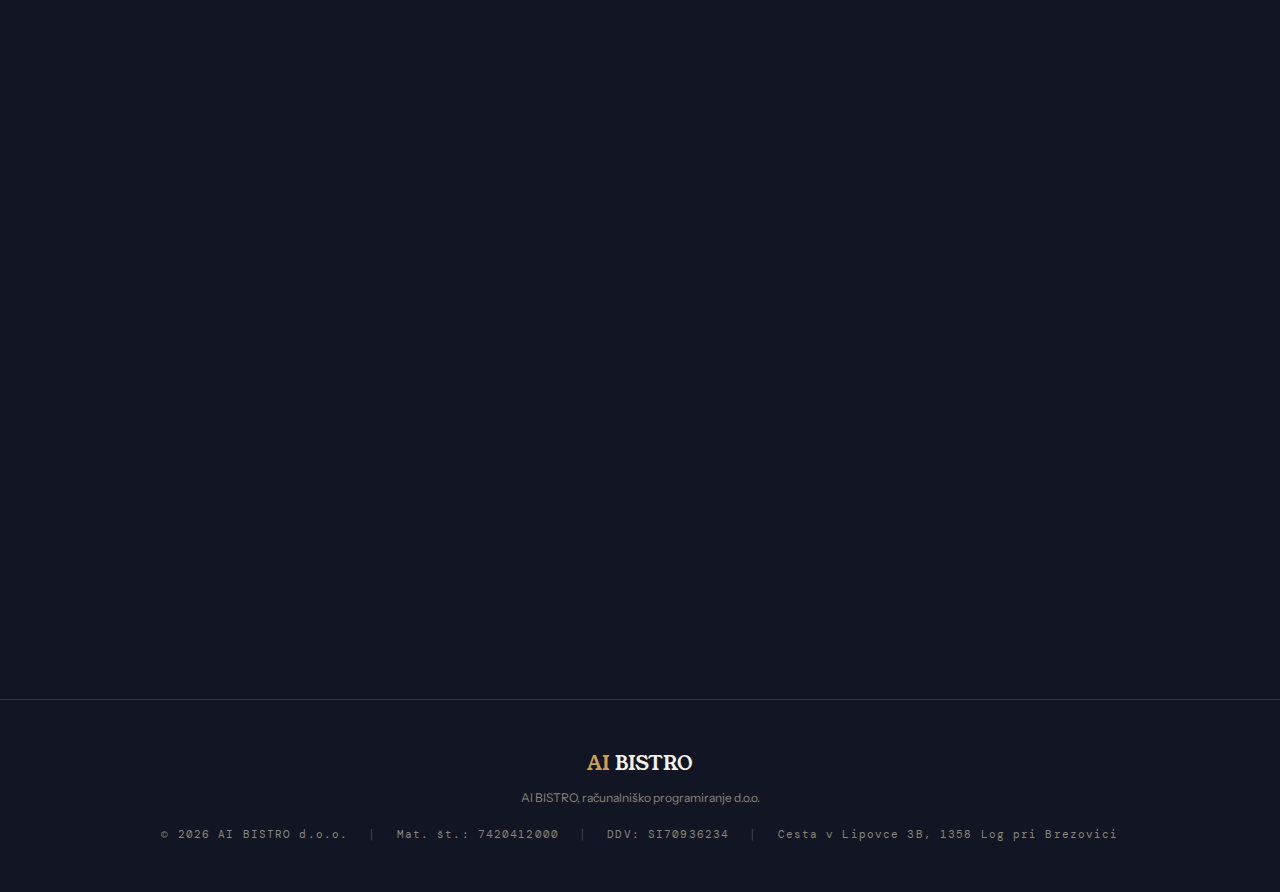
<file: old/en/index.html>
<!DOCTYPE html>
<html lang="en">
<head>
    <meta charset="UTF-8">
    <meta name="robots" content="noindex, nofollow">
    <meta name="viewport" content="width=device-width, initial-scale=1.0">

    <!-- Google tag (gtag.js) -->
    <script async src="https://www.googletagmanager.com/gtag/js?id=G-CZC6XJ16E4"></script>
    <script>
      window.dataLayer = window.dataLayer || [];
      function gtag(){dataLayer.push(arguments);}
      gtag('js', new Date());
      gtag('config', 'G-CZC6XJ16E4');
    </script>

    <title>AI BISTRO — Serving Intelligent Solutions</title>
    <meta name="description" content="AI BISTRO d.o.o. — Cloud architecture, data engineering, and AI solutions. We serve enterprise-grade intelligent systems.">

    <!-- Open Graph -->
    <meta property="og:title" content="AI BISTRO — Serving Intelligent Solutions">
    <meta property="og:description" content="Cloud architecture, data engineering, and AI solutions for enterprise.">
    <meta property="og:type" content="website">
    <meta property="og:url" content="https://ai-bistro.com/en/">
    <meta property="og:image" content="https://ai-bistro.com/assets/img/og-image.png">
    <meta property="og:locale" content="en_US">
    <meta property="og:site_name" content="AI BISTRO">

    <!-- Twitter Card -->
    <meta name="twitter:card" content="summary_large_image">
    <meta name="twitter:title" content="AI BISTRO — Serving Intelligent Solutions">
    <meta name="twitter:description" content="Cloud architecture, data engineering, and AI solutions for enterprise.">
    <meta name="twitter:image" content="https://ai-bistro.com/assets/img/og-image.png">

    <!-- Canonical & Hreflang -->
    <link rel="canonical" href="https://ai-bistro.com/en/">
    <link rel="alternate" hreflang="en" href="https://ai-bistro.com/en/">
    <link rel="alternate" hreflang="sl" href="https://ai-bistro.com/sl/">
    <link rel="alternate" hreflang="de" href="https://ai-bistro.com/de/">
    <link rel="alternate" hreflang="x-default" href="https://ai-bistro.com/en/">

    <!-- Favicons -->
    <link rel="icon" type="image/x-icon" href="../assets/favicon/favicon.ico">
    <link rel="icon" type="image/png" sizes="16x16" href="../assets/favicon/favicon-16x16.png">
    <link rel="icon" type="image/png" sizes="32x32" href="../assets/favicon/favicon-32x32.png">
    <link rel="apple-touch-icon" sizes="180x180" href="../assets/favicon/apple-touch-icon.png">
    <link rel="manifest" href="../assets/favicon/site.webmanifest">

    <!-- Fonts -->
    <link rel="preconnect" href="https://fonts.googleapis.com">
    <link rel="preconnect" href="https://fonts.gstatic.com" crossorigin>
    <link href="https://fonts.googleapis.com/css2?family=Young+Serif&family=Instrument+Sans:wght@400;500;600&family=DM+Mono:wght@400;500&display=swap" rel="stylesheet">

    <!-- Styles -->
    <link rel="stylesheet" href="../assets/css/style.css">
</head>
<body>

<!-- Navigation -->
<nav id="nav">
    <a href="/en/" class="nav-logo">
        <svg class="nav-logo-icon" viewBox="0 0 36 36" fill="none" xmlns="http://www.w3.org/2000/svg">
            <path d="M4 22 C4 22, 4 10, 18 8 C32 10, 32 22, 32 22" stroke="#f5f0e8" stroke-width="1.5" fill="none"/>
            <line x1="2" y1="22" x2="34" y2="22" stroke="#f5f0e8" stroke-width="1.5"/>
            <circle cx="18" cy="8" r="2.5" fill="#c8a05a" stroke="#f5f0e8" stroke-width="1"/>
            <circle cx="12" cy="17" r="2" fill="#c8a05a"/>
            <circle cx="18" cy="15" r="2" fill="#c8a05a"/>
            <circle cx="24" cy="17" r="2" fill="#c8a05a"/>
            <line x1="12" y1="17" x2="18" y2="15" stroke="#a07d46" stroke-width="0.7"/>
            <line x1="18" y1="15" x2="24" y2="17" stroke="#a07d46" stroke-width="0.7"/>
            <line x1="12" y1="17" x2="24" y2="17" stroke="#a07d46" stroke-width="0.5"/>
        </svg>
        <span class="nav-logo-text"><span class="ai">AI</span> BISTRO</span>
    </a>
    <ul class="nav-links">
        <li><a href="#menu">Menu</a></li>
        <li><a href="#approach">Approach</a></li>
        <li><a href="#chef">About</a></li>
        <li><a href="#partners">Partners</a></li>
        <li><a href="#contact">Contact</a></li>
        <li class="lang-switch">
            <a href="/en/" class="active">EN</a>
            <a href="/sl/">SL</a>
            <a href="/de/">DE</a>
        </li>
    </ul>
    <div class="nav-hamburger">
        <span></span><span></span><span></span>
    </div>
</nav>

<!-- Hero -->
<section class="hero">
    <div class="hero-bg">
        <div class="grid-line v" style="left: 20%"></div>
        <div class="grid-line v" style="left: 40%"></div>
        <div class="grid-line v" style="left: 60%"></div>
        <div class="grid-line v" style="left: 80%"></div>
        <div class="grid-line h" style="top: 25%"></div>
        <div class="grid-line h" style="top: 50%"></div>
        <div class="grid-line h" style="top: 75%"></div>
    </div>

    <div class="hero-cloche">
        <svg viewBox="0 0 200 180" fill="none" xmlns="http://www.w3.org/2000/svg">
            <path d="M15 120 C15 120, 15 45, 100 30 C185 45, 185 120, 185 120" stroke="#f5f0e8" stroke-width="2.5" fill="none"/>
            <line x1="8" y1="120" x2="192" y2="120" stroke="#f5f0e8" stroke-width="2.5"/>
            <circle cx="100" cy="30" r="8" fill="#c8a05a" stroke="#f5f0e8" stroke-width="2"/>
            <circle cx="60" cy="95" r="5" fill="#c8a05a" stroke="#f5f0e8" stroke-width="1.2"/>
            <circle cx="85" cy="80" r="5" fill="#c8a05a" stroke="#f5f0e8" stroke-width="1.2"/>
            <circle cx="115" cy="80" r="5" fill="#c8a05a" stroke="#f5f0e8" stroke-width="1.2"/>
            <circle cx="140" cy="95" r="5" fill="#c8a05a" stroke="#f5f0e8" stroke-width="1.2"/>
            <circle cx="75" cy="60" r="4" fill="#c8a05a" stroke="#f5f0e8" stroke-width="1"/>
            <circle cx="100" cy="55" r="4" fill="#c8a05a" stroke="#f5f0e8" stroke-width="1"/>
            <circle cx="125" cy="60" r="4" fill="#c8a05a" stroke="#f5f0e8" stroke-width="1"/>
            <line x1="60" y1="95" x2="85" y2="80" stroke="#a07d46" stroke-width="1" opacity="0.6"/>
            <line x1="85" y1="80" x2="115" y2="80" stroke="#a07d46" stroke-width="1" opacity="0.6"/>
            <line x1="115" y1="80" x2="140" y2="95" stroke="#a07d46" stroke-width="1" opacity="0.6"/>
            <line x1="60" y1="95" x2="115" y2="80" stroke="#a07d46" stroke-width="0.7" opacity="0.3"/>
            <line x1="85" y1="80" x2="140" y2="95" stroke="#a07d46" stroke-width="0.7" opacity="0.3"/>
            <line x1="75" y1="60" x2="85" y2="80" stroke="#a07d46" stroke-width="0.8" opacity="0.5"/>
            <line x1="100" y1="55" x2="85" y2="80" stroke="#a07d46" stroke-width="0.8" opacity="0.5"/>
            <line x1="100" y1="55" x2="115" y2="80" stroke="#a07d46" stroke-width="0.8" opacity="0.5"/>
            <line x1="125" y1="60" x2="115" y2="80" stroke="#a07d46" stroke-width="0.8" opacity="0.5"/>
            <line x1="75" y1="60" x2="100" y2="55" stroke="#a07d46" stroke-width="0.7" opacity="0.4"/>
            <line x1="100" y1="55" x2="125" y2="60" stroke="#a07d46" stroke-width="0.7" opacity="0.4"/>
            <circle cx="88" cy="15" r="2.5" fill="#c8a05a" opacity="0.5">
                <animate attributeName="cy" values="15;5;15" dur="3s" repeatCount="indefinite"/>
                <animate attributeName="opacity" values="0.5;0.1;0.5" dur="3s" repeatCount="indefinite"/>
            </circle>
            <circle cx="100" cy="12" r="2" fill="#c8a05a" opacity="0.4">
                <animate attributeName="cy" values="12;0;12" dur="4s" repeatCount="indefinite"/>
                <animate attributeName="opacity" values="0.4;0.05;0.4" dur="4s" repeatCount="indefinite"/>
            </circle>
            <circle cx="112" cy="15" r="2.5" fill="#c8a05a" opacity="0.5">
                <animate attributeName="cy" values="15;3;15" dur="3.5s" repeatCount="indefinite"/>
                <animate attributeName="opacity" values="0.5;0.1;0.5" dur="3.5s" repeatCount="indefinite"/>
            </circle>
        </svg>
    </div>

    <h1><span class="ai">AI</span> BISTRO</h1>
    <p class="hero-tagline">serving intelligent solutions</p>

    <div class="hero-cta">
        <a href="#contact" class="btn btn-primary">Book a Table &rarr;</a>
        <a href="#menu" class="btn btn-outline">See the Menu</a>
    </div>
</section>

<!-- Services / Menu -->
<section id="menu">
    <div class="reveal">
        <p class="section-label">// Today's Menu</p>
        <h2 class="section-title">What We Serve</h2>
        <p class="section-desc">Enterprise-grade AI and data solutions, prepared to order. Every engagement is tailored to your architecture and business goals.</p>
    </div>

    <div class="menu-grid">
        <div class="menu-card reveal">
            <p class="menu-number">01 — APPETIZER</p>
            <h3>AI Strategy & Architecture</h3>
            <p>Cloud architecture design, AI readiness assessments, and roadmaps that align with your business objectives. We help you understand what's possible and build the plan to get there.</p>
            <div class="menu-tech">
                <span>Azure</span>
                <span>AWS</span>
                <span>GCP</span>
                <span>Architecture</span>
            </div>
        </div>

        <div class="menu-card reveal">
            <p class="menu-number">02 — MAIN COURSE</p>
            <h3>Data & AI Engineering</h3>
            <p>Production-grade data pipelines, ML/AI systems, and document intelligence solutions. From data lakehouse to real-time inference — we build the systems that power your AI ambitions.</p>
            <div class="menu-tech">
                <span>Python</span>
                <span>LLM</span>
                <span>RAG</span>
                <span>MongoDB</span>
                <span>Kafka</span>
                <span>MCP</span>
                <span>Databricks</span>
            </div>
        </div>

        <div class="menu-card reveal">
            <p class="menu-number">03 — CHEF'S SPECIAL</p>
            <h3>Intelligent Document Processing</h3>
            <p>Transform unstructured documents into structured, actionable data. Specializing in insurance, financial services, and enterprise document workflows with LLM-powered extraction.</p>
            <div class="menu-tech">
                <span>LangChain</span>
                <span>LlamaIndex</span>
                <span>Pydantic</span>
                <span>OCR</span>
                <span>NLP</span>
            </div>
        </div>

        <div class="menu-card reveal">
            <p class="menu-number">04 — DESSERT</p>
            <h3>Custom AI Solutions</h3>
            <p>Bespoke AI applications, agent workflows, and integration of cutting-edge models into your existing tech stack. We bring the latest research into production-ready systems.</p>
            <div class="menu-tech">
                <span>LangGraph</span>
                <span>Agents</span>
                <span>Fine-tuning</span>
                <span>LLMOps</span>
            </div>
        </div>
    </div>
</section>

<!-- Approach -->
<section id="approach">
    <div class="approach reveal">
        <div>
            <p class="section-label">// Our Recipe</p>
            <h2 class="section-title">How We Cook</h2>
            <p class="section-desc" style="margin-bottom: 2rem;">Every project follows a proven methodology. We believe in understanding first, building second, and iterating always.</p>
            <p style="color: var(--text-dim); font-size: 0.95rem;">We combine deep technical expertise with a pragmatic approach. No bloated frameworks, no unnecessary complexity — just clean, maintainable solutions that solve real problems.</p>
        </div>

        <div class="approach-visual">
            <div class="approach-step">
                <div class="step-num">01</div>
                <div class="step-text">
                    <h4>Taste & Understand</h4>
                    <p>Deep dive into your data landscape, business needs, and technical constraints.</p>
                </div>
            </div>
            <div class="approach-step">
                <div class="step-num">02</div>
                <div class="step-text">
                    <h4>Design the Recipe</h4>
                    <p>Architecture design, proof of concept, and validation with real data.</p>
                </div>
            </div>
            <div class="approach-step">
                <div class="step-num">03</div>
                <div class="step-text">
                    <h4>Cook & Iterate</h4>
                    <p>Agile development with continuous feedback and production-grade quality.</p>
                </div>
            </div>
            <div class="approach-step">
                <div class="step-num">04</div>
                <div class="step-text">
                    <h4>Serve & Support</h4>
                    <p>Deployment, knowledge transfer, and ongoing optimization.</p>
                </div>
            </div>
        </div>
    </div>
</section>

<!-- About / Chef -->
<section id="chef" class="chef-section">
    <div class="reveal">
        <p class="section-label">// The Kitchen Team</p>
        <h2 class="section-title">Who's in the Kitchen</h2>
    </div>

    <div class="chef-member reveal">
        <div class="chef-card">
            <img class="chef-photo" src="../assets/img/nadya.png" alt="Nadezda Vykhodtseva">
            <h3>Nadezda Vykhodtseva <span class="chef-alias">(Nadya V.)</span></h3>
            <p class="chef-title">CEO & Manager</p>
        </div>
        <div class="chef-details">
            <p>With a Master's in Business Sciences from the University of Ljubljana and over 10 years of experience in the financial sector — spanning <span class="highlight">accounting, tax reporting, and investment fund management</span> — Nadya brings sharp operational expertise to AI BISTRO. She ensures every project runs smoothly from first conversation to final delivery.</p>

            <div class="credentials">
                <div class="credential">
                    <div class="credential-icon">&#128188;</div>
                    <span>Business & Finance</span>
                </div>
                <div class="credential">
                    <div class="credential-icon">&#9881;&#65039;</div>
                    <span>Operations</span>
                </div>
                <div class="credential">
                    <div class="credential-icon">&#128200;</div>
                    <span>Investment Management</span>
                </div>
            </div>
        </div>
    </div>

    <div class="chef-member reveal">
        <div class="chef-card">
            <img class="chef-photo" src="../assets/img/andrey.jpg" alt="Andrey Vykhodtsev">
            <h3>Andrey Vykhodtsev <span class="chef-alias">(Andy V.)</span></h3>
            <p class="chef-title">CTO & Main Chef</p>
        </div>
        <div class="chef-details">
            <p>With years of experience architecting cloud solutions and building AI-powered systems for <span class="highlight">insurance and financial services</span>, Andrey founded AI BISTRO to bring enterprise-grade AI capabilities to organizations ready to transform their operations.</p>

            <p>His work spans the full stack of modern AI — from <span class="highlight">data engineering and pipeline architecture</span> to <span class="highlight">LLM integration, document intelligence, and production ML systems</span>. He believes in building solutions that are not just technically excellent, but practically useful.</p>

            <div class="credentials">
                <div class="credential">
                    <div class="credential-icon">&#9729;&#65039;</div>
                    <span>Cloud Architecture</span>
                </div>
                <div class="credential">
                    <div class="credential-icon">&#129504;</div>
                    <span>AI/ML Engineering</span>
                </div>
                <div class="credential">
                    <div class="credential-icon">&#128202;</div>
                    <span>Data Science</span>
                </div>
                <div class="credential">
                    <div class="credential-icon">&#128013;</div>
                    <span>Python</span>
                </div>
            </div>
        </div>
    </div>
</section>

<!-- Partners -->
<section id="partners" class="partner-section">
    <div class="reveal">
        <p class="section-label">// Trusted Partners</p>
        <h2 class="section-title">Who We Work With</h2>
    </div>

    <div class="partner-grid reveal">
        <div class="partner-card">
            <img src="../assets/img/aprova-logo.png" alt="Aprova GmbH" class="partner-logo">
            <p class="partner-label">Strategic Partner</p>
            <h3>Aprova GmbH</h3>
            <p>Together with Aprova, we deliver AI-powered document intelligence and automation solutions for the Swiss insurance and financial services market.</p>
            <a href="https://aprova.ch" target="_blank" rel="noopener noreferrer" class="partner-link">aprova.ch &rarr;</a>
        </div>
    </div>
</section>

<!-- Contact -->
<section id="contact">
    <div class="reveal">
        <p class="section-label">// Reservation</p>
        <h2 class="section-title">Book a Table</h2>
    </div>

    <div class="contact-grid reveal">
        <div class="contact-info">
            <h3>Let's discuss your next project</h3>
            <p>Whether you're exploring AI possibilities or ready to build, I'd love to hear about your challenges and see how we can help.</p>

            <a href="mailto:info@ai-bistro.com" class="contact-link">
                <span class="link-label">Email</span>
                <span class="link-value">info@ai-bistro.com</span>
            </a>
            <a href="#" class="contact-link">
                <span class="link-label">LinkedIn</span>
                <span class="link-value">AI BISTRO d.o.o.</span>
            </a>
            <div class="contact-link" style="cursor: default;">
                <span class="link-label">Based in</span>
                <span class="link-value">Ljubljana, Slovenia &#127480;&#127470;</span>
            </div>
            <div class="contact-link" style="cursor: default; border-bottom: none;">
                <span class="link-label">Serving</span>
                <span class="link-value">Europe & Beyond &#127758;</span>
            </div>
        </div>

        <div class="contact-form">
            <h3>Quick Inquiry</h3>
            <p class="form-subtitle">Tell us what you need</p>
            <form action="https://formspree.io/f/xwvnkpko" method="POST">
                <div class="form-group">
                    <label>Name</label>
                    <input type="text" name="name" placeholder="Your name" required>
                </div>
                <div class="form-group">
                    <label>Email</label>
                    <input type="email" name="email" placeholder="you@company.com" required>
                </div>
                <div class="form-group">
                    <label>What's cooking?</label>
                    <textarea name="message" placeholder="Tell us about your project, challenge, or idea..."></textarea>
                </div>
                <button type="submit" class="btn btn-primary" style="width: 100%; justify-content: center;">Send Inquiry &rarr;</button>
            </form>
        </div>
    </div>
</section>

<!-- Footer -->
<footer>
    <p class="footer-logo"><span class="ai">AI</span> BISTRO</p>
    <p class="footer-company">AI BISTRO, ra&#269;unalni&#353;ko programiranje d.o.o.</p>
    <p class="footer-legal">
        &copy; 2026 AI BISTRO d.o.o.
        <span>|</span>
        Mat. &#353;t.: 7420412000
        <span>|</span>
        DDV: SI70936234
        <span>|</span>
        Cesta v Lipovce 3B, 1358 Log pri Brezovici
    </p>
</footer>

<script src="../assets/js/main.js?v=2"></script>
</body>
</html>
</file>
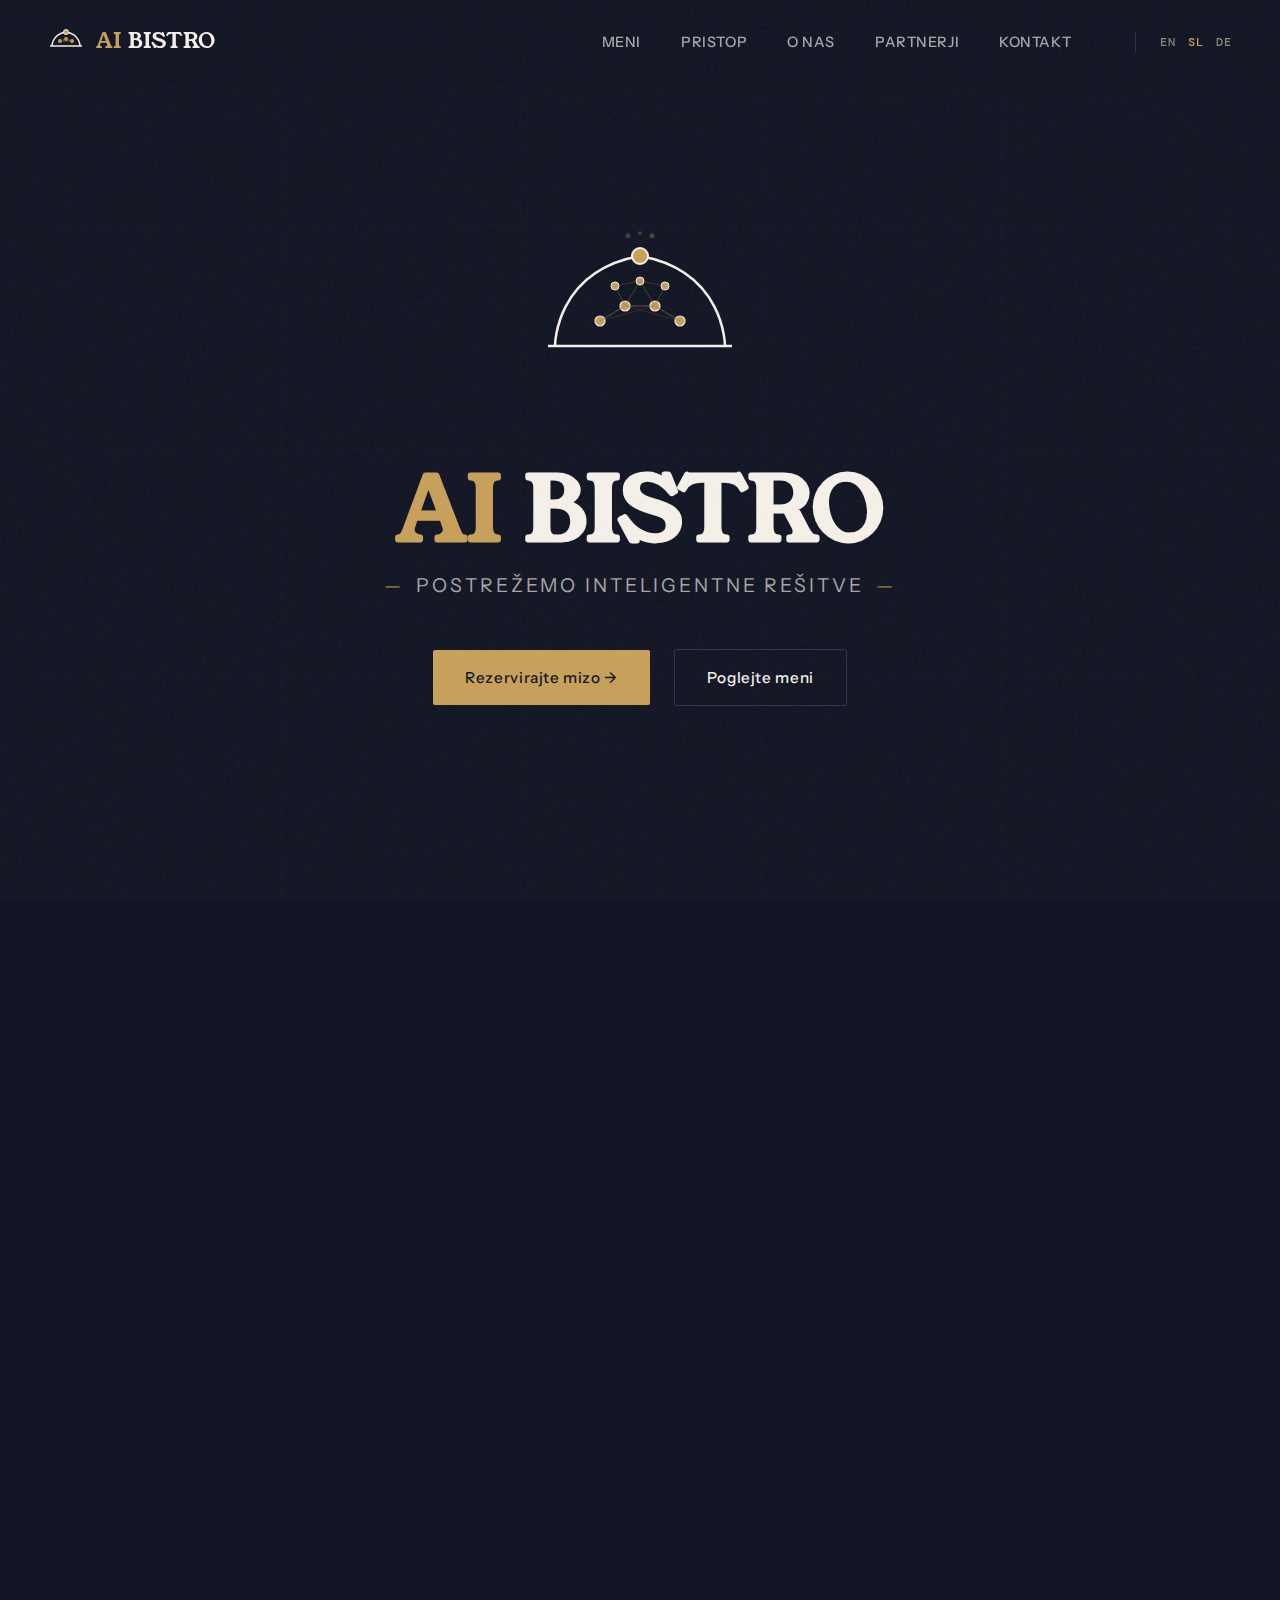
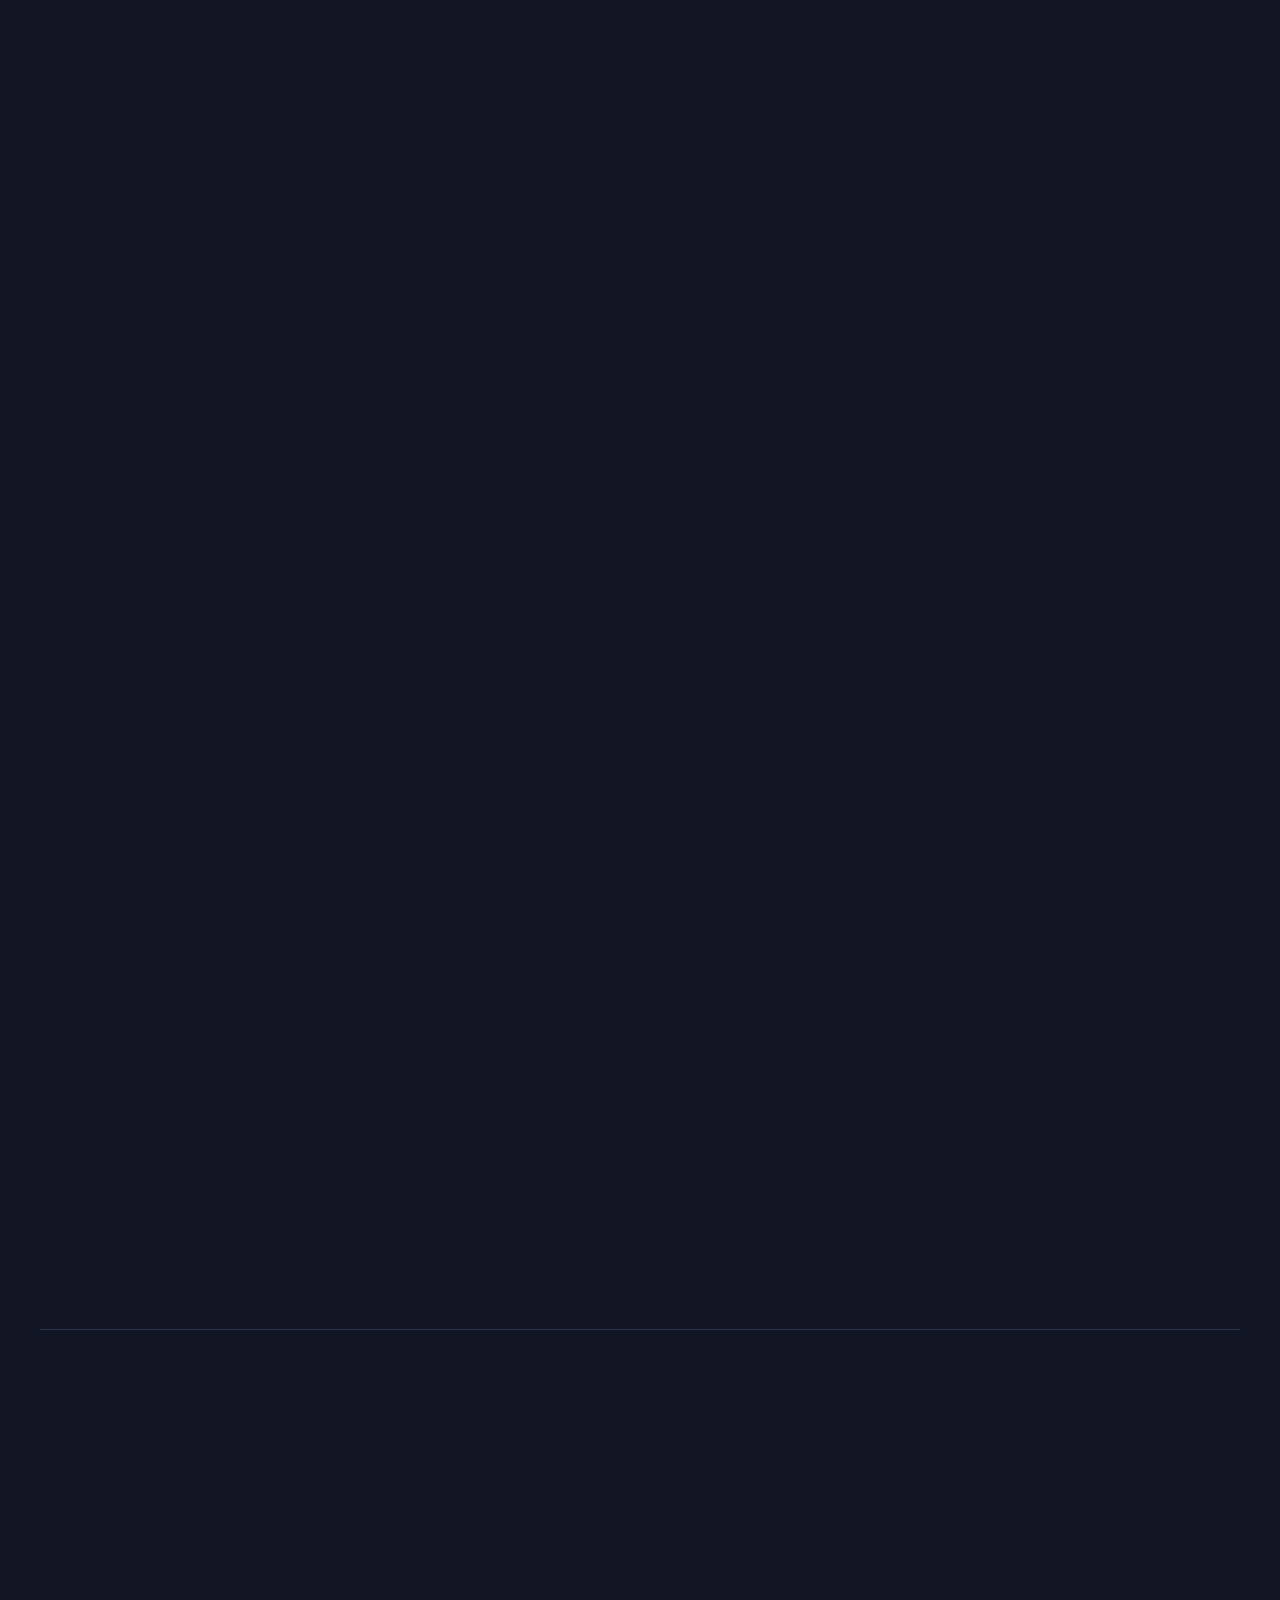
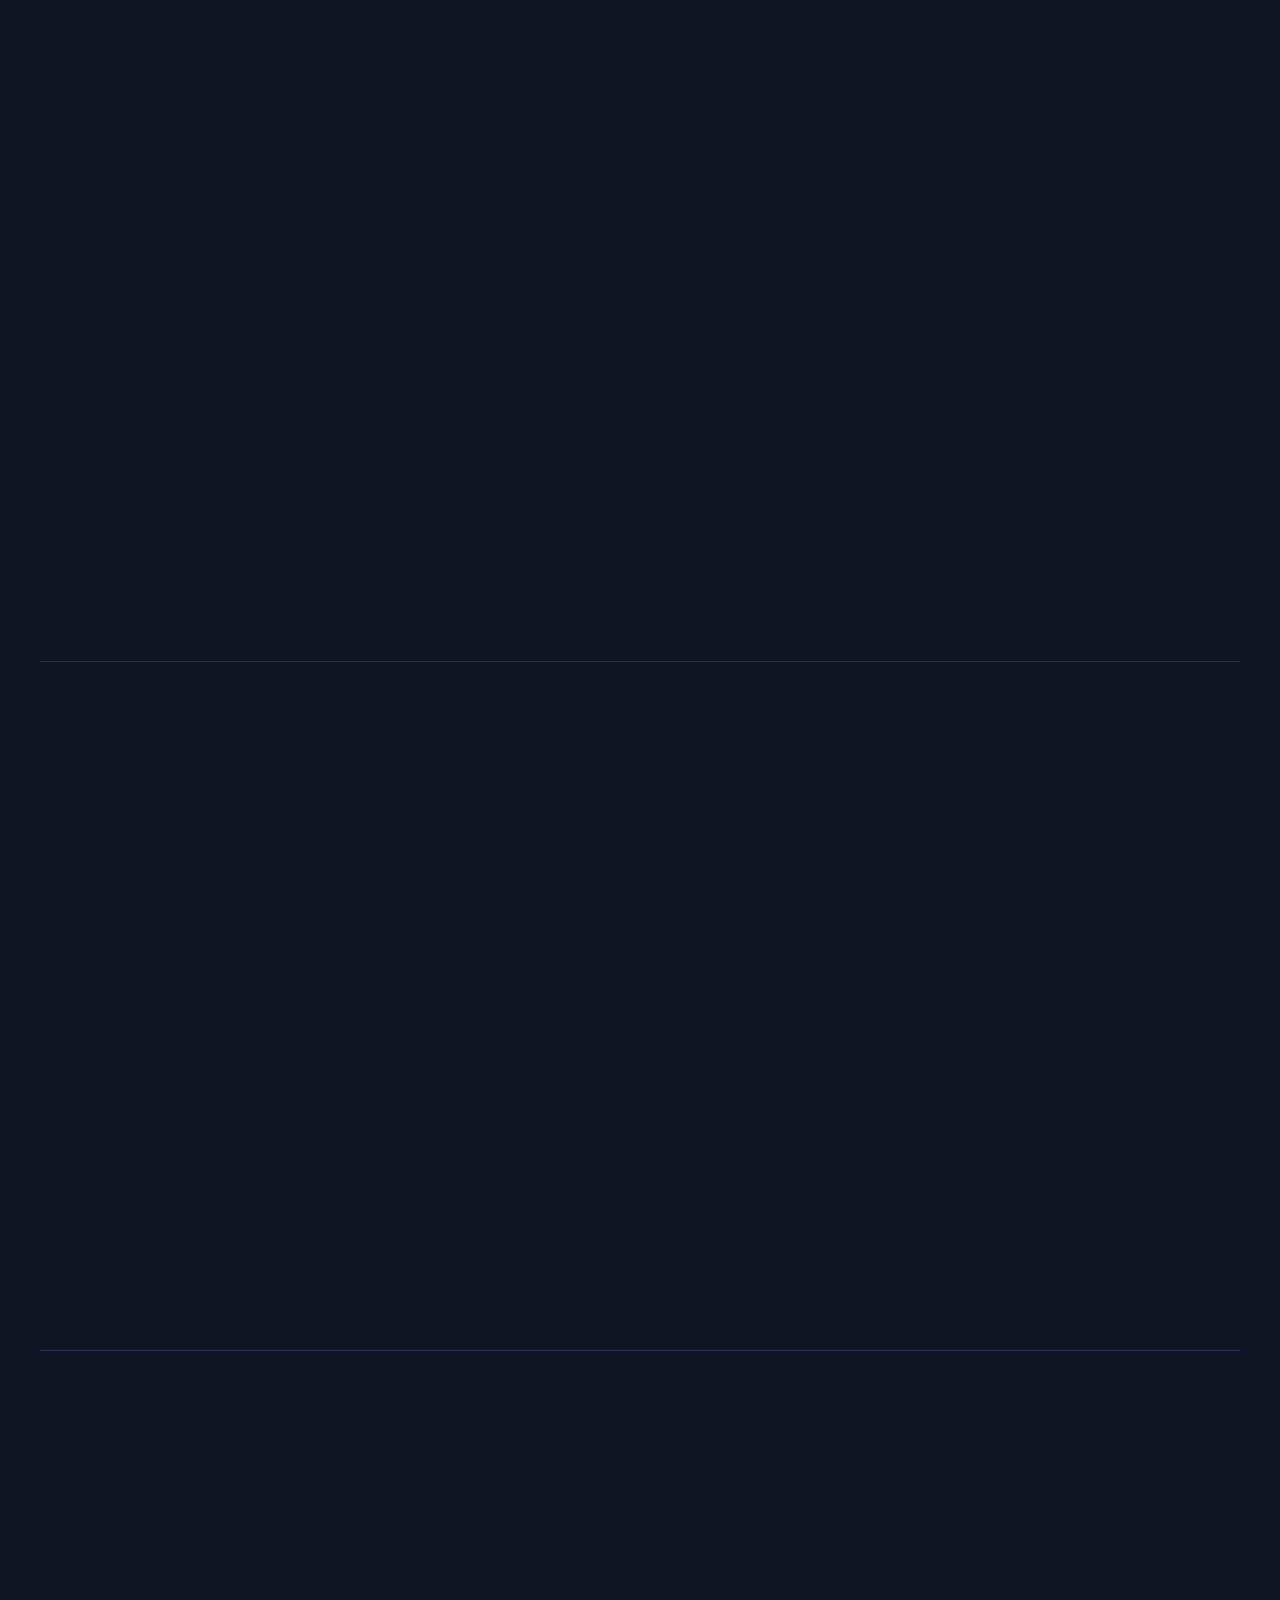
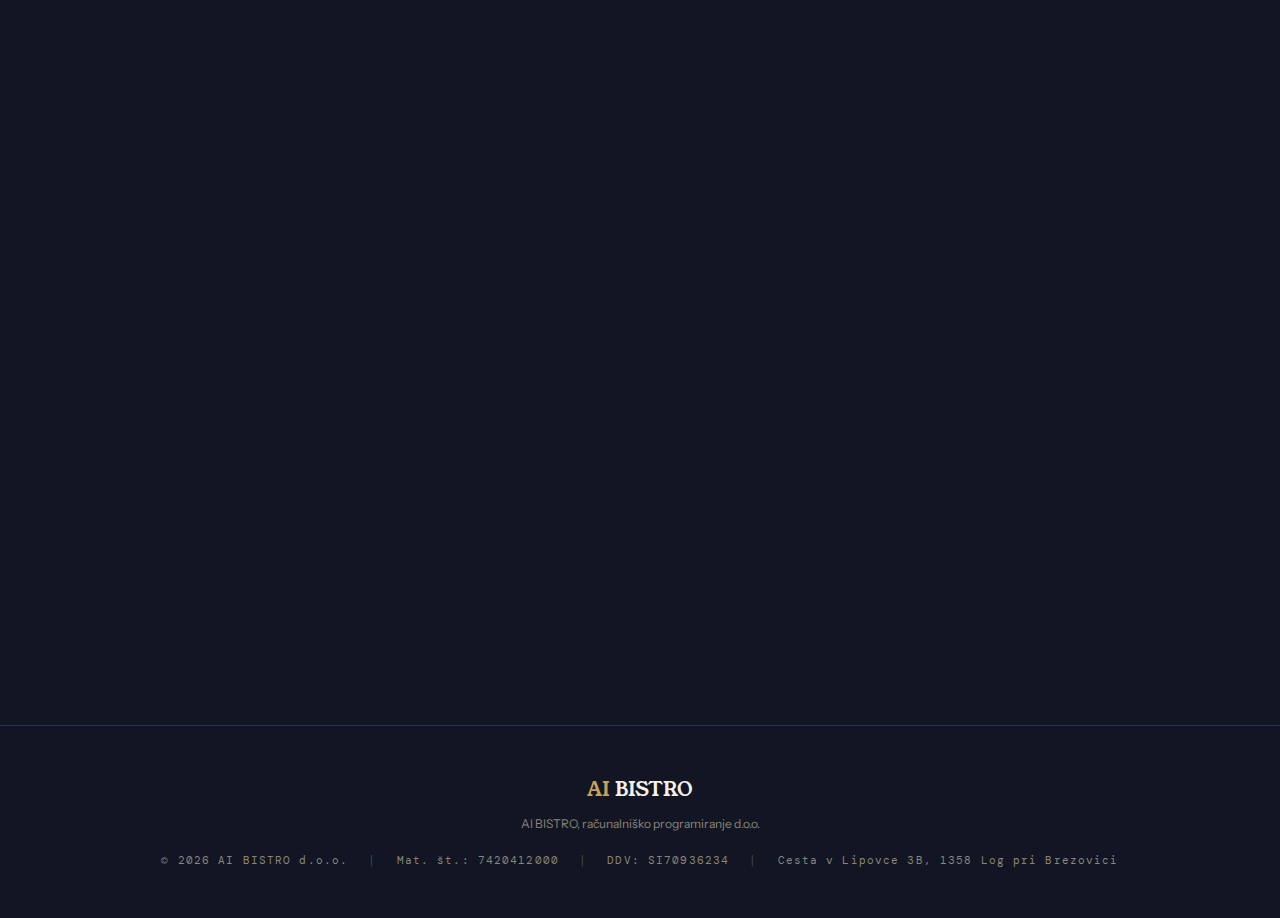
<file: old/sl/index.html>
<!DOCTYPE html>
<html lang="sl">
<head>
    <meta charset="UTF-8">
    <meta name="robots" content="noindex, nofollow">
    <meta name="viewport" content="width=device-width, initial-scale=1.0">

    <!-- Google tag (gtag.js) -->
    <script async src="https://www.googletagmanager.com/gtag/js?id=G-CZC6XJ16E4"></script>
    <script>
      window.dataLayer = window.dataLayer || [];
      function gtag(){dataLayer.push(arguments);}
      gtag('js', new Date());
      gtag('config', 'G-CZC6XJ16E4');
    </script>

    <title>AI BISTRO — Postrežemo inteligentne rešitve</title>
    <meta name="description" content="AI BISTRO d.o.o. — Oblačna arhitektura, podatkovno inženirstvo in rešitve umetne inteligence. Postrežemo podjetniške inteligentne sisteme.">

    <!-- Open Graph -->
    <meta property="og:title" content="AI BISTRO — Postrežemo inteligentne rešitve">
    <meta property="og:description" content="Oblačna arhitektura, podatkovno inženirstvo in rešitve umetne inteligence za podjetja.">
    <meta property="og:type" content="website">
    <meta property="og:url" content="https://ai-bistro.com/sl/">
    <meta property="og:image" content="https://ai-bistro.com/assets/img/og-image.png">
    <meta property="og:locale" content="sl_SI">
    <meta property="og:site_name" content="AI BISTRO">

    <!-- Twitter Card -->
    <meta name="twitter:card" content="summary_large_image">
    <meta name="twitter:title" content="AI BISTRO — Postrežemo inteligentne rešitve">
    <meta name="twitter:description" content="Oblačna arhitektura, podatkovno inženirstvo in rešitve umetne inteligence za podjetja.">
    <meta name="twitter:image" content="https://ai-bistro.com/assets/img/og-image.png">

    <!-- Canonical & Hreflang -->
    <link rel="canonical" href="https://ai-bistro.com/sl/">
    <link rel="alternate" hreflang="en" href="https://ai-bistro.com/en/">
    <link rel="alternate" hreflang="sl" href="https://ai-bistro.com/sl/">
    <link rel="alternate" hreflang="de" href="https://ai-bistro.com/de/">
    <link rel="alternate" hreflang="x-default" href="https://ai-bistro.com/en/">

    <!-- Favicons -->
    <link rel="icon" type="image/x-icon" href="../assets/favicon/favicon.ico">
    <link rel="icon" type="image/png" sizes="16x16" href="../assets/favicon/favicon-16x16.png">
    <link rel="icon" type="image/png" sizes="32x32" href="../assets/favicon/favicon-32x32.png">
    <link rel="apple-touch-icon" sizes="180x180" href="../assets/favicon/apple-touch-icon.png">
    <link rel="manifest" href="../assets/favicon/site.webmanifest">

    <!-- Fonts -->
    <link rel="preconnect" href="https://fonts.googleapis.com">
    <link rel="preconnect" href="https://fonts.gstatic.com" crossorigin>
    <link href="https://fonts.googleapis.com/css2?family=Young+Serif&family=Instrument+Sans:wght@400;500;600&family=DM+Mono:wght@400;500&display=swap" rel="stylesheet">

    <!-- Styles -->
    <link rel="stylesheet" href="../assets/css/style.css">
</head>
<body>

<!-- Navigation -->
<nav id="nav">
    <a href="/sl/" class="nav-logo">
        <svg class="nav-logo-icon" viewBox="0 0 36 36" fill="none" xmlns="http://www.w3.org/2000/svg">
            <path d="M4 22 C4 22, 4 10, 18 8 C32 10, 32 22, 32 22" stroke="#f5f0e8" stroke-width="1.5" fill="none"/>
            <line x1="2" y1="22" x2="34" y2="22" stroke="#f5f0e8" stroke-width="1.5"/>
            <circle cx="18" cy="8" r="2.5" fill="#c8a05a" stroke="#f5f0e8" stroke-width="1"/>
            <circle cx="12" cy="17" r="2" fill="#c8a05a"/>
            <circle cx="18" cy="15" r="2" fill="#c8a05a"/>
            <circle cx="24" cy="17" r="2" fill="#c8a05a"/>
            <line x1="12" y1="17" x2="18" y2="15" stroke="#a07d46" stroke-width="0.7"/>
            <line x1="18" y1="15" x2="24" y2="17" stroke="#a07d46" stroke-width="0.7"/>
            <line x1="12" y1="17" x2="24" y2="17" stroke="#a07d46" stroke-width="0.5"/>
        </svg>
        <span class="nav-logo-text"><span class="ai">AI</span> BISTRO</span>
    </a>
    <ul class="nav-links">
        <li><a href="#menu">Meni</a></li>
        <li><a href="#approach">Pristop</a></li>
        <li><a href="#chef">O nas</a></li>
        <li><a href="#partners">Partnerji</a></li>
        <li><a href="#contact">Kontakt</a></li>
        <li class="lang-switch">
            <a href="/en/">EN</a>
            <a href="/sl/" class="active">SL</a>
            <a href="/de/">DE</a>
        </li>
    </ul>
    <div class="nav-hamburger">
        <span></span><span></span><span></span>
    </div>
</nav>

<!-- Hero -->
<section class="hero">
    <div class="hero-bg">
        <div class="grid-line v" style="left: 20%"></div>
        <div class="grid-line v" style="left: 40%"></div>
        <div class="grid-line v" style="left: 60%"></div>
        <div class="grid-line v" style="left: 80%"></div>
        <div class="grid-line h" style="top: 25%"></div>
        <div class="grid-line h" style="top: 50%"></div>
        <div class="grid-line h" style="top: 75%"></div>
    </div>

    <div class="hero-cloche">
        <svg viewBox="0 0 200 180" fill="none" xmlns="http://www.w3.org/2000/svg">
            <path d="M15 120 C15 120, 15 45, 100 30 C185 45, 185 120, 185 120" stroke="#f5f0e8" stroke-width="2.5" fill="none"/>
            <line x1="8" y1="120" x2="192" y2="120" stroke="#f5f0e8" stroke-width="2.5"/>
            <circle cx="100" cy="30" r="8" fill="#c8a05a" stroke="#f5f0e8" stroke-width="2"/>
            <circle cx="60" cy="95" r="5" fill="#c8a05a" stroke="#f5f0e8" stroke-width="1.2"/>
            <circle cx="85" cy="80" r="5" fill="#c8a05a" stroke="#f5f0e8" stroke-width="1.2"/>
            <circle cx="115" cy="80" r="5" fill="#c8a05a" stroke="#f5f0e8" stroke-width="1.2"/>
            <circle cx="140" cy="95" r="5" fill="#c8a05a" stroke="#f5f0e8" stroke-width="1.2"/>
            <circle cx="75" cy="60" r="4" fill="#c8a05a" stroke="#f5f0e8" stroke-width="1"/>
            <circle cx="100" cy="55" r="4" fill="#c8a05a" stroke="#f5f0e8" stroke-width="1"/>
            <circle cx="125" cy="60" r="4" fill="#c8a05a" stroke="#f5f0e8" stroke-width="1"/>
            <line x1="60" y1="95" x2="85" y2="80" stroke="#a07d46" stroke-width="1" opacity="0.6"/>
            <line x1="85" y1="80" x2="115" y2="80" stroke="#a07d46" stroke-width="1" opacity="0.6"/>
            <line x1="115" y1="80" x2="140" y2="95" stroke="#a07d46" stroke-width="1" opacity="0.6"/>
            <line x1="60" y1="95" x2="115" y2="80" stroke="#a07d46" stroke-width="0.7" opacity="0.3"/>
            <line x1="85" y1="80" x2="140" y2="95" stroke="#a07d46" stroke-width="0.7" opacity="0.3"/>
            <line x1="75" y1="60" x2="85" y2="80" stroke="#a07d46" stroke-width="0.8" opacity="0.5"/>
            <line x1="100" y1="55" x2="85" y2="80" stroke="#a07d46" stroke-width="0.8" opacity="0.5"/>
            <line x1="100" y1="55" x2="115" y2="80" stroke="#a07d46" stroke-width="0.8" opacity="0.5"/>
            <line x1="125" y1="60" x2="115" y2="80" stroke="#a07d46" stroke-width="0.8" opacity="0.5"/>
            <line x1="75" y1="60" x2="100" y2="55" stroke="#a07d46" stroke-width="0.7" opacity="0.4"/>
            <line x1="100" y1="55" x2="125" y2="60" stroke="#a07d46" stroke-width="0.7" opacity="0.4"/>
            <circle cx="88" cy="15" r="2.5" fill="#c8a05a" opacity="0.5">
                <animate attributeName="cy" values="15;5;15" dur="3s" repeatCount="indefinite"/>
                <animate attributeName="opacity" values="0.5;0.1;0.5" dur="3s" repeatCount="indefinite"/>
            </circle>
            <circle cx="100" cy="12" r="2" fill="#c8a05a" opacity="0.4">
                <animate attributeName="cy" values="12;0;12" dur="4s" repeatCount="indefinite"/>
                <animate attributeName="opacity" values="0.4;0.05;0.4" dur="4s" repeatCount="indefinite"/>
            </circle>
            <circle cx="112" cy="15" r="2.5" fill="#c8a05a" opacity="0.5">
                <animate attributeName="cy" values="15;3;15" dur="3.5s" repeatCount="indefinite"/>
                <animate attributeName="opacity" values="0.5;0.1;0.5" dur="3.5s" repeatCount="indefinite"/>
            </circle>
        </svg>
    </div>

    <h1><span class="ai">AI</span> BISTRO</h1>
    <p class="hero-tagline">postrežemo inteligentne rešitve</p>

    <div class="hero-cta">
        <a href="#contact" class="btn btn-primary">Rezervirajte mizo &rarr;</a>
        <a href="#menu" class="btn btn-outline">Poglejte meni</a>
    </div>
</section>

<!-- Services / Menu -->
<section id="menu">
    <div class="reveal">
        <p class="section-label">// Današnji meni</p>
        <h2 class="section-title">Kaj postrežemo</h2>
        <p class="section-desc">Podjetniške rešitve umetne inteligence in podatkov, pripravljene po naročilu. Vsak projekt je prilagojen vaši arhitekturi in poslovnim ciljem.</p>
    </div>

    <div class="menu-grid">
        <div class="menu-card reveal">
            <p class="menu-number">01 — PREDJED</p>
            <h3>Strategija AI in arhitektura</h3>
            <p>Načrtovanje oblačne arhitekture, ocene pripravljenosti na AI in načrti, usklajeni z vašimi poslovnimi cilji. Pomagamo vam razumeti, kaj je mogoče, in zgraditi načrt za dosego cilja.</p>
            <div class="menu-tech">
                <span>Azure</span>
                <span>AWS</span>
                <span>GCP</span>
                <span>Architecture</span>
            </div>
        </div>

        <div class="menu-card reveal">
            <p class="menu-number">02 — GLAVNA JED</p>
            <h3>Podatkovni in AI inženiring</h3>
            <p>Produkcijski podatkovni cevovodi, ML/AI sistemi in rešitve za dokumentno inteligenco. Od podatkovnega skladišča do sklepanja v realnem času — gradimo sisteme, ki poganjajo vaše ambicije na področju AI.</p>
            <div class="menu-tech">
                <span>Python</span>
                <span>LLM</span>
                <span>RAG</span>
                <span>MongoDB</span>
                <span>Kafka</span>
                <span>MCP</span>
                <span>Databricks</span>
            </div>
        </div>

        <div class="menu-card reveal">
            <p class="menu-number">03 — SPECIALITETA ŠEFA</p>
            <h3>Inteligentna obdelava dokumentov</h3>
            <p>Pretvorite nestrukturirane dokumente v strukturirane, uporabne podatke. Specializirani za zavarovalništvo, finančne storitve in podjetniške dokumentne procese z ekstrakcijo, ki jo poganja LLM.</p>
            <div class="menu-tech">
                <span>LangChain</span>
                <span>LlamaIndex</span>
                <span>Pydantic</span>
                <span>OCR</span>
                <span>NLP</span>
            </div>
        </div>

        <div class="menu-card reveal">
            <p class="menu-number">04 — SLADICA</p>
            <h3>AI rešitve po meri</h3>
            <p>Aplikacije umetne inteligence po meri, agentni delovni tokovi in integracija najsodobnejših modelov v vaš obstoječi tehnološki sklad. Najnovejše raziskave prinašamo v produkcijsko pripravljene sisteme.</p>
            <div class="menu-tech">
                <span>LangGraph</span>
                <span>Agents</span>
                <span>Fine-tuning</span>
                <span>LLMOps</span>
            </div>
        </div>
    </div>
</section>

<!-- Approach -->
<section id="approach">
    <div class="approach reveal">
        <div>
            <p class="section-label">// Naš recept</p>
            <h2 class="section-title">Kako kuhamo</h2>
            <p class="section-desc" style="margin-bottom: 2rem;">Vsak projekt sledi preizkušeni metodologiji. Verjamemo v razumevanje najprej, gradnjo drugič in nenehno izboljševanje.</p>
            <p style="color: var(--text-dim); font-size: 0.95rem;">Združujemo poglobljeno tehnično znanje s pragmatičnim pristopom. Brez napihnjenih ogrodij, brez nepotrebne kompleksnosti — le čiste, vzdržljive rešitve, ki rešujejo resnične probleme.</p>
        </div>

        <div class="approach-visual">
            <div class="approach-step">
                <div class="step-num">01</div>
                <div class="step-text">
                    <h4>Okusimo in razumemo</h4>
                    <p>Poglobljen vpogled v vaše podatkovne okolje, poslovne potrebe in tehnične omejitve.</p>
                </div>
            </div>
            <div class="approach-step">
                <div class="step-num">02</div>
                <div class="step-text">
                    <h4>Oblikujemo recept</h4>
                    <p>Načrtovanje arhitekture, dokaz koncepta in validacija z resničnimi podatki.</p>
                </div>
            </div>
            <div class="approach-step">
                <div class="step-num">03</div>
                <div class="step-text">
                    <h4>Kuhamo in izboljšujemo</h4>
                    <p>Agilni razvoj z nenehnimi povratnimi informacijami in produkcijsko kakovostjo.</p>
                </div>
            </div>
            <div class="approach-step">
                <div class="step-num">04</div>
                <div class="step-text">
                    <h4>Postrežemo in podpiramo</h4>
                    <p>Namestitev, prenos znanja in stalna optimizacija.</p>
                </div>
            </div>
        </div>
    </div>
</section>

<!-- About / Chef -->
<section id="chef" class="chef-section">
    <div class="reveal">
        <p class="section-label">// Kuhinjska ekipa</p>
        <h2 class="section-title">Kdo je v kuhinji</h2>
    </div>

    <div class="chef-member reveal">
        <div class="chef-card">
            <img class="chef-photo" src="../assets/img/nadya.png" alt="Nadezda Vykhodtseva">
            <h3>Nadezda Vykhodtseva <span class="chef-alias">(Nadya V.)</span></h3>
            <p class="chef-title">CEO & vodja</p>
        </div>
        <div class="chef-details">
            <p>Z magisterijem iz poslovnih ved na Univerzi v Ljubljani in več kot 10-letnimi izkušnjami v finančnem sektorju — od <span class="highlight">računovodstva in davčnega poročanja do upravljanja investicijskih skladov</span> — Nadya prinaša ostro operativno strokovno znanje v AI BISTRO. Zagotavlja, da vsak projekt teče gladko od prvega pogovora do končne dostave.</p>

            <div class="credentials">
                <div class="credential">
                    <div class="credential-icon">&#128188;</div>
                    <span>Poslovanje & finance</span>
                </div>
                <div class="credential">
                    <div class="credential-icon">&#9881;&#65039;</div>
                    <span>Operacije</span>
                </div>
                <div class="credential">
                    <div class="credential-icon">&#128200;</div>
                    <span>Upravljanje naložb</span>
                </div>
            </div>
        </div>
    </div>

    <div class="chef-member reveal">
        <div class="chef-card">
            <img class="chef-photo" src="../assets/img/andrey.jpg" alt="Andrey Vykhodtsev">
            <h3>Andrey Vykhodtsev <span class="chef-alias">(Andy V.)</span></h3>
            <p class="chef-title">CTO & glavni šef</p>
        </div>
        <div class="chef-details">
            <p>Z dolgoletnimi izkušnjami pri načrtovanju oblačnih rešitev in gradnji AI-poganjanih sistemov za <span class="highlight">zavarovalništvo in finančne storitve</span> je Andrey ustanovil AI BISTRO, da bi prinesel podjetniške zmogljivosti umetne inteligence organizacijam, ki so pripravljene preoblikovati svoje poslovanje.</p>

            <p>Njegovo delo pokriva celoten sklad sodobne umetne inteligence — od <span class="highlight">podatkovnega inženirstva in arhitekture cevovodov</span> do <span class="highlight">integracije LLM, dokumentne inteligence in produkcijskih ML sistemov</span>. Verjame v gradnjo rešitev, ki niso le tehnično odlične, temveč tudi praktično uporabne.</p>

            <div class="credentials">
                <div class="credential">
                    <div class="credential-icon">&#9729;&#65039;</div>
                    <span>Cloud Architecture</span>
                </div>
                <div class="credential">
                    <div class="credential-icon">&#129504;</div>
                    <span>AI/ML Engineering</span>
                </div>
                <div class="credential">
                    <div class="credential-icon">&#128202;</div>
                    <span>Data Science</span>
                </div>
                <div class="credential">
                    <div class="credential-icon">&#128013;</div>
                    <span>Python</span>
                </div>
            </div>
        </div>
    </div>
</section>

<!-- Partners -->
<section id="partners" class="partner-section">
    <div class="reveal">
        <p class="section-label">// Zaupanja vredni partnerji</p>
        <h2 class="section-title">S kom sodelujemo</h2>
    </div>

    <div class="partner-grid reveal">
        <div class="partner-card">
            <img src="../assets/img/aprova-logo.png" alt="Aprova GmbH" class="partner-logo">
            <p class="partner-label">Strategic Partner</p>
            <h3>Aprova GmbH</h3>
            <p>Skupaj z Aprova zagotavljamo rešitve za inteligentno obdelavo dokumentov in avtomatizacijo, ki jih poganja umetna inteligenca, za švicarski zavarovalni in finančni trg.</p>
            <a href="https://aprova.ch" target="_blank" rel="noopener noreferrer" class="partner-link">aprova.ch &rarr;</a>
        </div>
    </div>
</section>

<!-- Contact -->
<section id="contact">
    <div class="reveal">
        <p class="section-label">// Rezervacija</p>
        <h2 class="section-title">Rezervirajte mizo</h2>
    </div>

    <div class="contact-grid reveal">
        <div class="contact-info">
            <h3>Pogovorimo se o vašem projektu</h3>
            <p>Ne glede na to, ali raziskujete možnosti umetne inteligence ali ste pripravljeni na gradnjo, z veseljem bom slišal o vaših izzivih in pogledal, kako vam lahko pomagamo.</p>

            <a href="mailto:info@ai-bistro.com" class="contact-link">
                <span class="link-label">E-pošta</span>
                <span class="link-value">info@ai-bistro.com</span>
            </a>
            <a href="#" class="contact-link">
                <span class="link-label">LinkedIn</span>
                <span class="link-value">AI BISTRO d.o.o.</span>
            </a>
            <div class="contact-link" style="cursor: default;">
                <span class="link-label">Sedež</span>
                <span class="link-value">Ljubljana, Slovenija &#127480;&#127470;</span>
            </div>
            <div class="contact-link" style="cursor: default; border-bottom: none;">
                <span class="link-label">Delujemo</span>
                <span class="link-value">Evropa in širše &#127758;</span>
            </div>
        </div>

        <div class="contact-form">
            <h3>Hitra poizvedba</h3>
            <p class="form-subtitle">Povejte nam, kaj potrebujete</p>
            <form action="https://formspree.io/f/xwvnkpko" method="POST">
                <div class="form-group">
                    <label>Ime</label>
                    <input type="text" name="name" placeholder="Vaše ime" required>
                </div>
                <div class="form-group">
                    <label>E-pošta</label>
                    <input type="email" name="email" placeholder="vi@podjetje.com" required>
                </div>
                <div class="form-group">
                    <label>Kaj se kuha?</label>
                    <textarea name="message" placeholder="Povejte nam o vašem projektu, izzivu ali ideji..."></textarea>
                </div>
                <button type="submit" class="btn btn-primary" style="width: 100%; justify-content: center;">Pošlji poizvedbo &rarr;</button>
            </form>
        </div>
    </div>
</section>

<!-- Footer -->
<footer>
    <p class="footer-logo"><span class="ai">AI</span> BISTRO</p>
    <p class="footer-company">AI BISTRO, ra&#269;unalni&#353;ko programiranje d.o.o.</p>
    <p class="footer-legal">
        &copy; 2026 AI BISTRO d.o.o.
        <span>|</span>
        Mat. &#353;t.: 7420412000
        <span>|</span>
        DDV: SI70936234
        <span>|</span>
        Cesta v Lipovce 3B, 1358 Log pri Brezovici
    </p>
</footer>

<script src="../assets/js/main.js?v=2"></script>
</body>
</html>
</file>
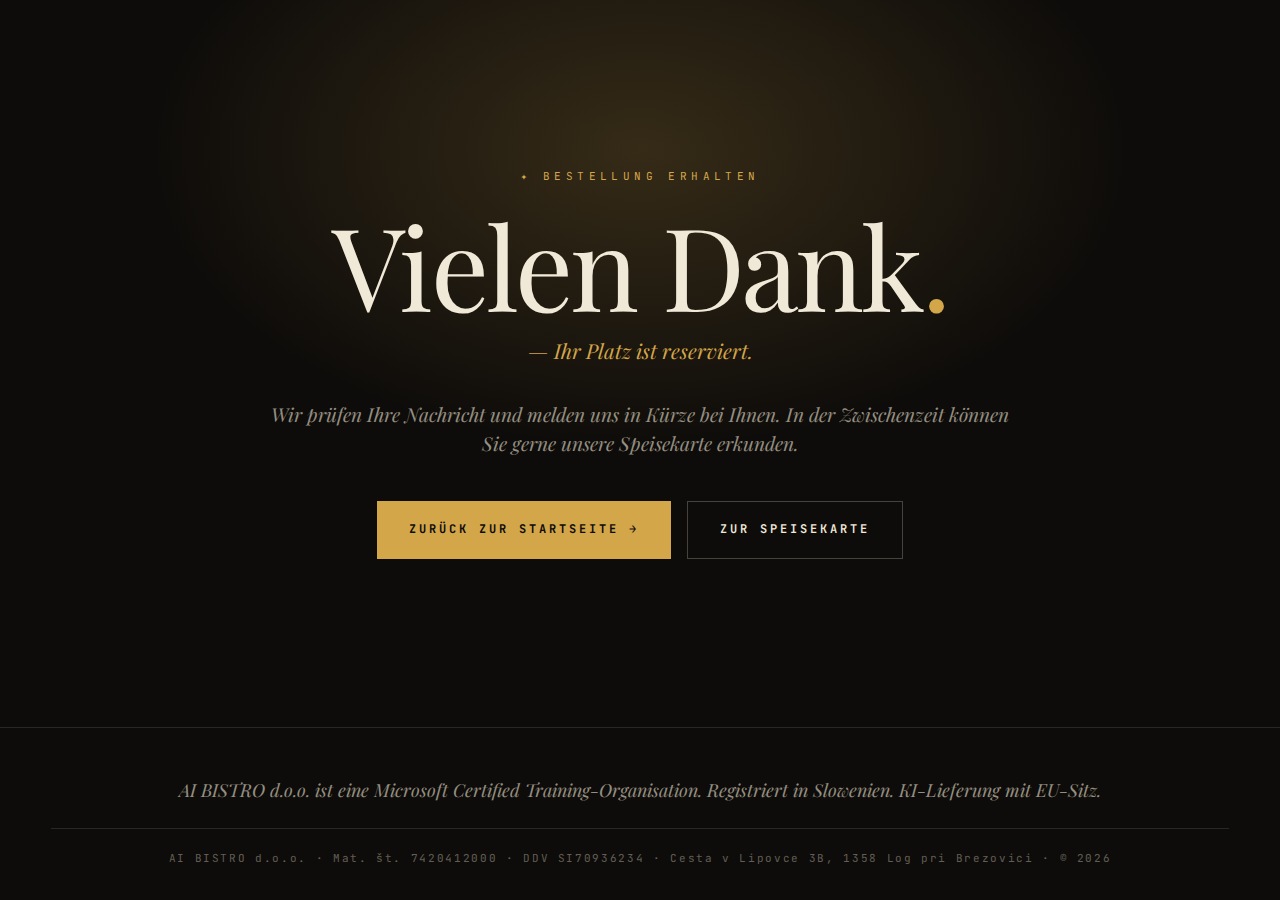
<file: de/thank-you.html>
<!DOCTYPE html>
<html lang="de">
<head>
    <meta charset="UTF-8">
    <meta name="viewport" content="width=device-width, initial-scale=1.0">
    <title>Vielen Dank — AI BISTRO</title>
    <meta name="robots" content="noindex, nofollow">

    <!-- Favicons -->
    <link rel="icon" type="image/x-icon" href="../assets/favicon/favicon.ico">
    <link rel="icon" type="image/png" sizes="16x16" href="../assets/favicon/favicon-16x16.png">
    <link rel="icon" type="image/png" sizes="32x32" href="../assets/favicon/favicon-32x32.png">
    <link rel="apple-touch-icon" sizes="180x180" href="../assets/favicon/apple-touch-icon.png">

    <!-- Fonts -->
    <link rel="preconnect" href="https://fonts.googleapis.com">
    <link rel="preconnect" href="https://fonts.gstatic.com" crossorigin>
    <link href="https://fonts.googleapis.com/css2?family=Playfair+Display:ital,wght@0,400;0,500;0,600;1,400&family=JetBrains+Mono:wght@400;600;700&family=Inter:wght@400;500&display=swap" rel="stylesheet">

    <!-- Styles -->
    <link rel="stylesheet" href="../assets/css/style.css?v=v6">
</head>
<body style="display:flex; flex-direction:column; min-height:100vh;">

<section class="hero" style="flex:1; display:flex; flex-direction:column; justify-content:center; align-items:center; padding:4rem 1.5rem;">
    <p class="kicker">BESTELLUNG ERHALTEN</p>
    <h1 class="display" style="text-align:center;">Vielen Dank<span class="gd">.</span></h1>
    <div class="italic-kicker" style="text-align:center;">— <span class="script">Ihr Platz ist reserviert.</span></div>
    <p class="lead" style="margin: 32px auto 0; text-align:center;">
        Wir prüfen Ihre Nachricht und melden uns in Kürze bei Ihnen. In der Zwischenzeit können Sie gerne unsere Speisekarte erkunden.
    </p>
    <div class="hero-cta">
        <a href="/de/" class="btn btn-primary">Zurück zur Startseite →</a>
        <a href="/de/#menu" class="btn btn-outline">Zur Speisekarte</a>
    </div>
</section>

<footer>
    <p class="mct-line">AI BISTRO d.o.o. ist eine Microsoft Certified Training-Organisation. Registriert in Slowenien. KI-Lieferung mit EU-Sitz.</p>
    <p class="legal">AI BISTRO d.o.o. · Mat. št. 7420412000 · DDV SI70936234 · Cesta v Lipovce 3B, 1358 Log pri Brezovici · &copy; 2026</p>
</footer>

</body>
</html>
</file>
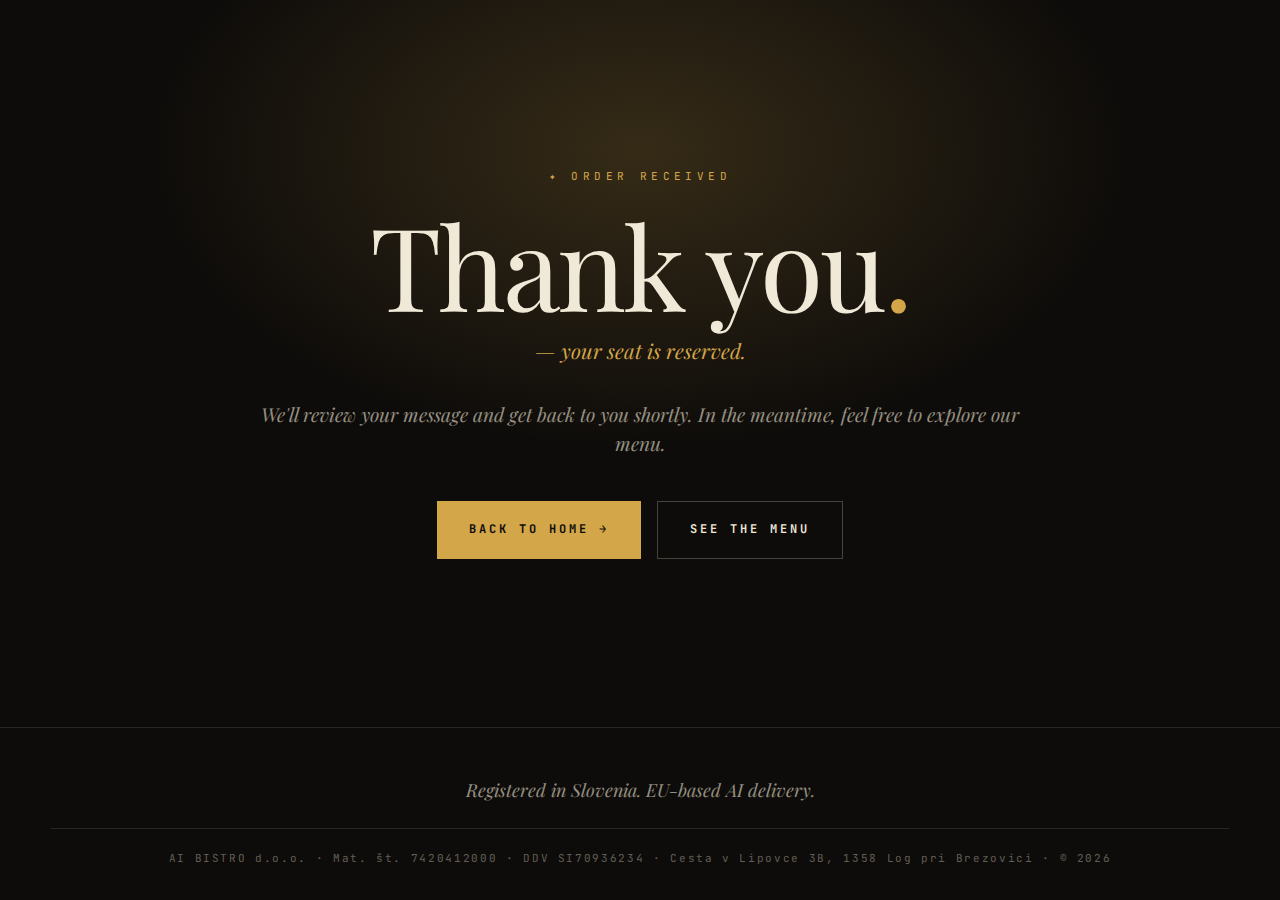
<file: en/thank-you.html>
<!DOCTYPE html>
<html lang="en">
<head>
    <meta charset="UTF-8">
    <meta name="viewport" content="width=device-width, initial-scale=1.0">
    <title>Thank You — AI BISTRO</title>
    <meta name="robots" content="noindex, nofollow">

    <!-- Favicons -->
    <link rel="icon" type="image/x-icon" href="../assets/favicon/favicon.ico">
    <link rel="icon" type="image/png" sizes="16x16" href="../assets/favicon/favicon-16x16.png">
    <link rel="icon" type="image/png" sizes="32x32" href="../assets/favicon/favicon-32x32.png">
    <link rel="apple-touch-icon" sizes="180x180" href="../assets/favicon/apple-touch-icon.png">

    <!-- Fonts -->
    <link rel="preconnect" href="https://fonts.googleapis.com">
    <link rel="preconnect" href="https://fonts.gstatic.com" crossorigin>
    <link href="https://fonts.googleapis.com/css2?family=Playfair+Display:ital,wght@0,400;0,500;0,600;1,400&family=JetBrains+Mono:wght@400;600;700&family=Inter:wght@400;500&display=swap" rel="stylesheet">

    <!-- Styles -->
    <link rel="stylesheet" href="../assets/css/style.css?v=v6">
</head>
<body style="display:flex; flex-direction:column; min-height:100vh;">

<section class="hero" style="flex:1; display:flex; flex-direction:column; justify-content:center; align-items:center; padding:4rem 1.5rem;">
    <p class="kicker">ORDER RECEIVED</p>
    <h1 class="display" style="text-align:center;">Thank you<span class="gd">.</span></h1>
    <div class="italic-kicker" style="text-align:center;">— <span class="script">your seat is reserved.</span></div>
    <p class="lead" style="margin: 32px auto 0; text-align:center;">
        We'll review your message and get back to you shortly. In the meantime, feel free to explore our menu.
    </p>
    <div class="hero-cta">
        <a href="/en/" class="btn btn-primary">Back to Home →</a>
        <a href="/en/#menu" class="btn btn-outline">See the Menu</a>
    </div>
</section>

<footer>
    <p class="mct-line">Registered in Slovenia. EU-based AI delivery.</p>
    <p class="legal">AI BISTRO d.o.o. · Mat. št. 7420412000 · DDV SI70936234 · Cesta v Lipovce 3B, 1358 Log pri Brezovici · &copy; 2026</p>
</footer>

</body>
</html>
</file>
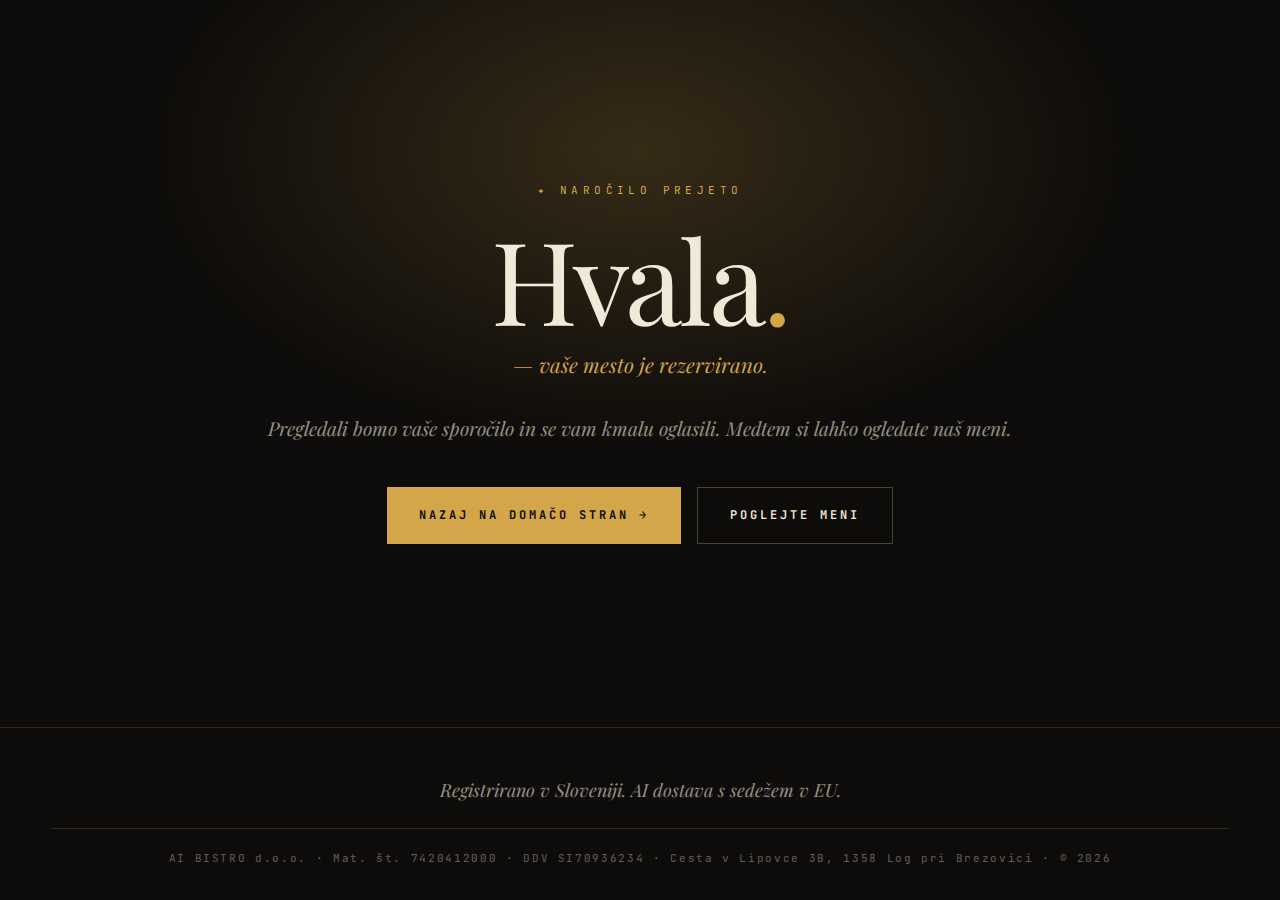
<file: sl/thank-you.html>
<!DOCTYPE html>
<html lang="sl">
<head>
    <meta charset="UTF-8">
    <meta name="viewport" content="width=device-width, initial-scale=1.0">
    <title>Hvala — AI BISTRO</title>
    <meta name="robots" content="noindex, nofollow">

    <!-- Favicons -->
    <link rel="icon" type="image/x-icon" href="../assets/favicon/favicon.ico">
    <link rel="icon" type="image/png" sizes="16x16" href="../assets/favicon/favicon-16x16.png">
    <link rel="icon" type="image/png" sizes="32x32" href="../assets/favicon/favicon-32x32.png">
    <link rel="apple-touch-icon" sizes="180x180" href="../assets/favicon/apple-touch-icon.png">

    <!-- Fonts -->
    <link rel="preconnect" href="https://fonts.googleapis.com">
    <link rel="preconnect" href="https://fonts.gstatic.com" crossorigin>
    <link href="https://fonts.googleapis.com/css2?family=Playfair+Display:ital,wght@0,400;0,500;0,600;1,400&family=JetBrains+Mono:wght@400;600;700&family=Inter:wght@400;500&display=swap" rel="stylesheet">

    <!-- Styles -->
    <link rel="stylesheet" href="../assets/css/style.css?v=v6">
</head>
<body style="display:flex; flex-direction:column; min-height:100vh;">

<section class="hero" style="flex:1; display:flex; flex-direction:column; justify-content:center; align-items:center; padding:4rem 1.5rem;">
    <p class="kicker">NAROČILO PREJETO</p>
    <h1 class="display" style="text-align:center;">Hvala<span class="gd">.</span></h1>
    <div class="italic-kicker" style="text-align:center;">— <span class="script">vaše mesto je rezervirano.</span></div>
    <p class="lead" style="margin: 32px auto 0; text-align:center;">
        Pregledali bomo vaše sporočilo in se vam kmalu oglasili. Medtem si lahko ogledate naš meni.
    </p>
    <div class="hero-cta">
        <a href="/sl/" class="btn btn-primary">Nazaj na domačo stran →</a>
        <a href="/sl/#menu" class="btn btn-outline">Poglejte meni</a>
    </div>
</section>

<footer>
    <p class="mct-line">Registrirano v Sloveniji. AI dostava s sedežem v EU.</p>
    <p class="legal">AI BISTRO d.o.o. · Mat. št. 7420412000 · DDV SI70936234 · Cesta v Lipovce 3B, 1358 Log pri Brezovici · &copy; 2026</p>
</footer>

</body>
</html>
</file>
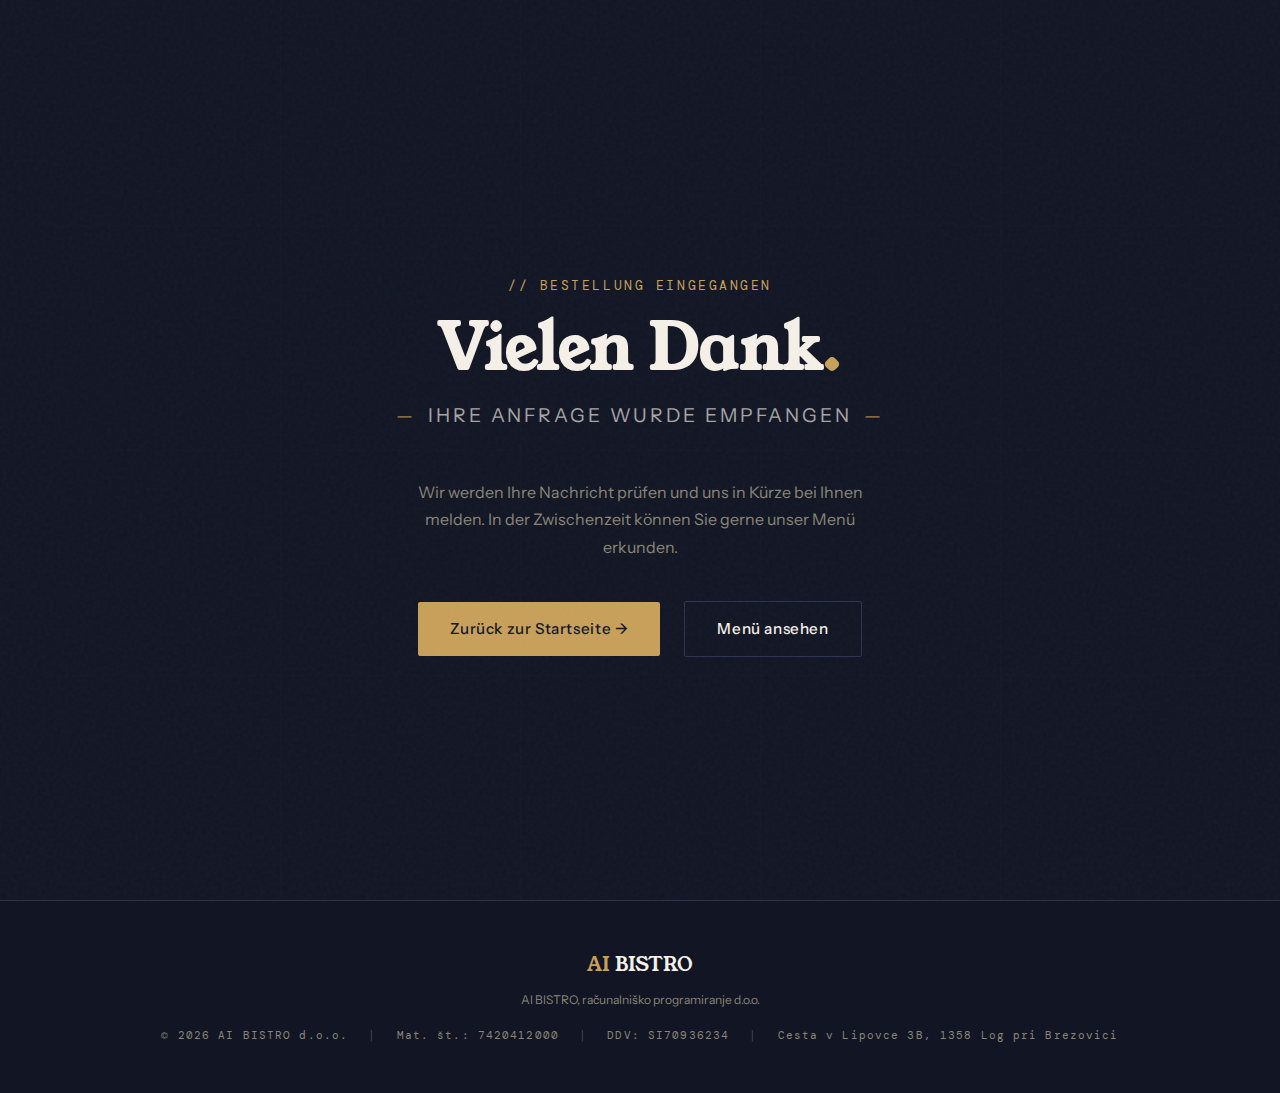
<file: old/de/thank-you.html>
<!DOCTYPE html>
<html lang="de">
<head>
    <meta charset="UTF-8">
    <meta name="viewport" content="width=device-width, initial-scale=1.0">
    <title>Vielen Dank — AI BISTRO</title>
    <meta name="robots" content="noindex, nofollow">

    <!-- Favicons -->
    <link rel="icon" type="image/x-icon" href="../assets/favicon/favicon.ico">
    <link rel="icon" type="image/png" sizes="16x16" href="../assets/favicon/favicon-16x16.png">
    <link rel="icon" type="image/png" sizes="32x32" href="../assets/favicon/favicon-32x32.png">
    <link rel="apple-touch-icon" sizes="180x180" href="../assets/favicon/apple-touch-icon.png">

    <!-- Fonts -->
    <link rel="preconnect" href="https://fonts.googleapis.com">
    <link rel="preconnect" href="https://fonts.gstatic.com" crossorigin>
    <link href="https://fonts.googleapis.com/css2?family=Young+Serif&family=Instrument+Sans:wght@400;500;600&family=DM+Mono:wght@400;500&display=swap" rel="stylesheet">

    <!-- Styles -->
    <link rel="stylesheet" href="../assets/css/style.css">
</head>
<body>

<section class="hero" style="min-height: 100vh; justify-content: center;">
    <div class="hero-bg">
        <div class="grid-line v" style="left: 20%"></div>
        <div class="grid-line v" style="left: 40%"></div>
        <div class="grid-line v" style="left: 60%"></div>
        <div class="grid-line v" style="left: 80%"></div>
        <div class="grid-line h" style="top: 25%"></div>
        <div class="grid-line h" style="top: 50%"></div>
        <div class="grid-line h" style="top: 75%"></div>
    </div>

    <p class="section-label">// Bestellung eingegangen</p>
    <h1 style="font-family: 'Young Serif', serif; font-size: clamp(2.5rem, 5vw, 4rem); color: var(--cream); margin-bottom: 1rem;">
        Vielen Dank<span style="color: var(--gold);">.</span>
    </h1>
    <p class="hero-tagline">Ihre Anfrage wurde empfangen</p>
    <p style="color: var(--text-dim); max-width: 480px; text-align: center; line-height: 1.7; margin-bottom: 2.5rem;">
        Wir werden Ihre Nachricht prüfen und uns in Kürze bei Ihnen melden. In der Zwischenzeit können Sie gerne unser Menü erkunden.
    </p>

    <div class="hero-cta">
        <a href="/de/" class="btn btn-primary">Zurück zur Startseite &rarr;</a>
        <a href="/de/#menu" class="btn btn-outline">Menü ansehen</a>
    </div>
</section>

<footer>
    <p class="footer-logo"><span class="ai">AI</span> BISTRO</p>
    <p class="footer-company">AI BISTRO, ra&#269;unalni&#353;ko programiranje d.o.o.</p>
    <p class="footer-legal">
        &copy; 2026 AI BISTRO d.o.o.
        <span>|</span>
        Mat. &#353;t.: 7420412000
        <span>|</span>
        DDV: SI70936234
        <span>|</span>
        Cesta v Lipovce 3B, 1358 Log pri Brezovici
    </p>
</footer>

</body>
</html>
</file>
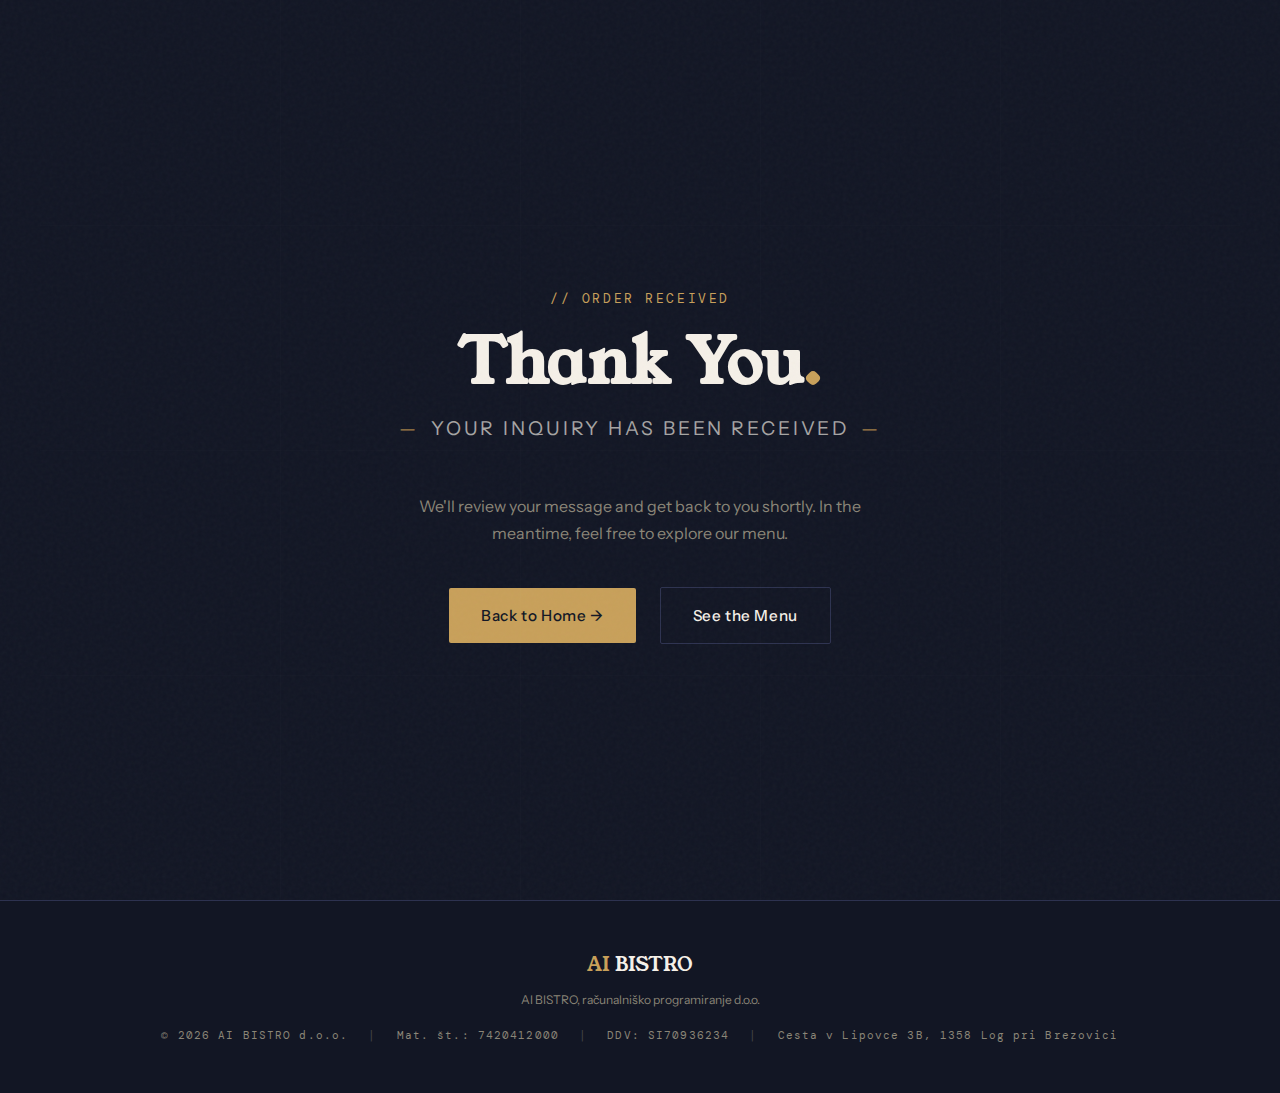
<file: old/en/thank-you.html>
<!DOCTYPE html>
<html lang="en">
<head>
    <meta charset="UTF-8">
    <meta name="viewport" content="width=device-width, initial-scale=1.0">
    <title>Thank You — AI BISTRO</title>
    <meta name="robots" content="noindex, nofollow">

    <!-- Favicons -->
    <link rel="icon" type="image/x-icon" href="../assets/favicon/favicon.ico">
    <link rel="icon" type="image/png" sizes="16x16" href="../assets/favicon/favicon-16x16.png">
    <link rel="icon" type="image/png" sizes="32x32" href="../assets/favicon/favicon-32x32.png">
    <link rel="apple-touch-icon" sizes="180x180" href="../assets/favicon/apple-touch-icon.png">

    <!-- Fonts -->
    <link rel="preconnect" href="https://fonts.googleapis.com">
    <link rel="preconnect" href="https://fonts.gstatic.com" crossorigin>
    <link href="https://fonts.googleapis.com/css2?family=Young+Serif&family=Instrument+Sans:wght@400;500;600&family=DM+Mono:wght@400;500&display=swap" rel="stylesheet">

    <!-- Styles -->
    <link rel="stylesheet" href="../assets/css/style.css">
</head>
<body>

<section class="hero" style="min-height: 100vh; justify-content: center;">
    <div class="hero-bg">
        <div class="grid-line v" style="left: 20%"></div>
        <div class="grid-line v" style="left: 40%"></div>
        <div class="grid-line v" style="left: 60%"></div>
        <div class="grid-line v" style="left: 80%"></div>
        <div class="grid-line h" style="top: 25%"></div>
        <div class="grid-line h" style="top: 50%"></div>
        <div class="grid-line h" style="top: 75%"></div>
    </div>

    <p class="section-label">// Order Received</p>
    <h1 style="font-family: 'Young Serif', serif; font-size: clamp(2.5rem, 5vw, 4rem); color: var(--cream); margin-bottom: 1rem;">
        Thank You<span style="color: var(--gold);">.</span>
    </h1>
    <p class="hero-tagline">your inquiry has been received</p>
    <p style="color: var(--text-dim); max-width: 480px; text-align: center; line-height: 1.7; margin-bottom: 2.5rem;">
        We'll review your message and get back to you shortly. In the meantime, feel free to explore our menu.
    </p>

    <div class="hero-cta">
        <a href="/en/" class="btn btn-primary">Back to Home &rarr;</a>
        <a href="/en/#menu" class="btn btn-outline">See the Menu</a>
    </div>
</section>

<footer>
    <p class="footer-logo"><span class="ai">AI</span> BISTRO</p>
    <p class="footer-company">AI BISTRO, ra&#269;unalni&#353;ko programiranje d.o.o.</p>
    <p class="footer-legal">
        &copy; 2026 AI BISTRO d.o.o.
        <span>|</span>
        Mat. &#353;t.: 7420412000
        <span>|</span>
        DDV: SI70936234
        <span>|</span>
        Cesta v Lipovce 3B, 1358 Log pri Brezovici
    </p>
</footer>

</body>
</html>
</file>
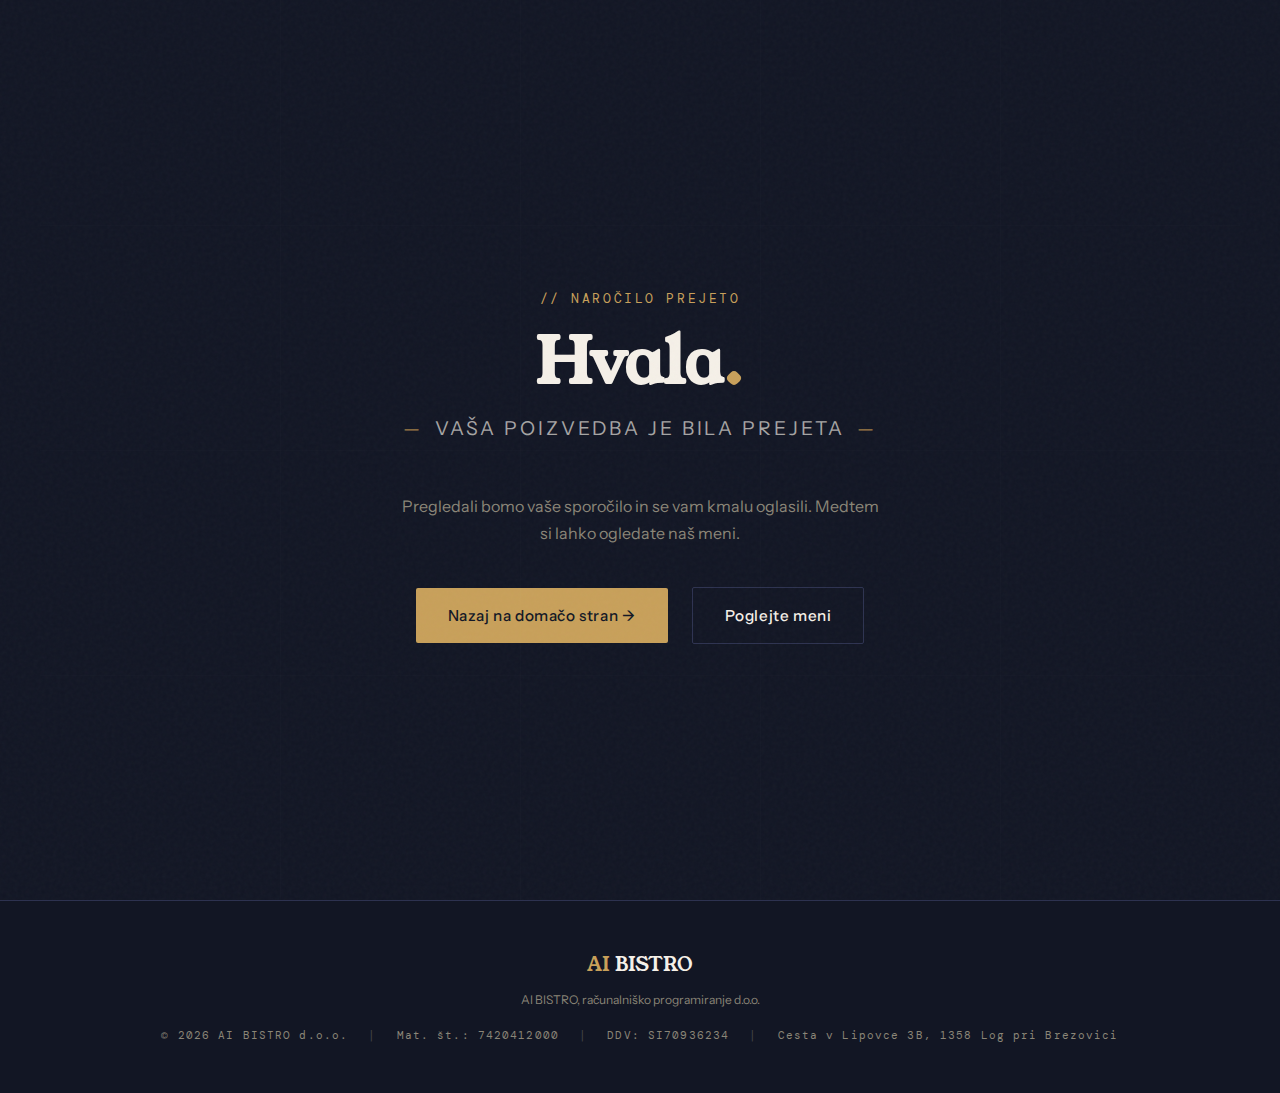
<file: old/sl/thank-you.html>
<!DOCTYPE html>
<html lang="sl">
<head>
    <meta charset="UTF-8">
    <meta name="viewport" content="width=device-width, initial-scale=1.0">
    <title>Hvala — AI BISTRO</title>
    <meta name="robots" content="noindex, nofollow">

    <!-- Favicons -->
    <link rel="icon" type="image/x-icon" href="../assets/favicon/favicon.ico">
    <link rel="icon" type="image/png" sizes="16x16" href="../assets/favicon/favicon-16x16.png">
    <link rel="icon" type="image/png" sizes="32x32" href="../assets/favicon/favicon-32x32.png">
    <link rel="apple-touch-icon" sizes="180x180" href="../assets/favicon/apple-touch-icon.png">

    <!-- Fonts -->
    <link rel="preconnect" href="https://fonts.googleapis.com">
    <link rel="preconnect" href="https://fonts.gstatic.com" crossorigin>
    <link href="https://fonts.googleapis.com/css2?family=Young+Serif&family=Instrument+Sans:wght@400;500;600&family=DM+Mono:wght@400;500&display=swap" rel="stylesheet">

    <!-- Styles -->
    <link rel="stylesheet" href="../assets/css/style.css">
</head>
<body>

<section class="hero" style="min-height: 100vh; justify-content: center;">
    <div class="hero-bg">
        <div class="grid-line v" style="left: 20%"></div>
        <div class="grid-line v" style="left: 40%"></div>
        <div class="grid-line v" style="left: 60%"></div>
        <div class="grid-line v" style="left: 80%"></div>
        <div class="grid-line h" style="top: 25%"></div>
        <div class="grid-line h" style="top: 50%"></div>
        <div class="grid-line h" style="top: 75%"></div>
    </div>

    <p class="section-label">// Naročilo prejeto</p>
    <h1 style="font-family: 'Young Serif', serif; font-size: clamp(2.5rem, 5vw, 4rem); color: var(--cream); margin-bottom: 1rem;">
        Hvala<span style="color: var(--gold);">.</span>
    </h1>
    <p class="hero-tagline">vaša poizvedba je bila prejeta</p>
    <p style="color: var(--text-dim); max-width: 480px; text-align: center; line-height: 1.7; margin-bottom: 2.5rem;">
        Pregledali bomo vaše sporočilo in se vam kmalu oglasili. Medtem si lahko ogledate naš meni.
    </p>

    <div class="hero-cta">
        <a href="/sl/" class="btn btn-primary">Nazaj na domačo stran &rarr;</a>
        <a href="/sl/#menu" class="btn btn-outline">Poglejte meni</a>
    </div>
</section>

<footer>
    <p class="footer-logo"><span class="ai">AI</span> BISTRO</p>
    <p class="footer-company">AI BISTRO, ra&#269;unalni&#353;ko programiranje d.o.o.</p>
    <p class="footer-legal">
        &copy; 2026 AI BISTRO d.o.o.
        <span>|</span>
        Mat. &#353;t.: 7420412000
        <span>|</span>
        DDV: SI70936234
        <span>|</span>
        Cesta v Lipovce 3B, 1358 Log pri Brezovici
    </p>
</footer>

</body>
</html>
</file>
<file: assets/css/style.css>
:root {
    --bg: #0e0c0a;
    --bg-lift: #1a1612;
    --bg-card: #161310;
    --bg-card-lift: #1f1a14;
    --fg: #f0e9d8;
    --fg-soft: #f0e9d899;
    --fg-dim: #f0e9d860;
    --fg-faint: #f0e9d830;
    --line: #f0e9d820;
    --line-strong: #f0e9d840;
    --gold: #d4a64a;
    --gold-deep: #a37e30;
    --gold-glow: #d4a64a33;
    --saffron: #e8b54a;
    --rust: #c97342;
    --olive: #9aa56b;
    --teal: #5fb0a8;
}

* { margin: 0; padding: 0; box-sizing: border-box; }

html {
    scroll-behavior: smooth;
    font-size: 16px;
}

body {
    font-family: 'Inter', -apple-system, "Helvetica Neue", sans-serif;
    background: var(--bg);
    color: var(--fg);
    line-height: 1.6;
    overflow-x: hidden;
}

a { color: inherit; }

button { font-family: inherit; }

/* Subtle radial gold glow at top */
body::after {
    content: '';
    position: absolute;
    top: -200px;
    left: 50%;
    transform: translateX(-50%);
    width: min(1200px, 90vw);
    height: 700px;
    background: radial-gradient(ellipse, var(--gold-glow) 0%, transparent 60%);
    pointer-events: none;
    z-index: 0;
}

/* ───────────────────────── Top strip ───────────────────────── */
.top-strip {
    background: var(--bg-lift);
    color: var(--fg-soft);
    padding: 10px clamp(1.5rem, 4vw, 3.5rem);
    display: flex;
    justify-content: space-between;
    align-items: center;
    gap: 1rem;
    font-family: 'JetBrains Mono', monospace;
    font-size: 11px;
    letter-spacing: 0.15em;
    border-bottom: 1px solid var(--line);
    flex-wrap: wrap;
}
.top-strip .now-serving { color: var(--gold); margin-left: 6px; }
.top-strip .dot { color: var(--gold); }

/* ───────────────────────── Nav ───────────────────────── */
nav {
    padding: 22px clamp(1.5rem, 4vw, 3.5rem);
    display: flex;
    justify-content: space-between;
    align-items: center;
    gap: 1.5rem;
    border-bottom: 1px solid var(--line);
    background: var(--bg);
    position: sticky;
    top: 0;
    z-index: 100;
}

.nav-logo {
    display: flex;
    align-items: center;
    gap: 16px;
    text-decoration: none;
    color: var(--fg);
    flex-shrink: 0;
}

.nav-logo-text {
    display: inline-flex;
    align-items: center;
    font-family: 'Playfair Display', serif;
    font-weight: 600;
    font-size: 24px;
    letter-spacing: 0.18em;
    color: var(--fg);
    line-height: 1;
    position: relative;
}

.nav-logo-text .ai-i {
    position: relative;
    display: inline-block;
}

.nav-logo-text .steam {
    position: absolute;
    left: 50%;
    top: -22px;
    transform: translateX(-50%);
    width: 20px;
    height: 22px;
    overflow: visible;
    pointer-events: none;
}

.nav-logo-text .steam path {
    stroke: var(--gold);
    stroke-width: 1.6;
    fill: none;
    stroke-linecap: round;
}

.nav-logo-text .steam .a { animation: bistroSteamA 3.2s ease-in-out infinite; }
.nav-logo-text .steam .b { animation: bistroSteamB 3.6s ease-in-out infinite 0.4s; opacity: 0.7; }

@keyframes bistroSteamA {
    0%, 100% { opacity: 0.2; transform: translateY(2px); }
    50%      { opacity: 0.9; transform: translateY(-2px); }
}
@keyframes bistroSteamB {
    0%, 100% { opacity: 0.15; transform: translateY(2px); }
    50%      { opacity: 0.7; transform: translateY(-3px); }
}

.nav-logo-text .gap {
    width: 12px;
    display: inline-block;
}

.nav-logo .est {
    padding-left: 16px;
    border-left: 1px solid var(--line);
    font-family: 'JetBrains Mono', monospace;
    font-size: 10px;
    color: var(--fg-dim);
    letter-spacing: 0.2em;
    line-height: 1.5;
}

.nav-links {
    display: flex;
    gap: 28px;
    list-style: none;
    align-items: center;
    font-size: 11px;
    font-family: 'JetBrains Mono', monospace;
    letter-spacing: 0.2em;
    text-transform: uppercase;
}

.nav-links a {
    color: var(--fg-soft);
    text-decoration: none;
    transition: color 0.25s;
    position: relative;
}

.nav-links a:hover { color: var(--gold); }

.lang-switch {
    display: flex;
    gap: 4px;
    font-family: 'JetBrains Mono', monospace;
    font-size: 11px;
    letter-spacing: 0.2em;
    flex-shrink: 0;
}

.lang-switch a {
    padding: 6px 10px;
    color: var(--fg-dim);
    text-decoration: none;
    transition: color 0.25s, background 0.25s;
}

.lang-switch a.active {
    background: var(--gold);
    color: var(--bg);
    font-weight: 600;
}

.lang-switch a:hover:not(.active) { color: var(--gold); }

.nav-hamburger {
    display: none;
    flex-direction: column;
    gap: 5px;
    cursor: pointer;
    padding: 10px;
    z-index: 110;
}

.nav-hamburger span {
    width: 24px;
    height: 1.5px;
    background: var(--fg);
    transition: all 0.3s;
    display: block;
}

.nav-hamburger.open span:nth-child(1) { transform: translateY(6.5px) rotate(45deg); }
.nav-hamburger.open span:nth-child(2) { opacity: 0; }
.nav-hamburger.open span:nth-child(3) { transform: translateY(-6.5px) rotate(-45deg); }

/* ───────────────────────── Sections ───────────────────────── */
section {
    padding: clamp(60px, 10vw, 120px) clamp(1.5rem, 4vw, 3.5rem);
    max-width: 1440px;
    margin: 0 auto;
    position: relative;
    z-index: 1;
}

.section-band {
    background: var(--bg-lift);
    border-top: 1px solid var(--line);
    border-bottom: 1px solid var(--line);
}

.section-band > section {
    background: transparent;
}

.kicker {
    font-family: 'JetBrains Mono', monospace;
    font-size: 11px;
    color: var(--gold);
    letter-spacing: 0.4em;
    margin-bottom: 24px;
    text-transform: uppercase;
}
.kicker::before { content: '✦  '; }

.display {
    font-family: 'Playfair Display', serif;
    font-size: clamp(3rem, 7vw, 6rem);
    font-weight: 400;
    letter-spacing: -0.025em;
    line-height: 0.95;
    margin: 0;
    color: var(--fg);
}
.display .gd { color: var(--gold); }

.script {
    font-family: 'Playfair Display', serif;
    font-style: italic;
    color: var(--gold);
    font-weight: 400;
}

.italic-kicker {
    margin-top: 16px;
    font-family: 'Playfair Display', serif;
    font-style: italic;
    font-size: clamp(1.1rem, 1.6vw, 1.5rem);
    color: var(--gold);
}

.lead {
    font-family: 'Playfair Display', serif;
    font-style: italic;
    font-size: clamp(1.1rem, 1.5vw, 1.4rem);
    line-height: 1.5;
    color: var(--fg-soft);
    margin: 0;
    max-width: 760px;
}

/* ───────────────────────── Hero ───────────────────────── */
.hero {
    text-align: center;
    padding-top: clamp(60px, 8vw, 100px);
    padding-bottom: clamp(40px, 6vw, 60px);
}

.hero .display {
    font-size: clamp(3.5rem, 9vw, 8.25rem);
}

.hero .lead {
    margin: 32px auto 0;
}

.hero-cta {
    display: flex;
    gap: 16px;
    justify-content: center;
    margin-top: 44px;
    flex-wrap: wrap;
}

.btn {
    display: inline-flex;
    align-items: center;
    gap: 8px;
    padding: 18px 32px;
    font-family: 'JetBrains Mono', monospace;
    font-size: 12px;
    font-weight: 600;
    letter-spacing: 0.25em;
    text-transform: uppercase;
    text-decoration: none;
    cursor: pointer;
    border: none;
    transition: all 0.25s ease;
}

.btn-primary {
    background: var(--gold);
    color: var(--bg);
    font-weight: 700;
}

.btn-primary:hover {
    background: var(--saffron);
    box-shadow: 0 0 24px var(--gold-glow);
}

.btn-outline {
    background: transparent;
    color: var(--fg);
    border: 1px solid var(--line-strong);
}

.btn-outline:hover {
    border-color: var(--gold);
    color: var(--gold);
}

/* ───────────────────────── Menu ───────────────────────── */
.menu-head {
    display: grid;
    grid-template-columns: 1fr 1fr;
    gap: 48px;
    align-items: end;
    margin-bottom: 32px;
}

.tier-label {
    display: flex;
    align-items: baseline;
    gap: 18px;
    margin-top: 56px;
    margin-bottom: 24px;
    padding-bottom: 16px;
    border-bottom: 1px solid var(--line);
    flex-wrap: wrap;
}

.tier-label .tier-num {
    font-family: 'JetBrains Mono', monospace;
    font-size: 11px;
    color: var(--gold);
    letter-spacing: 0.3em;
    font-weight: 600;
}

.tier-label .tier-name {
    font-family: 'Playfair Display', serif;
    font-size: clamp(1.25rem, 2vw, 1.75rem);
    color: var(--fg);
    font-weight: 500;
    letter-spacing: -0.01em;
}

.tier-label .tier-sub {
    font-size: 1.1rem;
    color: var(--fg-dim);
    font-style: italic;
    font-family: 'Playfair Display', serif;
}

.menu-grid {
    display: grid;
    grid-template-columns: repeat(3, 1fr);
    gap: 20px;
}

.menu-grid.tier-1 > .spacer { display: block; }

.menu-grid.tier-2 { grid-template-columns: repeat(3, 1fr); }
.menu-grid.tier-3 { grid-template-columns: repeat(2, 1fr); }

/* Offer card */
.offer {
    background: var(--bg-card);
    border: 1px solid var(--line);
    padding: 32px;
    position: relative;
    display: flex;
    flex-direction: column;
}

.offer .corner-badge {
    position: absolute;
    top: -1px;
    right: 24px;
    background: var(--bg-lift);
    padding: 6px 14px;
    font-family: 'JetBrains Mono', monospace;
    font-size: 10px;
    letter-spacing: 0.25em;
    text-transform: uppercase;
    font-weight: 600;
    border: 1px solid var(--line);
    border-top-width: 1px;
}

.offer .offer-head {
    display: flex;
    align-items: center;
    gap: 12px;
    margin-top: 16px;
    margin-bottom: 14px;
}

.offer .emoji {
    font-size: 24px;
    opacity: 0.85;
}

.offer .num {
    font-family: 'JetBrains Mono', monospace;
    font-size: 11px;
    letter-spacing: 0.25em;
    font-weight: 600;
}

.offer .kitchen {
    font-family: 'Playfair Display', serif;
    font-size: 16px;
    font-style: italic;
    color: var(--fg-soft);
    line-height: 1;
    font-weight: 400;
}

.offer h3 {
    font-family: 'Playfair Display', serif;
    font-size: clamp(1.5rem, 2.4vw, 2rem);
    font-weight: 500;
    letter-spacing: -0.02em;
    line-height: 1.1;
    margin: 0 0 10px;
    color: var(--fg);
}

.offer .duration {
    font-family: 'JetBrains Mono', monospace;
    font-size: 11px;
    margin: 0 0 20px;
    letter-spacing: 0.2em;
    text-transform: uppercase;
    font-weight: 600;
}

.offer .label {
    font-family: 'JetBrains Mono', monospace;
    font-size: 10px;
    letter-spacing: 0.25em;
    color: var(--fg-dim);
    margin-bottom: 6px;
    text-transform: uppercase;
}

.offer .who {
    font-size: 13px;
    line-height: 1.55;
    color: var(--fg-soft);
    margin: 0 0 16px;
}

.offer .bullets {
    list-style: none;
    padding: 0;
    margin: 0 0 20px;
    flex: 1;
}

.offer .bullets li {
    font-size: 13px;
    line-height: 1.55;
    color: var(--fg-soft);
    margin-bottom: 6px;
    padding-left: 16px;
    position: relative;
}

.offer .bullets li::before {
    content: '—';
    position: absolute;
    left: 0;
}

.tags {
    display: flex;
    flex-wrap: wrap;
    gap: 6px;
    margin-bottom: 20px;
}

.tag {
    font-family: 'JetBrains Mono', monospace;
    font-size: 10px;
    padding: 5px 11px;
    background: transparent;
    border: 1px solid var(--line);
    color: var(--fg-soft);
    border-radius: 99px;
    letter-spacing: 0.15em;
    text-transform: uppercase;
}

.offer .quote-btn {
    margin-top: auto;
    display: inline-flex;
    align-items: center;
    justify-content: space-between;
    padding: 12px 16px;
    background: transparent;
    font-family: 'JetBrains Mono', monospace;
    font-size: 11px;
    font-weight: 600;
    letter-spacing: 0.25em;
    text-transform: uppercase;
    text-decoration: none;
    border: 1px solid;
    transition: background 0.2s, color 0.2s;
}

/* Color variants */
.c-olive   { color: var(--olive); }
.c-gold    { color: var(--gold); }
.c-saffron { color: var(--saffron); }
.c-rust    { color: var(--rust); }
.c-teal    { color: var(--teal); }

.offer.c-olive   { --offer-c: var(--olive); }
.offer.c-gold    { --offer-c: var(--gold); }
.offer.c-saffron { --offer-c: var(--saffron); }
.offer.c-rust    { --offer-c: var(--rust); }
.offer.c-teal    { --offer-c: var(--teal); }

.offer .corner-badge,
.offer .num,
.offer .duration,
.offer .quote-btn,
.offer .bullets li::before { color: var(--offer-c); }

.offer .corner-badge { border-top: 1px solid var(--offer-c); }
.offer .quote-btn { border-color: var(--offer-c); }
.offer .quote-btn:hover { background: var(--offer-c); color: var(--bg); }

.offer.c-olive   .tag { border-color: rgba(154, 165, 107, 0.4); color: var(--olive); }
.offer.c-saffron .tag { border-color: rgba(232, 181, 74, 0.4); color: var(--saffron); }
.offer.c-rust    .tag { border-color: rgba(201, 115, 66, 0.4); color: var(--rust); }
.offer.c-teal    .tag { border-color: rgba(95, 176, 168, 0.4); color: var(--teal); }
.offer.c-gold    .tag { border-color: rgba(212, 166, 74, 0.4); color: var(--gold); }

/* ───────────────────────── Products ───────────────────────── */
.products-grid {
    display: grid;
    grid-template-columns: repeat(3, 1fr);
    gap: 24px;
}

.product {
    background: var(--bg-card);
    border: 1px solid var(--line);
    padding: 32px;
}

.product .pnum {
    font-family: 'JetBrains Mono', monospace;
    font-size: 11px;
    letter-spacing: 0.3em;
    margin-bottom: 16px;
    text-transform: uppercase;
}

.product h3 {
    font-family: 'Playfair Display', serif;
    font-size: clamp(1.4rem, 2.2vw, 1.875rem);
    font-weight: 500;
    letter-spacing: -0.015em;
    line-height: 1.1;
    margin: 0 0 12px;
    color: var(--fg);
}

.product .pt {
    font-family: 'Playfair Display', serif;
    font-style: italic;
    font-size: 16px;
    margin: 0 0 20px;
    line-height: 1.4;
}

.product .pb {
    font-size: 14px;
    line-height: 1.6;
    color: var(--fg-soft);
    margin: 0 0 24px;
}

/* ───────────────────────── Tech platform pipeline ───────────────────────── */
.pipeline {
    position: relative;
    padding: 0 0 32px;
}

.pipeline-rail {
    position: absolute;
    left: 0;
    right: 0;
    bottom: 24px;
    height: 6px;
    background: linear-gradient(180deg, var(--bg-card-lift) 0%, var(--bg) 100%);
    border: 1px solid var(--line);
    border-top: 1px solid var(--line-strong);
}

.pipeline-top {
    display: flex;
    justify-content: space-between;
    align-items: center;
    margin-bottom: 20px;
    font-family: 'JetBrains Mono', monospace;
    font-size: 11px;
    letter-spacing: 0.3em;
    color: var(--fg-dim);
    text-transform: uppercase;
}

.pipeline-top .gold { color: var(--gold); }

.pipeline-top .dash {
    flex: 1;
    height: 1px;
    background: repeating-linear-gradient(90deg, var(--line) 0 6px, transparent 6px 12px);
    margin: 0 16px;
}

.stations {
    display: grid;
    grid-template-columns: repeat(4, 1fr);
    gap: 16px;
    position: relative;
}

.station {
    position: relative;
}

.station-card {
    background: linear-gradient(180deg, var(--bg-card-lift) 0%, var(--bg-card) 100%);
    border: 1px solid var(--line);
    border-top: 2px solid var(--st-c);
    box-shadow: inset 0 1px 0 color-mix(in srgb, var(--st-c) 30%, transparent);
    padding-bottom: 14px;
    position: relative;
}

.station.c-rust { --st-c: var(--rust); }
.station.c-teal { --st-c: var(--teal); }

.station-head {
    padding: 18px 18px 14px;
    border-bottom: 1px dashed var(--line);
}

.station-head .row {
    display: flex;
    justify-content: space-between;
    align-items: baseline;
    margin-bottom: 8px;
}

.station-head .stage-num {
    font-family: 'JetBrains Mono', monospace;
    font-size: 10px;
    letter-spacing: 0.3em;
    color: var(--st-c);
    font-weight: 700;
}

.station-head .components {
    font-family: 'JetBrains Mono', monospace;
    font-size: 9px;
    letter-spacing: 0.2em;
    color: var(--fg-dim);
}

.station-head .stage-name {
    font-family: 'Playfair Display', serif;
    font-size: clamp(1.25rem, 1.9vw, 1.75rem);
    color: var(--fg);
    line-height: 1;
    margin-bottom: 6px;
    font-weight: 500;
    letter-spacing: -0.015em;
}

.station-head .stage-kitchen {
    font-family: 'Playfair Display', serif;
    font-style: italic;
    font-size: 14px;
    color: var(--fg-dim);
}

.heat-lamps {
    display: flex;
    justify-content: space-around;
    padding: 8px 18px 0;
}

.heat-lamps span {
    width: 8px;
    height: 8px;
    border-radius: 50%;
    background: var(--gold);
    box-shadow: 0 0 12px var(--gold), 0 0 4px var(--gold);
}

.station-items {
    padding: 14px 14px 4px;
    display: flex;
    flex-direction: column;
    gap: 8px;
}

.station-item {
    display: flex;
    align-items: center;
    gap: 12px;
    padding: 11px 14px;
    background: var(--bg);
    border: 1px solid var(--line);
    border-left: 2px solid color-mix(in srgb, var(--st-c) 50%, transparent);
}

.station-item .arrow {
    color: var(--st-c);
    font-family: 'JetBrains Mono', monospace;
    font-size: 13px;
    font-weight: 700;
}

.station-item .name {
    font-family: 'JetBrains Mono', monospace;
    font-size: 12.5px;
    color: var(--fg);
    letter-spacing: 0.02em;
    font-weight: 600;
}

.handoff {
    position: absolute;
    top: 50%;
    right: -16px;
    margin-top: -22px;
    width: 32px;
    height: 44px;
    z-index: 3;
    display: flex;
    flex-direction: column;
    align-items: center;
    gap: 4px;
}

.handoff .disk {
    width: 22px;
    height: 22px;
    border-radius: 50%;
    background: var(--bg-lift);
    border: 1.5px solid var(--gold);
    box-shadow: 0 0 8px rgba(212, 166, 74, 0.25), inset 0 0 4px rgba(212, 166, 74, 0.18);
    display: flex;
    align-items: center;
    justify-content: center;
    font-size: 10px;
    color: var(--gold);
    font-family: 'JetBrains Mono', monospace;
    font-weight: 700;
}

.pipeline-legend {
    display: flex;
    justify-content: space-between;
    align-items: center;
    margin-top: 28px;
    padding: 14px 20px;
    background: var(--bg-card);
    border: 1px solid var(--line);
    font-family: 'JetBrains Mono', monospace;
    font-size: 11px;
    letter-spacing: 0.2em;
    color: var(--fg-soft);
    flex-wrap: wrap;
    gap: 1rem;
}

.pipeline-legend .star { color: var(--gold); }

.pipeline-legend .credit {
    font-family: 'Playfair Display', serif;
    font-style: italic;
    font-size: 13px;
    color: var(--fg-dim);
    letter-spacing: 0.02em;
}

/* ───────────────────────── Architecture diagram ───────────────────────── */
.arch {
    position: relative;
}

.arch-rail {
    display: flex;
    justify-content: space-between;
    align-items: center;
    margin-bottom: 20px;
    font-family: 'JetBrains Mono', monospace;
    font-size: 11px;
    letter-spacing: 0.3em;
    color: var(--fg-dim);
    text-transform: uppercase;
    flex-wrap: wrap;
    gap: 1rem;
}

.arch-rail .gold { color: var(--gold); }

.arch-rail .dash {
    flex: 1;
    height: 1px;
    background: repeating-linear-gradient(90deg, var(--line) 0 6px, transparent 6px 12px);
    margin: 0 16px;
    min-width: 60px;
}

.arch-stages {
    display: grid;
    grid-template-columns: repeat(5, 1fr);
    gap: 12px;
    position: relative;
}

.arch-stage {
    background: linear-gradient(180deg, var(--bg-card-lift) 0%, var(--bg-card) 100%);
    border: 1px solid var(--line);
    border-top: 2px solid var(--ac, var(--gold));
    box-shadow: inset 0 1px 0 color-mix(in srgb, var(--ac, var(--gold)) 30%, transparent);
    display: flex;
    flex-direction: column;
    position: relative;
}

.arch-stage.c-rust    { --ac: var(--rust); }
.arch-stage.c-teal    { --ac: var(--teal); }
.arch-stage.c-saffron { --ac: var(--saffron); }
.arch-stage.c-gold    { --ac: var(--gold); }
.arch-stage.c-olive   { --ac: var(--olive); }

.arch-stage-head {
    padding: 16px 16px 12px;
    border-bottom: 1px dashed var(--line);
}

.arch-stage-head .row {
    display: flex;
    justify-content: space-between;
    align-items: baseline;
    margin-bottom: 6px;
}

.arch-stage-head .num {
    font-family: 'JetBrains Mono', monospace;
    font-size: 10px;
    letter-spacing: 0.3em;
    color: var(--ac);
    font-weight: 700;
}

.arch-stage-head .count {
    font-family: 'JetBrains Mono', monospace;
    font-size: 9px;
    letter-spacing: 0.2em;
    color: var(--fg-dim);
}

.arch-stage-head .name {
    font-family: 'Playfair Display', serif;
    font-size: clamp(1.1rem, 1.5vw, 1.4rem);
    color: var(--fg);
    line-height: 1.1;
    font-weight: 500;
    letter-spacing: -0.015em;
    margin-bottom: 4px;
}

.arch-stage-head .kitchen-sub {
    font-family: 'Playfair Display', serif;
    font-style: italic;
    font-size: 12px;
    color: var(--fg-dim);
}

.arch-stage-items {
    padding: 12px 12px 16px;
    display: flex;
    flex-direction: column;
    gap: 6px;
    flex: 1;
}

.arch-stage-items .arch-item {
    padding: 9px 12px;
    background: var(--bg);
    border: 1px solid var(--line);
    border-left: 2px solid color-mix(in srgb, var(--ac) 50%, transparent);
    display: flex;
    align-items: center;
    gap: 10px;
}

.arch-stage-items .arch-item .arr {
    color: var(--ac);
    font-family: 'JetBrains Mono', monospace;
    font-size: 12px;
    font-weight: 700;
}

.arch-stage-items .arch-item .name {
    font-family: 'JetBrains Mono', monospace;
    font-size: 11.5px;
    color: var(--fg);
    letter-spacing: 0.02em;
    font-weight: 600;
}

.arch-flow-arrow {
    position: absolute;
    top: 36px;
    right: -8px;
    width: 16px;
    height: 16px;
    z-index: 3;
    color: var(--gold);
    font-family: 'JetBrains Mono', monospace;
    font-size: 16px;
    font-weight: 700;
    background: var(--bg);
    border: 1px solid var(--gold);
    border-radius: 50%;
    display: flex;
    align-items: center;
    justify-content: center;
    line-height: 1;
}

/* Cross-cutting concerns row */
.arch-cross {
    margin-top: 32px;
    background: var(--bg-card);
    border: 1px solid var(--line);
    border-top: 1px solid var(--gold);
    padding: 28px 24px 24px;
    display: grid;
    grid-template-columns: repeat(3, 1fr);
    gap: 24px;
    position: relative;
}

.arch-cross::before {
    content: '✦  CROSS-CUTTING CONCERNS  ·  EVERY ENGAGEMENT WE BUILD';
    position: absolute;
    top: -10px;
    left: 24px;
    background: var(--bg);
    padding: 0 12px;
    font-family: 'JetBrains Mono', monospace;
    font-size: 10px;
    color: var(--gold);
    letter-spacing: 0.3em;
    font-weight: 700;
}

.arch-cross .cell {
    padding-left: 18px;
    border-left: 2px solid var(--cc, var(--gold));
}

.arch-cross .cell.c-saffron { --cc: var(--saffron); }
.arch-cross .cell.c-olive   { --cc: var(--olive); }
.arch-cross .cell.c-gold    { --cc: var(--gold); }
.arch-cross .cell.c-teal    { --cc: var(--teal); }

.arch-cross .cell h5 {
    font-family: 'Playfair Display', serif;
    font-size: 20px;
    font-weight: 500;
    color: var(--fg);
    margin: 0 0 4px;
    letter-spacing: -0.01em;
}

.arch-cross .cell .cell-sub {
    font-family: 'Playfair Display', serif;
    font-style: italic;
    font-size: 13px;
    color: var(--fg-dim);
    margin-bottom: 12px;
}

.arch-cross .cell .pills {
    display: flex;
    flex-wrap: wrap;
    gap: 5px;
}

.arch-cross .cell .pill {
    font-family: 'JetBrains Mono', monospace;
    font-size: 10px;
    padding: 4px 10px;
    border: 1px solid color-mix(in srgb, var(--cc) 50%, transparent);
    color: var(--cc);
    letter-spacing: 0.1em;
    font-weight: 600;
}

.arch-credit {
    margin-top: 20px;
    text-align: center;
    font-family: 'Playfair Display', serif;
    font-style: italic;
    font-size: 14px;
    color: var(--fg-dim);
    letter-spacing: 0.02em;
}

/* ───────────────────────── Method (recipe card) ───────────────────────── */
.recipe-card {
    background: var(--bg-card);
    border: 1px solid var(--line-strong);
    padding: clamp(28px, 4vw, 56px);
    position: relative;
}

.recipe-card .badge {
    position: absolute;
    top: -1px;
    left: 56px;
    background: var(--bg);
    color: var(--gold);
    padding: 10px 22px;
    font-family: 'JetBrains Mono', monospace;
    font-size: 11px;
    letter-spacing: 0.3em;
    text-transform: uppercase;
    font-weight: 700;
    border: 1px solid var(--line-strong);
    border-top: 1px solid var(--gold);
}

.steps {
    display: grid;
    grid-template-columns: repeat(4, 1fr);
    gap: 32px;
    margin-top: 24px;
}

.step .num-circle {
    width: 56px;
    height: 56px;
    border-radius: 50%;
    display: flex;
    align-items: center;
    justify-content: center;
    font-family: 'JetBrains Mono', monospace;
    font-size: 16px;
    font-weight: 600;
    border: 1px solid;
    margin-bottom: 24px;
}

.step h4 {
    font-family: 'Playfair Display', serif;
    font-size: 24px;
    font-weight: 500;
    margin: 0 0 12px;
    color: var(--fg);
}

.step p {
    font-size: 14px;
    line-height: 1.6;
    color: var(--fg-soft);
    margin: 0 0 16px;
}

.step .dur {
    font-family: 'JetBrains Mono', monospace;
    font-size: 11px;
    letter-spacing: 0.2em;
    text-transform: uppercase;
}

/* ───────────────────────── MCT cards ───────────────────────── */
.mct-grid {
    display: grid;
    grid-template-columns: repeat(3, 1fr);
    gap: 20px;
}

.mct {
    background: var(--bg-card);
    border: 1px solid var(--line);
    padding: 28px;
    display: flex;
    flex-direction: column;
    gap: 12px;
}

.mct .code {
    align-self: flex-start;
    color: var(--bg);
    font-family: 'JetBrains Mono', monospace;
    font-size: 12px;
    letter-spacing: 0.15em;
    font-weight: 700;
    padding: 5px 12px;
    white-space: nowrap;
}

.mct.c-rust .code { background: var(--rust); }
.mct.c-teal .code { background: var(--teal); }

.mct h4 {
    font-family: 'Playfair Display', serif;
    font-size: 20px;
    font-weight: 500;
    letter-spacing: -0.01em;
    line-height: 1.15;
    margin: 0;
    color: var(--fg);
}

.mct p {
    font-size: 13px;
    line-height: 1.55;
    color: var(--fg-soft);
    margin: 0;
}

.training-cta {
    margin-top: 40px;
    text-align: center;
}

/* ───────────────────────── Team ───────────────────────── */
.team-grid {
    display: grid;
    grid-template-columns: repeat(3, 1fr);
    gap: 20px;
}

.team-card {
    background: var(--bg-card);
    border: 1px solid var(--line);
    display: flex;
    flex-direction: column;
}

.team-photo {
    padding: 36px 28px 12px;
    position: relative;
    display: flex;
    justify-content: center;
    align-items: center;
}

.team-photo .avatar {
    width: 200px;
    height: 200px;
    border-radius: 50%;
    border: 2px solid var(--av-c, var(--gold-deep));
    background: var(--bg-card-lift);
    overflow: hidden;
    position: relative;
    display: flex;
    align-items: center;
    justify-content: center;
    flex-shrink: 0;
    box-shadow: 0 0 0 6px var(--bg-card), 0 0 0 7px var(--av-c, var(--gold-deep));
}

.team-photo .avatar.c-olive { --av-c: var(--olive); }
.team-photo .avatar.c-gold  { --av-c: var(--gold-deep); }
.team-photo .avatar.c-teal  { --av-c: var(--teal); }

.team-photo .avatar img {
    width: 100%;
    height: 100%;
    object-fit: cover;
    object-position: top center;
    display: block;
}

.team-photo .station-pill {
    position: absolute;
    top: 16px;
    left: 16px;
    padding: 4px 10px;
    font-family: 'JetBrains Mono', monospace;
    font-size: 10px;
    letter-spacing: 0.2em;
    text-transform: uppercase;
    border: 1px solid;
    background: rgba(14, 12, 10, 0.85);
    backdrop-filter: blur(4px);
    white-space: nowrap;
    z-index: 2;
}

.station-pill.c-olive { color: var(--olive); border-color: rgba(154, 165, 107, 0.4); }
.station-pill.c-gold  { color: var(--gold);  border-color: rgba(212, 166, 74, 0.4); }
.station-pill.c-teal  { color: var(--teal);  border-color: rgba(95, 176, 168, 0.4); }

.team-info {
    padding: 28px;
}

.team-info .alias {
    font-family: 'Playfair Display', serif;
    font-style: italic;
    font-size: 30px;
    margin-bottom: 4px;
    line-height: 1;
}

.team-info .full {
    font-size: 15px;
    font-weight: 600;
    color: var(--fg);
    margin-bottom: 4px;
}

.team-info .role {
    font-family: 'JetBrains Mono', monospace;
    font-size: 10px;
    letter-spacing: 0.25em;
    margin-bottom: 16px;
    font-weight: 600;
    text-transform: uppercase;
}

.team-info p {
    font-size: 13px;
    line-height: 1.6;
    color: var(--fg-soft);
    margin: 0 0 16px;
}

.team-info .creds {
    padding-top: 12px;
    border-top: 1px dashed var(--line);
    margin-top: 12px;
}

.team-info .creds .label {
    font-family: 'JetBrains Mono', monospace;
    font-size: 9px;
    letter-spacing: 0.25em;
    color: var(--fg-dim);
    margin-bottom: 8px;
    text-transform: uppercase;
}

.team-info .cred-pills {
    display: flex;
    flex-wrap: wrap;
    gap: 4px;
}

.cred-pill {
    font-family: 'JetBrains Mono', monospace;
    font-size: 10px;
    padding: 4px 9px;
    background: rgba(95, 176, 168, 0.13);
    border: 1px solid rgba(95, 176, 168, 0.4);
    color: var(--teal);
    letter-spacing: 0.1em;
    font-weight: 600;
}

.team-photo .avatar.specialists {
    background: radial-gradient(circle at center, var(--bg-card-lift), var(--bg));
}

.team-photo .avatar.specialists svg {
    max-width: 70%;
    max-height: 70%;
}

/* ───────────────────────── Partners ───────────────────────── */
.partners-section .group-label {
    font-family: 'JetBrains Mono', monospace;
    font-size: 11px;
    letter-spacing: 0.3em;
    color: var(--gold);
    margin-bottom: 16px;
    text-transform: uppercase;
}

.strategic-partner {
    background: var(--bg-card);
    border: 1px solid var(--line-strong);
    padding: clamp(28px, 4vw, 48px);
    display: grid;
    grid-template-columns: 280px 1fr auto;
    gap: 48px;
    align-items: center;
    margin-bottom: 32px;
}

.strategic-logo {
    aspect-ratio: 1;
    background: var(--bg-lift);
    border: 1px solid var(--line);
    display: flex;
    align-items: center;
    justify-content: center;
    overflow: hidden;
}

.strategic-logo img {
    max-width: 70%;
    max-height: 70%;
    object-fit: contain;
}

.strategic-logo .placeholder {
    font-family: 'Playfair Display', serif;
    font-size: 56px;
    font-style: italic;
    color: var(--fg);
}

.strategic-info .country {
    display: inline-block;
    color: var(--gold);
    padding: 4px 12px;
    font-family: 'JetBrains Mono', monospace;
    font-size: 11px;
    letter-spacing: 0.25em;
    text-transform: uppercase;
    margin-bottom: 16px;
    border: 1px solid rgba(212, 166, 74, 0.4);
    font-weight: 600;
}

.strategic-info h3 {
    font-family: 'Playfair Display', serif;
    font-size: clamp(2rem, 3vw, 2.75rem);
    font-weight: 500;
    letter-spacing: -0.02em;
    margin: 0 0 16px;
    color: var(--fg);
}

.strategic-info .lead-p {
    font-family: 'Playfair Display', serif;
    font-style: italic;
    font-size: 18px;
    line-height: 1.55;
    color: var(--fg-soft);
    margin: 0 0 16px;
}

.strategic-info .body-p {
    font-size: 13px;
    line-height: 1.6;
    color: var(--fg-soft);
    margin: 0 0 16px;
}

.strategic-info a.link {
    font-family: 'JetBrains Mono', monospace;
    font-size: 12px;
    color: var(--gold);
    border-bottom: 1px solid var(--gold);
    padding-bottom: 2px;
    text-decoration: none;
    font-weight: 600;
    letter-spacing: 0.2em;
    text-transform: uppercase;
}

.strategic-flair {
    font-family: 'Playfair Display', serif;
    font-size: 64px;
    font-style: italic;
    color: var(--gold);
}

.tech-partners-grid {
    display: grid;
    grid-template-columns: 1fr 1fr;
    gap: 20px;
}

.tech-partner {
    background: var(--bg-card);
    border: 1px solid var(--line);
    padding: 32px;
    display: grid;
    grid-template-columns: 120px 1fr;
    gap: 24px;
    align-items: center;
}

.tech-partner .logo {
    aspect-ratio: 1;
    background: var(--bg-lift);
    border: 1px solid var(--line);
    display: flex;
    align-items: center;
    justify-content: center;
    font-family: 'Playfair Display', serif;
    font-size: 20px;
    color: var(--fg);
    font-weight: 500;
}

.tech-partner h4 {
    font-family: 'Playfair Display', serif;
    font-size: 22px;
    font-weight: 500;
    margin: 0 0 10px;
    color: var(--fg);
}

.tech-partner p {
    font-size: 13px;
    line-height: 1.55;
    color: var(--fg-soft);
    margin: 0;
}

/* ───────────────────────── Languages & Geography ───────────────────────── */
.geo-grid {
    display: grid;
    grid-template-columns: 1fr 1fr;
    gap: 48px;
}

.geo-card {
    background: var(--bg-card);
    border: 1px solid var(--line);
    padding: 40px;
}

.geo-card .lang-display {
    font-family: 'Playfair Display', serif;
    font-size: clamp(2.25rem, 4vw, 3.5rem);
    font-style: italic;
    color: var(--fg);
    line-height: 1;
    margin-bottom: 8px;
    letter-spacing: -0.02em;
}

.geo-card .lang-list {
    font-family: 'JetBrains Mono', monospace;
    font-size: 11px;
    letter-spacing: 0.25em;
    color: var(--gold);
    margin-bottom: 24px;
    text-transform: uppercase;
}

.geo-card p {
    font-size: 15px;
    line-height: 1.6;
    color: var(--fg-soft);
    margin: 0;
}

.geo-card .place {
    display: flex;
    align-items: baseline;
    gap: 16px;
    margin-bottom: 16px;
}

.geo-card .place .flag { font-size: 36px; }

.geo-card .place .name {
    font-family: 'Playfair Display', serif;
    font-size: 24px;
    font-style: italic;
    color: var(--fg);
}

.geo-card .place .name .sub {
    color: var(--fg-dim);
    font-size: 16px;
}

.country-pills {
    display: flex;
    gap: 8px;
    flex-wrap: wrap;
    margin-top: 16px;
}

.country-pills span {
    font-family: 'JetBrains Mono', monospace;
    font-size: 11px;
    padding: 6px 12px;
    border: 1px solid var(--line);
    color: var(--fg-soft);
    letter-spacing: 0.2em;
    font-weight: 600;
}

/* ───────────────────────── Contact ───────────────────────── */
.contact-grid {
    display: grid;
    grid-template-columns: 1fr 1fr;
    gap: clamp(32px, 5vw, 64px);
}

.contact-info h2 {
    font-family: 'Playfair Display', serif;
    font-size: clamp(2.5rem, 7vw, 6.875rem);
    font-weight: 400;
    letter-spacing: -0.025em;
    line-height: 0.92;
    margin: 0 0 12px;
}

.contact-info .italic-kicker {
    margin-bottom: 28px;
}

.calendar-cta {
    background: var(--bg-card);
    border: 1px solid var(--gold);
    padding: 28px;
    margin-bottom: 32px;
    display: flex;
    align-items: center;
    gap: 20px;
    flex-wrap: wrap;
}

.calendar-cta .ico { font-size: 32px; }

.calendar-cta .text { flex: 1; min-width: 180px; }

.calendar-cta .heading {
    font-family: 'Playfair Display', serif;
    font-style: italic;
    font-size: 22px;
    color: var(--gold);
    margin-bottom: 4px;
}

.calendar-cta .sub {
    font-size: 13px;
    color: var(--fg-soft);
}

.calendar-cta .book {
    padding: 12px 20px;
    background: var(--gold);
    color: var(--bg);
    font-family: 'JetBrains Mono', monospace;
    font-size: 11px;
    font-weight: 700;
    letter-spacing: 0.25em;
    text-transform: uppercase;
    text-decoration: none;
    transition: background 0.2s;
}

.calendar-cta .book:hover { background: var(--saffron); }

.contact-rows {
    display: grid;
    gap: 12px;
}

.contact-row {
    display: flex;
    align-items: center;
    gap: 16px;
    padding: 14px 0;
    border-bottom: 1px solid var(--line);
    text-decoration: none;
    color: var(--fg);
}

.contact-row .ico {
    width: 40px;
    height: 40px;
    background: var(--bg-card);
    border: 1px solid var(--line);
    display: flex;
    align-items: center;
    justify-content: center;
    font-size: 16px;
    color: var(--gold);
    flex-shrink: 0;
}

.contact-row .label {
    font-family: 'JetBrains Mono', monospace;
    font-size: 10px;
    letter-spacing: 0.3em;
    color: var(--fg-dim);
    text-transform: uppercase;
}

.contact-row .value {
    font-family: 'Playfair Display', serif;
    font-style: italic;
    font-size: 18px;
    color: var(--fg);
    margin-top: 2px;
}

a.contact-row:hover .value { color: var(--gold); }

/* Order slip form */
.order-slip {
    background: var(--bg-card);
    border: 1px solid var(--line-strong);
    padding: 36px;
    position: relative;
}

.order-slip .badge {
    position: absolute;
    top: -1px;
    left: 32px;
    background: var(--bg);
    color: var(--gold);
    padding: 8px 18px;
    font-family: 'JetBrains Mono', monospace;
    font-size: 11px;
    letter-spacing: 0.3em;
    text-transform: uppercase;
    border: 1px solid var(--line-strong);
    border-top: 1px solid var(--gold);
    font-weight: 700;
}

.order-slip h3 {
    font-family: 'Playfair Display', serif;
    font-style: italic;
    font-size: 32px;
    color: var(--gold);
    line-height: 1;
    margin-top: 24px;
    margin-bottom: 8px;
}

.order-slip .sub {
    font-size: 13px;
    color: var(--fg-dim);
    margin-bottom: 28px;
}

.order-slip label {
    font-family: 'JetBrains Mono', monospace;
    font-size: 10px;
    letter-spacing: 0.3em;
    text-transform: uppercase;
    color: var(--fg-dim);
    display: block;
    margin-bottom: 6px;
    font-weight: 600;
}

.order-slip label .req { color: var(--gold); }

.order-slip .form-group { margin-bottom: 16px; }

.order-slip input,
.order-slip textarea,
.order-slip select {
    width: 100%;
    border: 1px solid var(--line-strong);
    background: var(--bg);
    padding: 12px 14px;
    font-size: 13px;
    color: var(--fg);
    font-family: 'Playfair Display', serif;
    outline: none;
    transition: border-color 0.2s;
    -webkit-appearance: none;
       -moz-appearance: none;
            appearance: none;
}

.order-slip select {
    background-image: linear-gradient(45deg, transparent 50%, var(--gold) 50%), linear-gradient(135deg, var(--gold) 50%, transparent 50%);
    background-position: calc(100% - 18px) center, calc(100% - 13px) center;
    background-size: 5px 5px;
    background-repeat: no-repeat;
    padding-right: 32px;
}

.order-slip input::placeholder,
.order-slip textarea::placeholder {
    color: var(--fg-dim);
    font-style: italic;
}

.order-slip input:focus,
.order-slip textarea:focus,
.order-slip select:focus {
    border-color: var(--gold);
}

.order-slip textarea {
    height: 100px;
    resize: vertical;
}

.size-grid {
    display: grid;
    grid-template-columns: repeat(4, 1fr);
    gap: 6px;
}

.size-grid label.size-opt {
    display: block;
    border: 1px solid var(--line-strong);
    background: var(--bg);
    padding: 10px 8px;
    font-size: 12px;
    font-family: 'JetBrains Mono', monospace;
    color: var(--fg-soft);
    text-align: center;
    letter-spacing: 0.1em;
    cursor: pointer;
    margin: 0;
    text-transform: none;
    transition: all 0.15s;
}

.size-grid input[type="radio"] {
    position: absolute;
    opacity: 0;
    pointer-events: none;
}

.size-grid input[type="radio"]:checked + label.size-opt {
    border-color: var(--gold);
    background: rgba(212, 166, 74, 0.08);
    color: var(--gold);
}

.order-slip button[type="submit"] {
    width: 100%;
    padding: 16px;
    background: var(--gold);
    color: var(--bg);
    border: none;
    font-family: 'JetBrains Mono', monospace;
    font-size: 12px;
    font-weight: 700;
    letter-spacing: 0.25em;
    text-transform: uppercase;
    cursor: pointer;
    transition: background 0.2s;
}

.order-slip button[type="submit"]:hover { background: var(--saffron); }

/* ───────────────────────── Footer ───────────────────────── */
footer {
    background: var(--bg);
    padding: 48px clamp(1.5rem, 4vw, 3.5rem) 32px;
    border-top: 1px solid var(--line);
    text-align: center;
    position: relative;
    z-index: 1;
}

footer .mct-line {
    margin-bottom: 24px;
    font-family: 'Playfair Display', serif;
    font-style: italic;
    font-size: 18px;
    color: var(--fg-soft);
}

footer .legal {
    font-family: 'JetBrains Mono', monospace;
    font-size: 11px;
    letter-spacing: 0.15em;
    color: var(--fg-dim);
    line-height: 1.7;
    padding-top: 20px;
    border-top: 1px solid var(--line);
}

/* ───────────────────────── Reveal animation ───────────────────────── */
.reveal {
    opacity: 0;
    transform: translateY(30px);
    transition: opacity 0.8s ease, transform 0.8s ease;
}

.reveal.visible {
    opacity: 1;
    transform: translateY(0);
}

/* ───────────────────────── Responsive ───────────────────────── */
@media (max-width: 1100px) {
    .menu-grid,
    .menu-grid.tier-2 { grid-template-columns: 1fr 1fr; }
    .menu-grid.tier-1 > .spacer { display: none; }
    .menu-grid.tier-1 { grid-template-columns: 1fr; max-width: 600px; margin-left: auto; margin-right: auto; }
    .products-grid { grid-template-columns: 1fr 1fr; }
    .mct-grid { grid-template-columns: 1fr 1fr; }
    .team-grid { grid-template-columns: 1fr 1fr; }
    .stations { grid-template-columns: 1fr 1fr; row-gap: 40px; }
    .station:nth-child(2) .handoff,
    .station:nth-child(4) .handoff { display: none; }
    .arch-stages { grid-template-columns: repeat(2, 1fr); row-gap: 32px; }
    .arch-stages .arch-stage:nth-child(2) .arch-flow-arrow,
    .arch-stages .arch-stage:nth-child(4) .arch-flow-arrow { display: none; }
    .arch-cross { grid-template-columns: 1fr; gap: 28px; }
    .strategic-partner { grid-template-columns: 200px 1fr; gap: 32px; }
    .strategic-flair { display: none; }
}

@media (max-width: 768px) {
    .top-strip { font-size: 10px; }
    .top-strip span:last-child { display: none; }

    nav { padding: 16px 1.5rem; gap: 1rem; }
    .nav-logo .est { display: none; }

    .nav-hamburger { display: flex; }

    .nav-links {
        display: none;
        position: fixed;
        top: 0;
        left: 0;
        width: 100%;
        height: 100vh;
        background: var(--bg);
        flex-direction: column;
        justify-content: center;
        align-items: center;
        gap: 2rem;
        z-index: 105;
    }

    .nav-links.mobile-open { display: flex; }

    .nav-links a {
        font-size: 1rem;
        padding: 0.75rem 1.5rem;
        min-height: 44px;
        display: flex;
        align-items: center;
    }

    .menu-head,
    .geo-grid,
    .contact-grid {
        grid-template-columns: 1fr;
        gap: 2rem;
    }

    .menu-grid,
    .menu-grid.tier-2,
    .menu-grid.tier-3 {
        grid-template-columns: 1fr;
    }

    .products-grid,
    .mct-grid,
    .team-grid,
    .tech-partners-grid {
        grid-template-columns: 1fr;
    }

    .stations { grid-template-columns: 1fr; }
    .handoff { display: none !important; }
    .arch-stages { grid-template-columns: 1fr; gap: 16px; }
    .arch-flow-arrow { display: none !important; }

    .steps { grid-template-columns: 1fr 1fr; gap: 24px; }

    .strategic-partner {
        grid-template-columns: 1fr;
        gap: 24px;
    }

    .strategic-logo { max-width: 220px; }

    .tech-partner { grid-template-columns: 80px 1fr; gap: 16px; padding: 24px; }

    .recipe-card .badge { left: 24px; padding: 8px 14px; font-size: 10px; }

    .order-slip { padding: 28px 20px; }

    .calendar-cta { padding: 20px; }
    .calendar-cta .ico { font-size: 24px; }
    .calendar-cta .heading { font-size: 18px; }

    .pipeline-legend { font-size: 10px; }

    footer { padding: 32px 1.5rem 24px; }
    footer .legal { font-size: 9px; }
}

@media (max-width: 480px) {
    .steps { grid-template-columns: 1fr; }
    .hero .display { font-size: clamp(2.5rem, 12vw, 4rem); }
}
</file>
<file: old/assets/css/style.css>
:root {
    --navy: #121624;
    --navy-light: #1a1f33;
    --navy-mid: #232840;
    --charcoal: #2d3250;
    --gold: #c8a05a;
    --gold-dim: #a07d46;
    --gold-glow: #c8a05a33;
    --cream: #f5f0e8;
    --cream-dim: #f5f0e8aa;
    --cream-faint: #f5f0e844;
    --text: #d4cfc5;
    --text-dim: #8a8577;
}

* { margin: 0; padding: 0; box-sizing: border-box; }

html {
    scroll-behavior: smooth;
    font-size: 16px;
}

body {
    font-family: 'Instrument Sans', -apple-system, sans-serif;
    background: var(--navy);
    color: var(--text);
    line-height: 1.7;
    overflow-x: hidden;
}

/* --- Noise texture overlay --- */
body::before {
    content: '';
    position: fixed;
    top: 0; left: 0; width: 100%; height: 100%;
    background-image: url("data:image/svg+xml,%3Csvg viewBox='0 0 256 256' xmlns='http://www.w3.org/2000/svg'%3E%3Cfilter id='n'%3E%3CfeTurbulence type='fractalNoise' baseFrequency='0.9' numOctaves='4' stitchTiles='stitch'/%3E%3C/filter%3E%3Crect width='100%25' height='100%25' filter='url(%23n)' opacity='0.03'/%3E%3C/svg%3E");
    pointer-events: none;
    z-index: 9999;
}

/* --- Navigation --- */
nav {
    position: fixed;
    top: 0;
    width: 100%;
    z-index: 100;
    padding: 1.5rem 3rem;
    display: flex;
    justify-content: space-between;
    align-items: center;
    background: linear-gradient(to bottom, var(--navy), transparent);
    backdrop-filter: blur(8px);
    -webkit-backdrop-filter: blur(8px);
    transition: all 0.3s ease;
}

nav.scrolled {
    background: var(--navy);
    border-bottom: 1px solid var(--charcoal);
    padding: 1rem 3rem;
}

.nav-logo {
    display: flex;
    align-items: center;
    gap: 0.75rem;
    text-decoration: none;
    color: var(--cream);
}

.nav-logo-icon {
    width: 36px;
    height: 36px;
}

.nav-logo-text {
    font-family: 'Young Serif', serif;
    font-size: 1.3rem;
    letter-spacing: 0.02em;
}

.nav-logo-text .ai { color: var(--gold); }

.nav-links {
    display: flex;
    gap: 2.5rem;
    list-style: none;
    align-items: center;
}

.nav-links a {
    color: var(--cream-dim);
    text-decoration: none;
    font-size: 0.9rem;
    font-weight: 500;
    letter-spacing: 0.04em;
    text-transform: uppercase;
    transition: color 0.3s;
    position: relative;
}

.nav-links a::after {
    content: '';
    position: absolute;
    bottom: -4px;
    left: 0;
    width: 0;
    height: 1px;
    background: var(--gold);
    transition: width 0.3s;
}

.nav-links a:hover { color: var(--gold); }
.nav-links a:hover::after { width: 100%; }

/* --- Language Switcher --- */
.lang-switch {
    display: flex;
    gap: 0.75rem;
    align-items: center;
    margin-left: 1.5rem;
    padding-left: 1.5rem;
    border-left: 1px solid var(--charcoal);
}

.lang-switch a {
    font-family: 'DM Mono', monospace;
    font-size: 0.75rem;
    color: var(--text-dim);
    text-decoration: none;
    letter-spacing: 0.08em;
    text-transform: uppercase;
    transition: color 0.3s;
}

.lang-switch a:hover { color: var(--gold); }
.lang-switch a.active { color: var(--gold); }

/* --- Hero --- */
.hero {
    min-height: 100vh;
    display: flex;
    flex-direction: column;
    justify-content: center;
    align-items: center;
    text-align: center;
    padding: 6rem 2rem 4rem;
    position: relative;
}

.hero-bg {
    position: absolute;
    top: 0; left: 0; width: 100%; height: 100%;
    overflow: hidden;
    pointer-events: none;
}

.hero-bg .grid-line {
    position: absolute;
    background: var(--cream-faint);
    opacity: 0.04;
}

.hero-bg .grid-line.v { width: 1px; height: 100%; }
.hero-bg .grid-line.h { height: 1px; width: 100%; }

.hero-cloche {
    position: relative;
    margin-bottom: 3rem;
    animation: float 6s ease-in-out infinite;
}

@keyframes float {
    0%, 100% { transform: translateY(0); }
    50% { transform: translateY(-12px); }
}

.hero-cloche svg {
    width: 200px;
    height: 180px;
}

.hero h1 {
    font-family: 'Young Serif', serif;
    font-size: clamp(3rem, 7vw, 6rem);
    color: var(--cream);
    letter-spacing: -0.01em;
    line-height: 1.1;
    margin-bottom: 0.5rem;
    position: relative;
}

.hero h1 .ai {
    color: var(--gold);
    position: relative;
}

.hero-tagline {
    font-size: 1.2rem;
    color: var(--cream-dim);
    letter-spacing: 0.15em;
    text-transform: uppercase;
    margin-bottom: 3rem;
    font-weight: 400;
}

.hero-tagline::before,
.hero-tagline::after {
    content: '—';
    margin: 0 0.75rem;
    color: var(--gold-dim);
}

.hero-cta {
    display: flex;
    gap: 1.5rem;
    align-items: center;
    flex-wrap: wrap;
    justify-content: center;
}

.btn {
    display: inline-flex;
    align-items: center;
    gap: 0.5rem;
    padding: 0.9rem 2rem;
    border-radius: 2px;
    font-family: 'Instrument Sans', sans-serif;
    font-size: 0.95rem;
    font-weight: 500;
    text-decoration: none;
    letter-spacing: 0.04em;
    transition: all 0.3s ease;
    cursor: pointer;
    border: none;
}

.btn-primary {
    background: var(--gold);
    color: var(--navy);
}

.btn-primary:hover {
    background: var(--cream);
    box-shadow: 0 0 30px var(--gold-glow);
}

.btn-outline {
    background: transparent;
    color: var(--cream);
    border: 1px solid var(--charcoal);
}

.btn-outline:hover {
    border-color: var(--gold);
    color: var(--gold);
}

/* --- Section styling --- */
section {
    padding: 7rem 2rem;
    max-width: 1200px;
    margin: 0 auto;
}

.section-label {
    font-family: 'DM Mono', monospace;
    font-size: 0.8rem;
    color: var(--gold);
    text-transform: uppercase;
    letter-spacing: 0.2em;
    margin-bottom: 1rem;
}

.section-title {
    font-family: 'Young Serif', serif;
    font-size: clamp(2rem, 4vw, 3rem);
    color: var(--cream);
    margin-bottom: 1.5rem;
    line-height: 1.2;
}

.section-desc {
    max-width: 600px;
    color: var(--text-dim);
    font-size: 1.05rem;
    margin-bottom: 4rem;
}

/* --- Menu / Services --- */
.menu-grid {
    display: grid;
    grid-template-columns: repeat(auto-fit, minmax(320px, 1fr));
    gap: 2rem;
}

.menu-card {
    background: var(--navy-light);
    border: 1px solid var(--charcoal);
    padding: 2.5rem;
    position: relative;
    overflow: hidden;
    transition: all 0.4s ease;
}

.menu-card:hover {
    border-color: var(--gold-dim);
    transform: translateY(-4px);
}

.menu-card::before {
    content: '';
    position: absolute;
    top: 0;
    left: 0;
    width: 100%;
    height: 3px;
    background: linear-gradient(90deg, var(--gold), var(--gold-dim), transparent);
    opacity: 0;
    transition: opacity 0.4s;
}

.menu-card:hover::before { opacity: 1; }

.menu-number {
    font-family: 'DM Mono', monospace;
    font-size: 0.75rem;
    color: var(--gold-dim);
    margin-bottom: 1.5rem;
    letter-spacing: 0.15em;
}

.menu-card h3 {
    font-family: 'Young Serif', serif;
    font-size: 1.4rem;
    color: var(--cream);
    margin-bottom: 1rem;
}

.menu-card p {
    color: var(--text-dim);
    font-size: 0.95rem;
    line-height: 1.7;
}

.menu-tech {
    display: flex;
    flex-wrap: wrap;
    gap: 0.5rem;
    margin-top: 1.5rem;
}

.menu-tech span {
    font-family: 'DM Mono', monospace;
    font-size: 0.72rem;
    padding: 0.3rem 0.7rem;
    background: var(--navy-mid);
    border: 1px solid var(--charcoal);
    color: var(--text-dim);
    letter-spacing: 0.05em;
}

/* --- Approach section --- */
.approach {
    display: grid;
    grid-template-columns: 1fr 1fr;
    gap: 4rem;
    align-items: center;
}

.approach-visual {
    position: relative;
    height: 400px;
}

.approach-step {
    position: absolute;
    display: flex;
    align-items: center;
    gap: 1.2rem;
}

.approach-step .step-num {
    width: 48px;
    height: 48px;
    display: flex;
    align-items: center;
    justify-content: center;
    border: 1px solid var(--gold-dim);
    font-family: 'DM Mono', monospace;
    font-size: 0.85rem;
    color: var(--gold);
    flex-shrink: 0;
}

.approach-step .step-text h4 {
    font-family: 'Young Serif', serif;
    color: var(--cream);
    font-size: 1.1rem;
    margin-bottom: 0.3rem;
}

.approach-step .step-text p {
    color: var(--text-dim);
    font-size: 0.85rem;
}

.approach-step:nth-child(1) { top: 0; left: 0; }
.approach-step:nth-child(2) { top: 100px; left: 60px; }
.approach-step:nth-child(3) { top: 200px; left: 30px; }
.approach-step:nth-child(4) { top: 300px; left: 0; }

/* Connecting line */
.approach-visual::before {
    content: '';
    position: absolute;
    left: 23px;
    top: 48px;
    width: 1px;
    height: 300px;
    background: linear-gradient(to bottom, var(--gold-dim), var(--charcoal));
}

/* --- About / Chef section --- */
.chef-section {
    border-top: 1px solid var(--charcoal);
    border-bottom: 1px solid var(--charcoal);
}

.chef-member {
    display: grid;
    grid-template-columns: auto 1fr;
    gap: 2.5rem;
    align-items: start;
    margin-bottom: 2.5rem;
}

.chef-card {
    background: var(--navy-light);
    border: 1px solid var(--charcoal);
    padding: 1.5rem 2rem;
    text-align: center;
    width: 200px;
}

.chef-photo {
    width: 70px;
    height: 70px;
    border-radius: 50%;
    border: 2px solid var(--gold-dim);
    object-fit: cover;
    object-position: top;
    margin: 0 auto 1rem;
    display: block;
}

.chef-alias {
    display: block;
    font-size: 0.9rem;
    color: var(--text-dim);
}

.chef-card h3 {
    font-family: 'Young Serif', serif;
    color: var(--cream);
    font-size: 1.1rem;
    margin-bottom: 0.3rem;
}

.chef-card .chef-title {
    font-family: 'DM Mono', monospace;
    font-size: 0.7rem;
    color: var(--gold-dim);
    letter-spacing: 0.1em;
    text-transform: uppercase;
    margin-bottom: 0;
}

.chef-details p {
    margin-bottom: 1.5rem;
    font-size: 1.05rem;
}

.chef-details .highlight {
    color: var(--cream);
    font-weight: 500;
}

.credentials {
    display: flex;
    flex-wrap: wrap;
    gap: 1.5rem;
    margin-top: 2rem;
}

.credential {
    display: flex;
    align-items: center;
    gap: 0.75rem;
}

.credential-icon {
    width: 36px;
    height: 36px;
    display: flex;
    align-items: center;
    justify-content: center;
    border: 1px solid var(--charcoal);
    font-size: 0.8rem;
}

.credential span {
    font-family: 'DM Mono', monospace;
    font-size: 0.78rem;
    color: var(--text-dim);
    letter-spacing: 0.03em;
}

/* --- Partner section --- */
.partner-section {
    border-bottom: 1px solid var(--charcoal);
}

.partner-grid {
    display: grid;
    grid-template-columns: 1fr;
    gap: 2rem;
    max-width: 700px;
}

.partner-card {
    background: var(--navy-light);
    border: 1px solid var(--charcoal);
    padding: 2.5rem;
    transition: all 0.4s ease;
}

.partner-card:hover {
    border-color: var(--gold-dim);
}

.partner-logo {
    max-width: 160px;
    height: auto;
    margin-bottom: 1.5rem;
}

.partner-label {
    font-family: 'DM Mono', monospace;
    font-size: 0.72rem;
    color: var(--gold-dim);
    letter-spacing: 0.15em;
    text-transform: uppercase;
    margin-bottom: 1rem;
}

.partner-card h3 {
    font-family: 'Young Serif', serif;
    font-size: 1.3rem;
    color: var(--cream);
    margin-bottom: 1rem;
}

.partner-card p {
    color: var(--text-dim);
    font-size: 0.95rem;
    line-height: 1.7;
    margin-bottom: 1.5rem;
}

.partner-card a.partner-link {
    font-family: 'DM Mono', monospace;
    font-size: 0.85rem;
    color: var(--gold);
    text-decoration: none;
    letter-spacing: 0.04em;
    transition: color 0.3s;
}

.partner-card a.partner-link:hover {
    color: var(--cream);
}

/* --- Contact / Reservation --- */
.contact-grid {
    display: grid;
    grid-template-columns: 1fr 1fr;
    gap: 4rem;
}

.contact-info h3 {
    font-family: 'Young Serif', serif;
    font-size: 1.6rem;
    color: var(--cream);
    margin-bottom: 1.5rem;
}

.contact-info p {
    color: var(--text-dim);
    margin-bottom: 2rem;
    font-size: 1.05rem;
}

.contact-link {
    display: flex;
    align-items: center;
    gap: 1rem;
    padding: 1rem 0;
    border-bottom: 1px solid var(--charcoal);
    text-decoration: none;
    color: var(--cream);
    transition: all 0.3s;
}

.contact-link:hover {
    color: var(--gold);
    padding-left: 0.5rem;
}

.contact-link .link-label {
    font-family: 'DM Mono', monospace;
    font-size: 0.72rem;
    color: var(--gold-dim);
    text-transform: uppercase;
    letter-spacing: 0.15em;
    min-width: 80px;
}

.contact-link .link-value {
    font-size: 0.95rem;
}

.contact-form {
    background: var(--navy-light);
    border: 1px solid var(--charcoal);
    padding: 3rem;
}

.contact-form h3 {
    font-family: 'Young Serif', serif;
    font-size: 1.3rem;
    color: var(--cream);
    margin-bottom: 0.5rem;
}

.contact-form .form-subtitle {
    font-family: 'DM Mono', monospace;
    font-size: 0.75rem;
    color: var(--gold-dim);
    text-transform: uppercase;
    letter-spacing: 0.15em;
    margin-bottom: 2rem;
}

.form-group {
    margin-bottom: 1.5rem;
}

.form-group label {
    display: block;
    font-size: 0.85rem;
    color: var(--cream-dim);
    margin-bottom: 0.5rem;
    font-weight: 500;
}

.form-group input,
.form-group textarea {
    width: 100%;
    padding: 0.8rem 1rem;
    background: var(--navy);
    border: 1px solid var(--charcoal);
    color: var(--cream);
    font-family: 'Instrument Sans', sans-serif;
    font-size: 1rem;
    outline: none;
    transition: border-color 0.3s;
}

.form-group input:focus,
.form-group textarea:focus {
    border-color: var(--gold-dim);
}

.form-group textarea { height: 120px; resize: vertical; }

.form-group input::placeholder,
.form-group textarea::placeholder {
    color: var(--text-dim);
}

/* --- Footer --- */
footer {
    border-top: 1px solid var(--charcoal);
    padding: 3rem;
    text-align: center;
}

.footer-logo {
    font-family: 'Young Serif', serif;
    font-size: 1.2rem;
    color: var(--cream);
    margin-bottom: 0.5rem;
}

.footer-logo .ai { color: var(--gold); }

.footer-legal {
    font-family: 'DM Mono', monospace;
    font-size: 0.7rem;
    color: var(--text-dim);
    letter-spacing: 0.1em;
    margin-top: 1rem;
}

.footer-legal span {
    margin: 0 0.75rem;
    opacity: 0.4;
}

.footer-company {
    font-size: 0.75rem;
    color: var(--text-dim);
    margin-top: 0.5rem;
}

/* --- Animations --- */
.reveal {
    opacity: 0;
    transform: translateY(30px);
    transition: opacity 0.8s ease, transform 0.8s ease;
}

.reveal.visible {
    opacity: 1;
    transform: translateY(0);
}

/* --- Hamburger menu --- */
.nav-hamburger {
    display: none;
    flex-direction: column;
    gap: 5px;
    cursor: pointer;
    padding: 10px;
    z-index: 110;
}

.nav-hamburger span {
    width: 24px;
    height: 1.5px;
    background: var(--cream);
    transition: all 0.3s;
    display: block;
}

/* Hamburger → X animation */
.nav-hamburger.open span:nth-child(1) {
    transform: translateY(6.5px) rotate(45deg);
}

.nav-hamburger.open span:nth-child(2) {
    opacity: 0;
}

.nav-hamburger.open span:nth-child(3) {
    transform: translateY(-6.5px) rotate(-45deg);
}

/* --- Responsive --- */
@media (max-width: 768px) {
    nav { padding: 1rem 1.5rem; }
    nav.scrolled { padding: 0.75rem 1.5rem; }

    .nav-hamburger { display: flex; }

    .nav-links {
        display: none;
        position: fixed;
        top: 0;
        left: 0;
        width: 100%;
        height: 100vh;
        background: var(--navy);
        flex-direction: column;
        justify-content: center;
        align-items: center;
        gap: 2rem;
        z-index: 105;
    }

    .nav-links.mobile-open {
        display: flex;
    }

    .nav-links a {
        font-size: 1.2rem;
        padding: 0.75rem 1.5rem;
        min-height: 44px;
        display: flex;
        align-items: center;
    }

    .lang-switch {
        margin-left: 0;
        padding-left: 0;
        border-left: none;
        margin-top: 1rem;
        padding-top: 1rem;
        border-top: 1px solid var(--charcoal);
        gap: 1.5rem;
    }

    .lang-switch a {
        font-size: 0.9rem;
        min-height: 44px;
        display: flex;
        align-items: center;
    }

    section { padding: 4rem 1.5rem; }
    .approach { grid-template-columns: 1fr; gap: 2rem; }
    .approach-visual { height: auto; position: relative; }
    .approach-step { position: relative !important; top: auto !important; left: auto !important; margin-bottom: 1.5rem; }
    .approach-visual::before { display: none; }
    .chef-member { grid-template-columns: 1fr; }
    .chef-card { width: 100%; }
    .contact-grid { grid-template-columns: 1fr; }
    .menu-grid { grid-template-columns: 1fr; }
    .partner-grid { max-width: 100%; }
}
</file>
